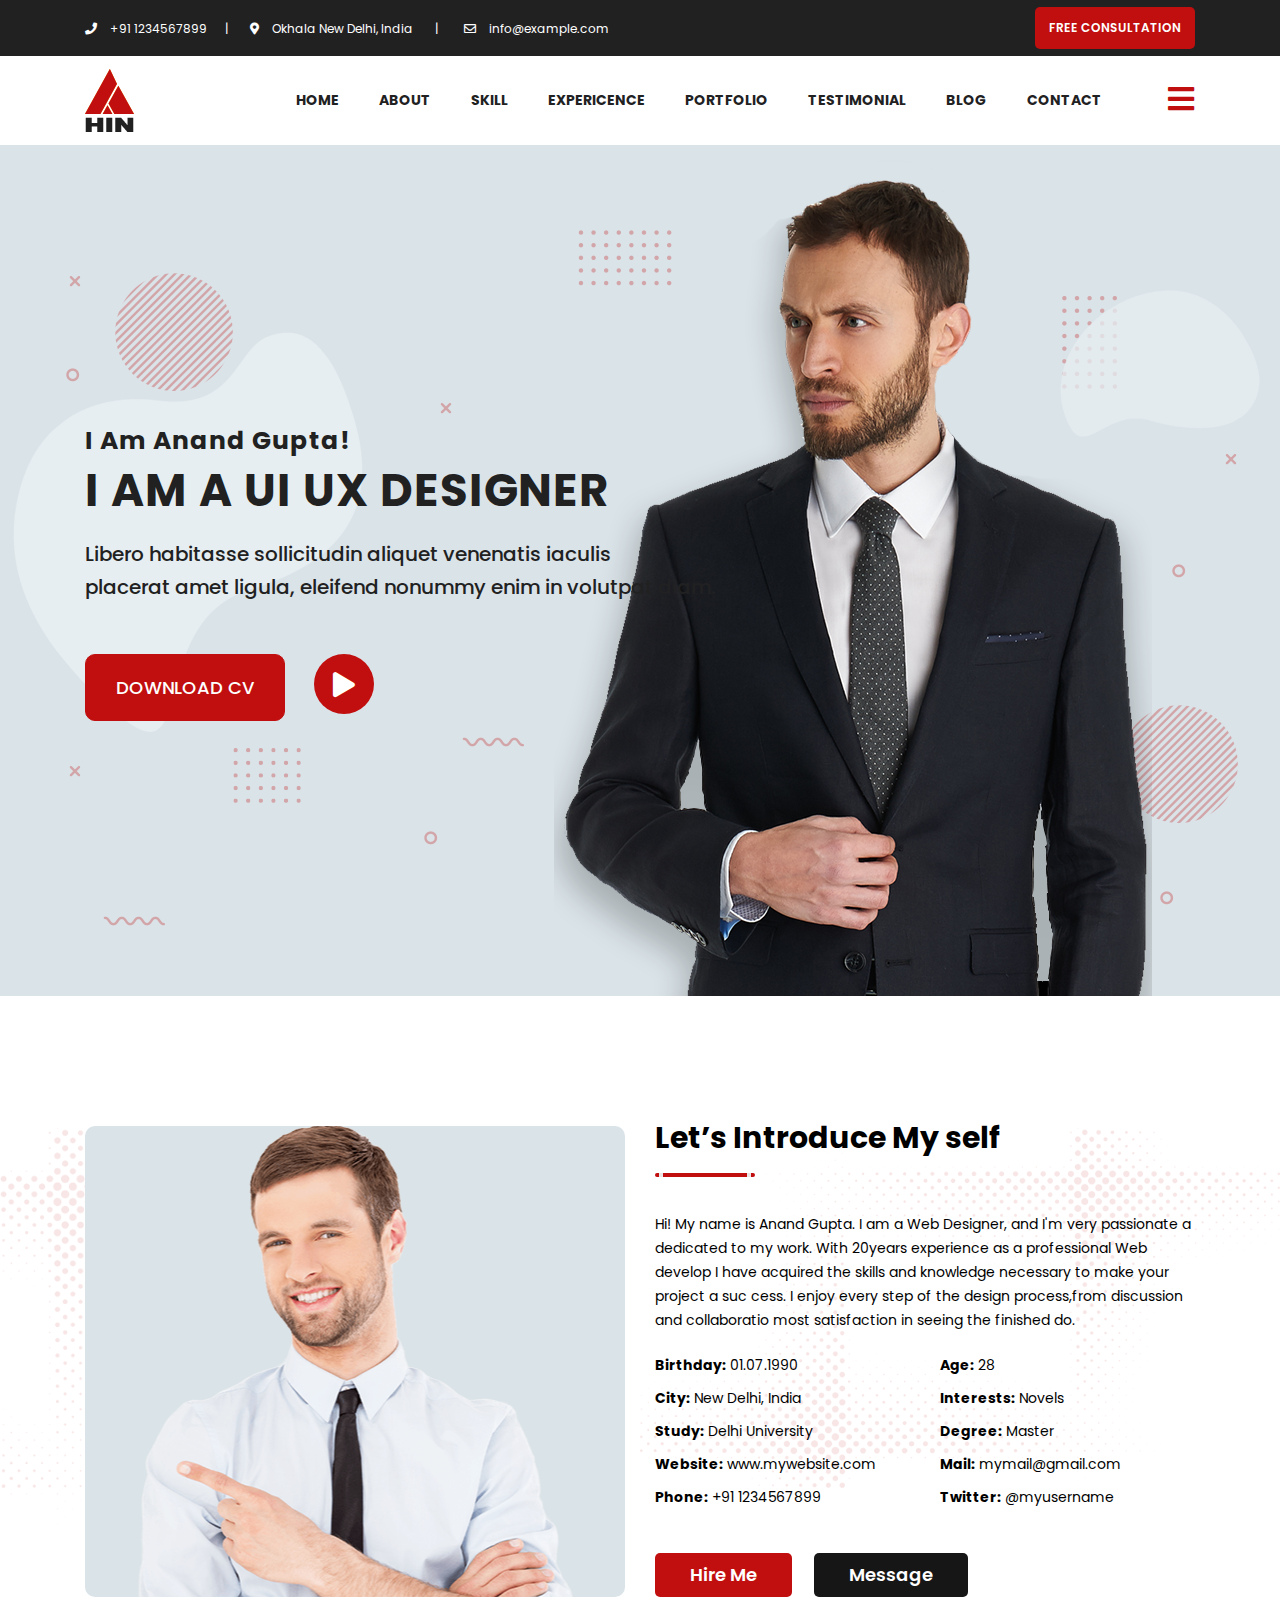
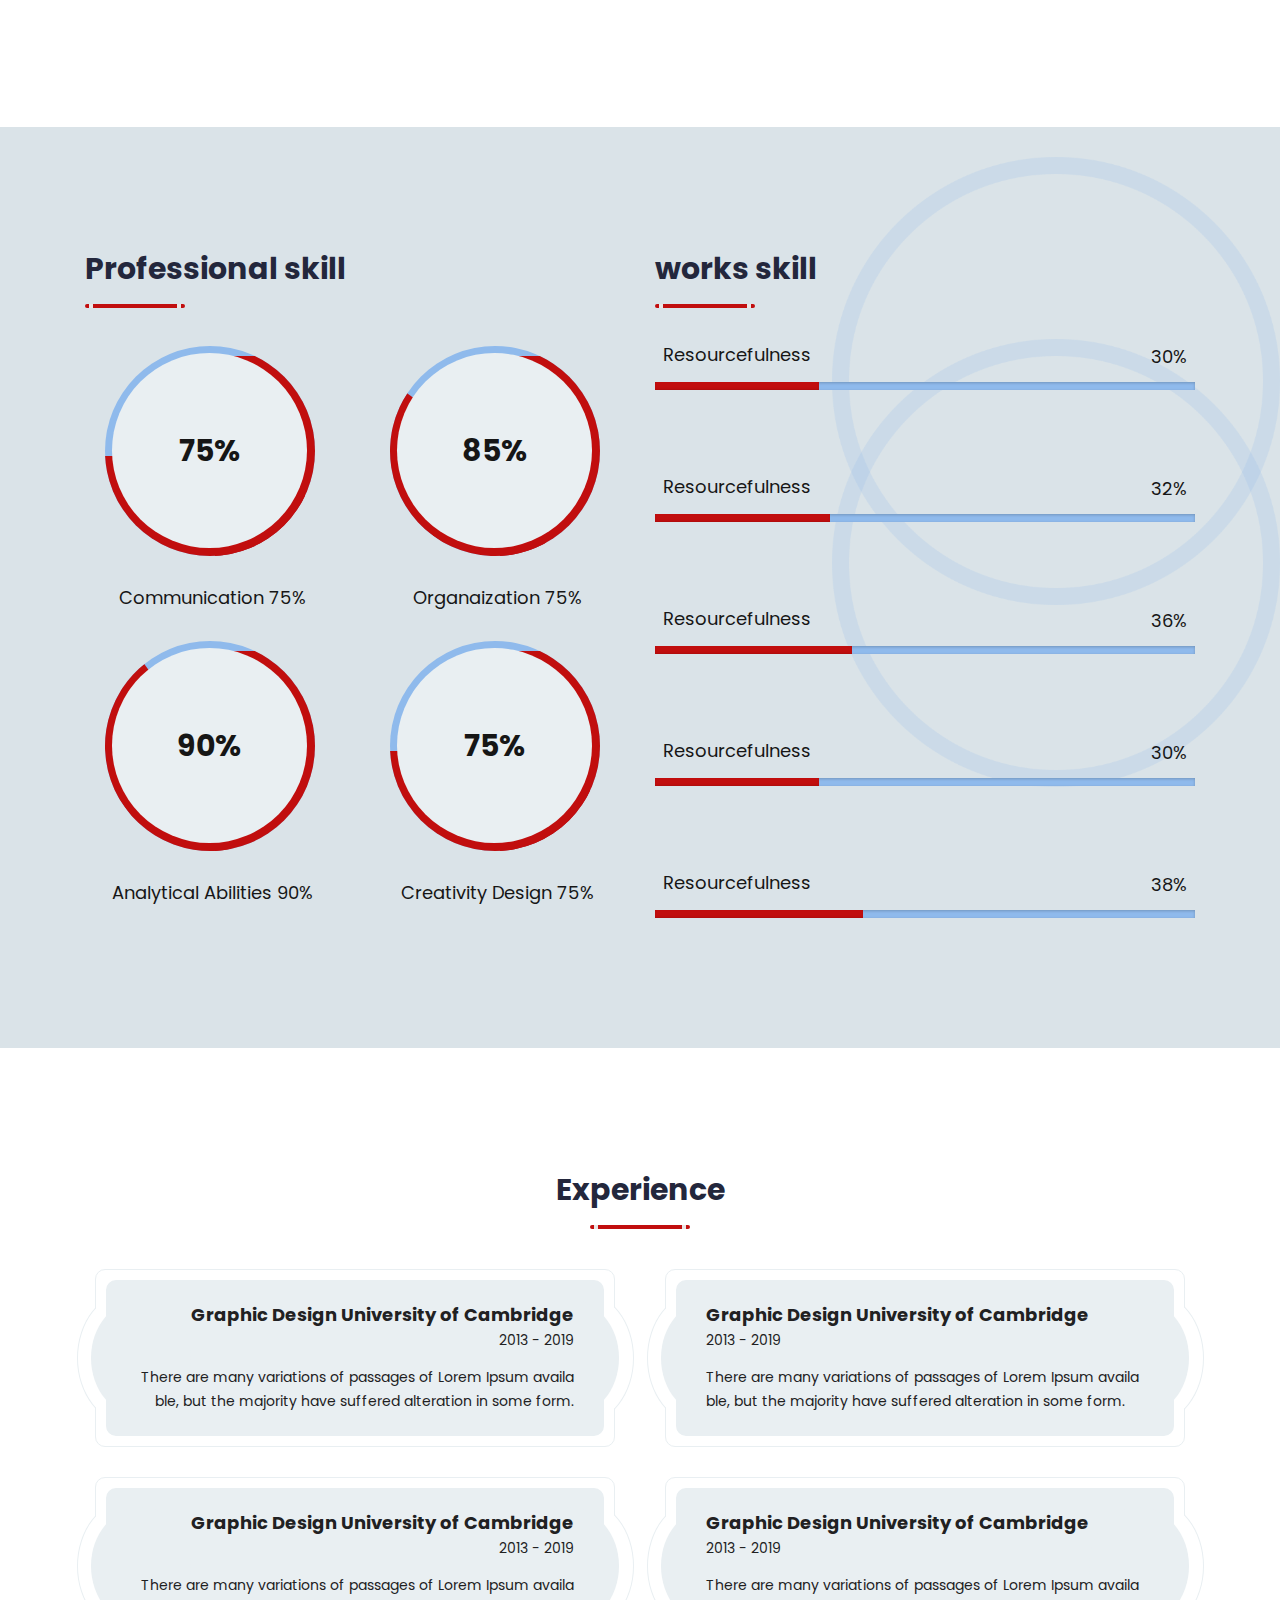
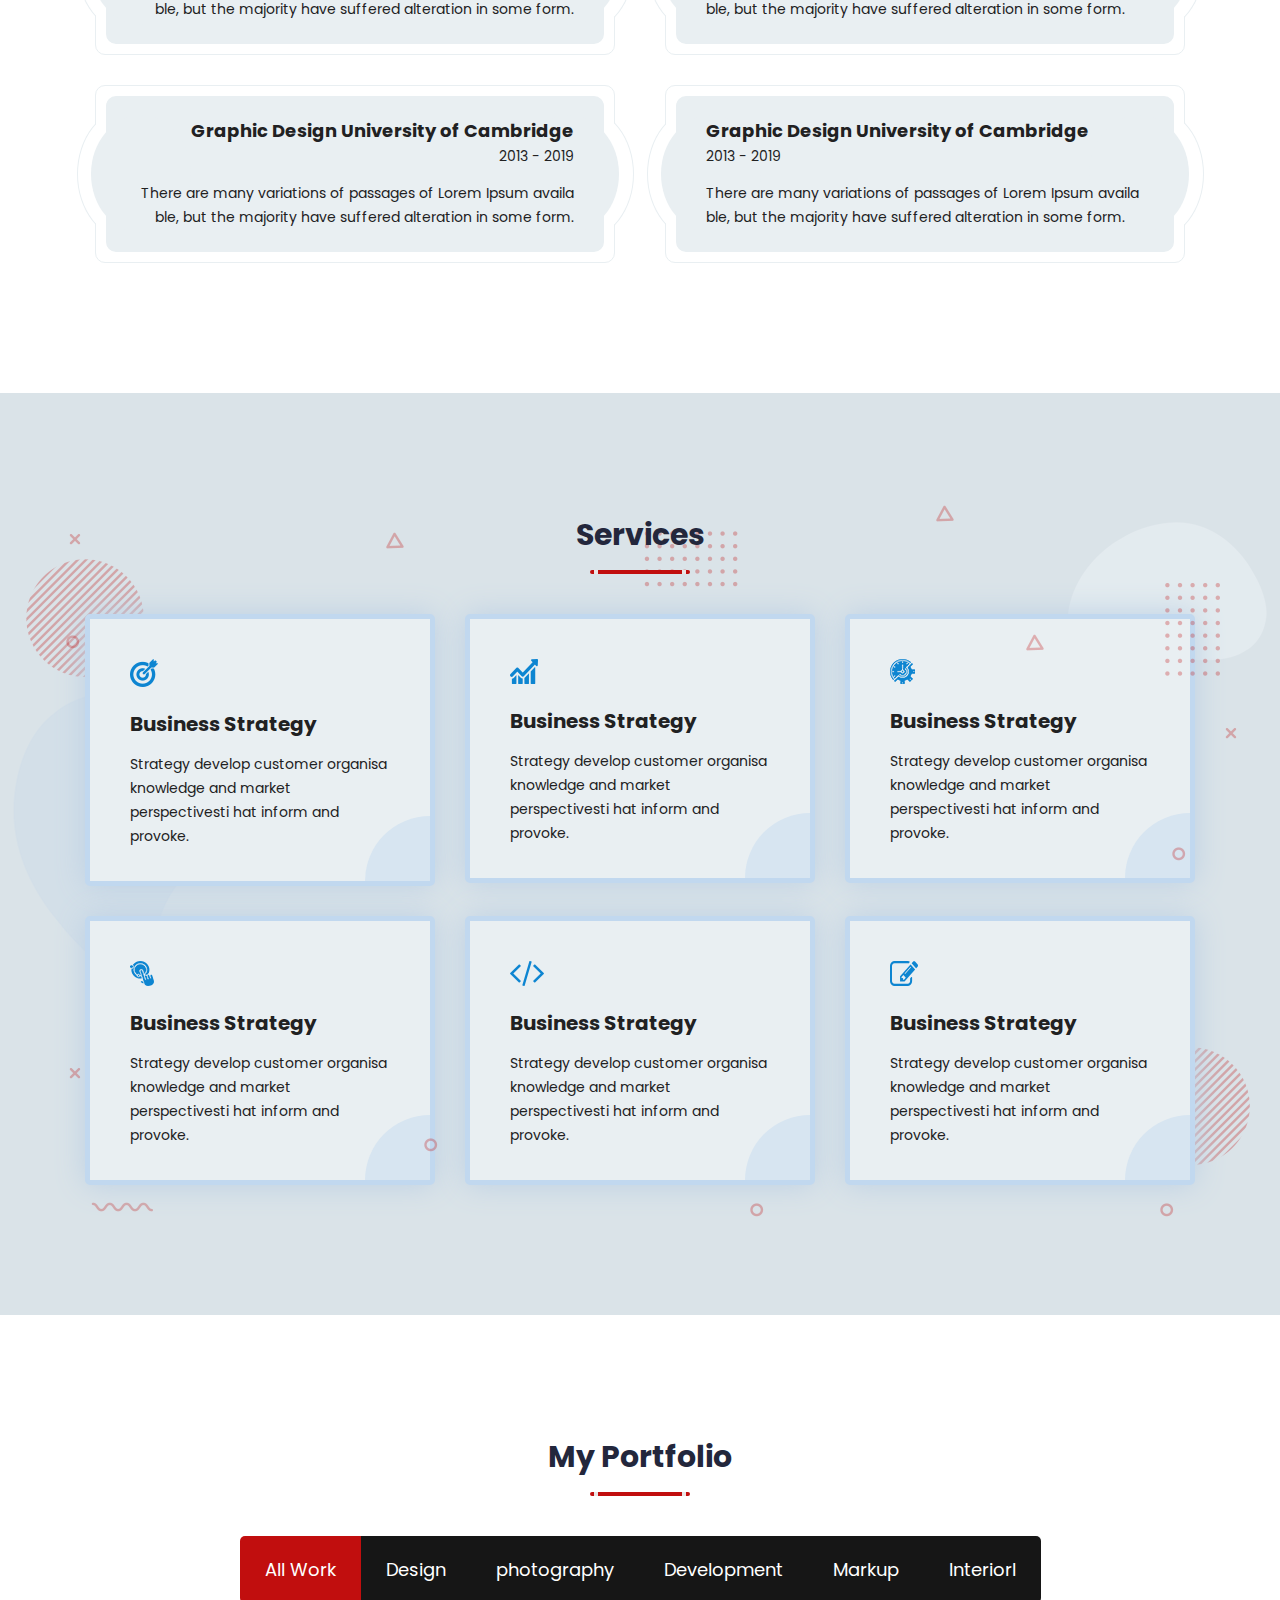
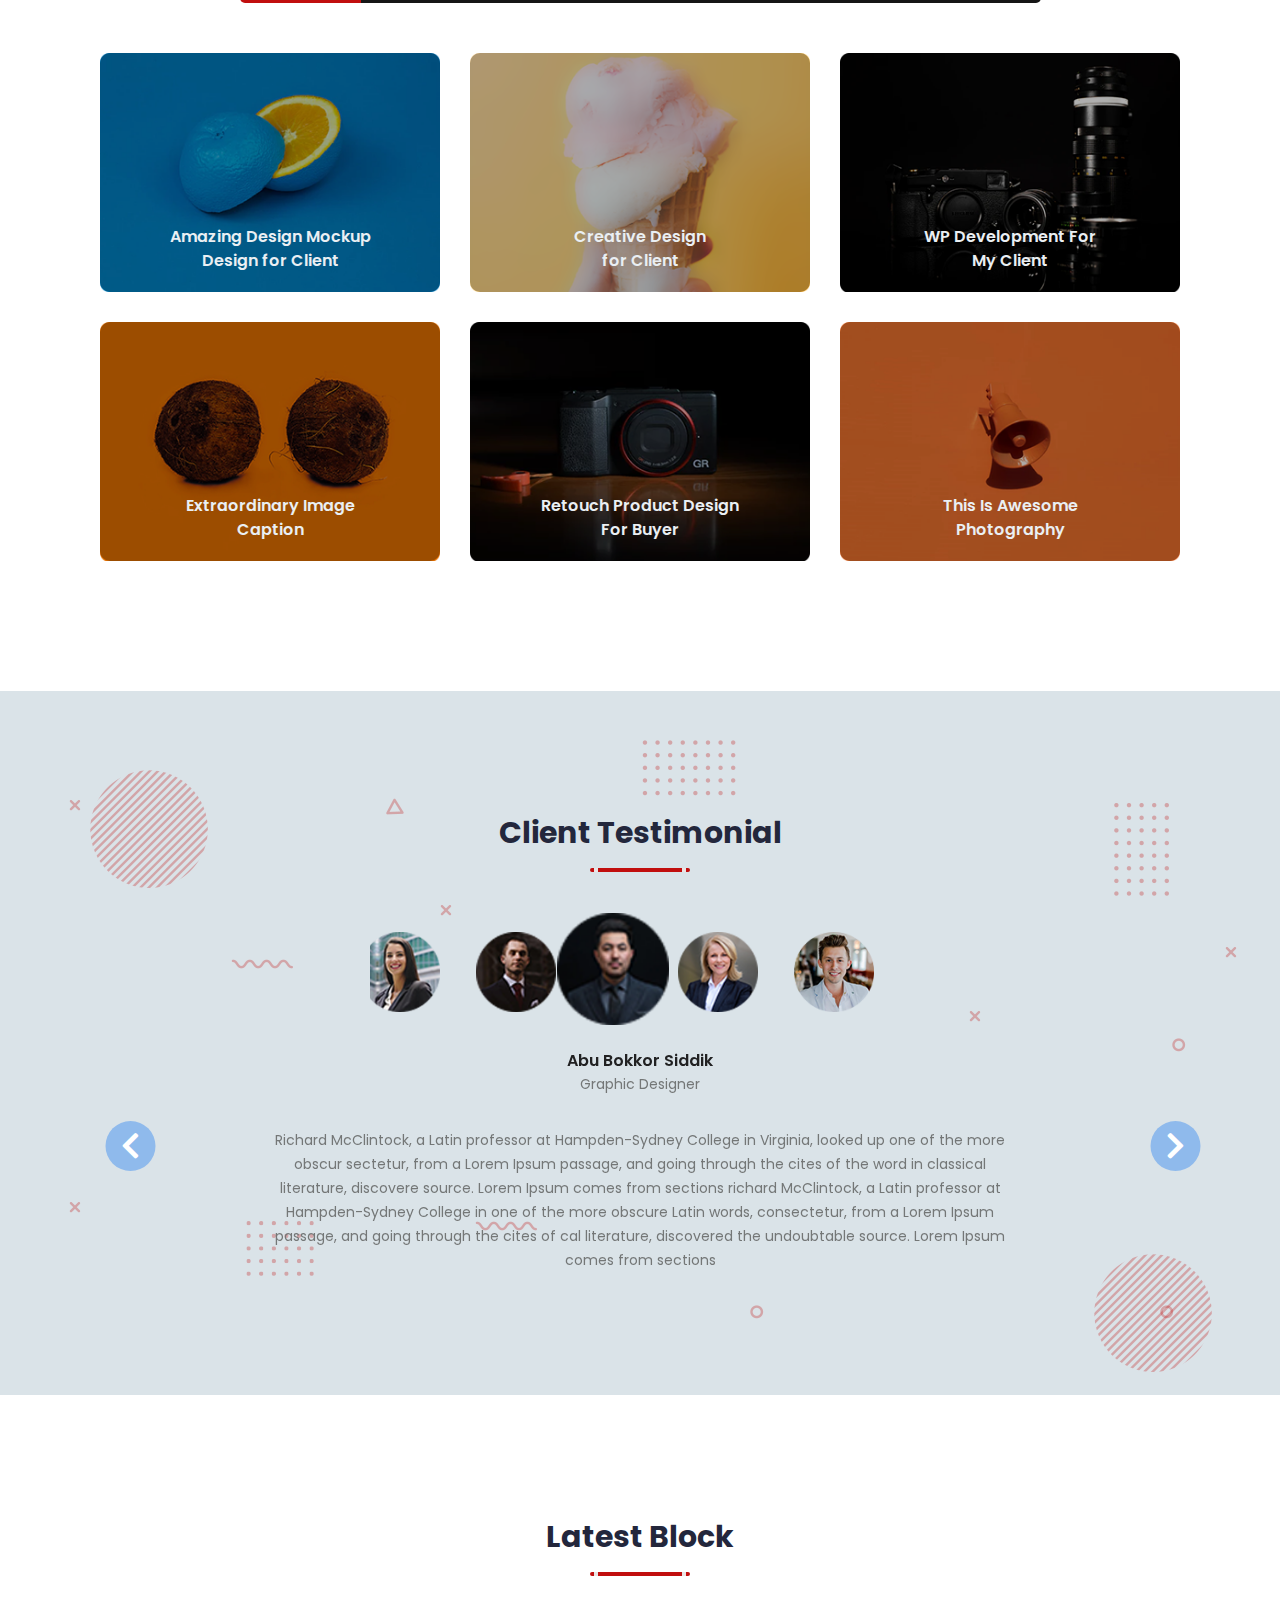
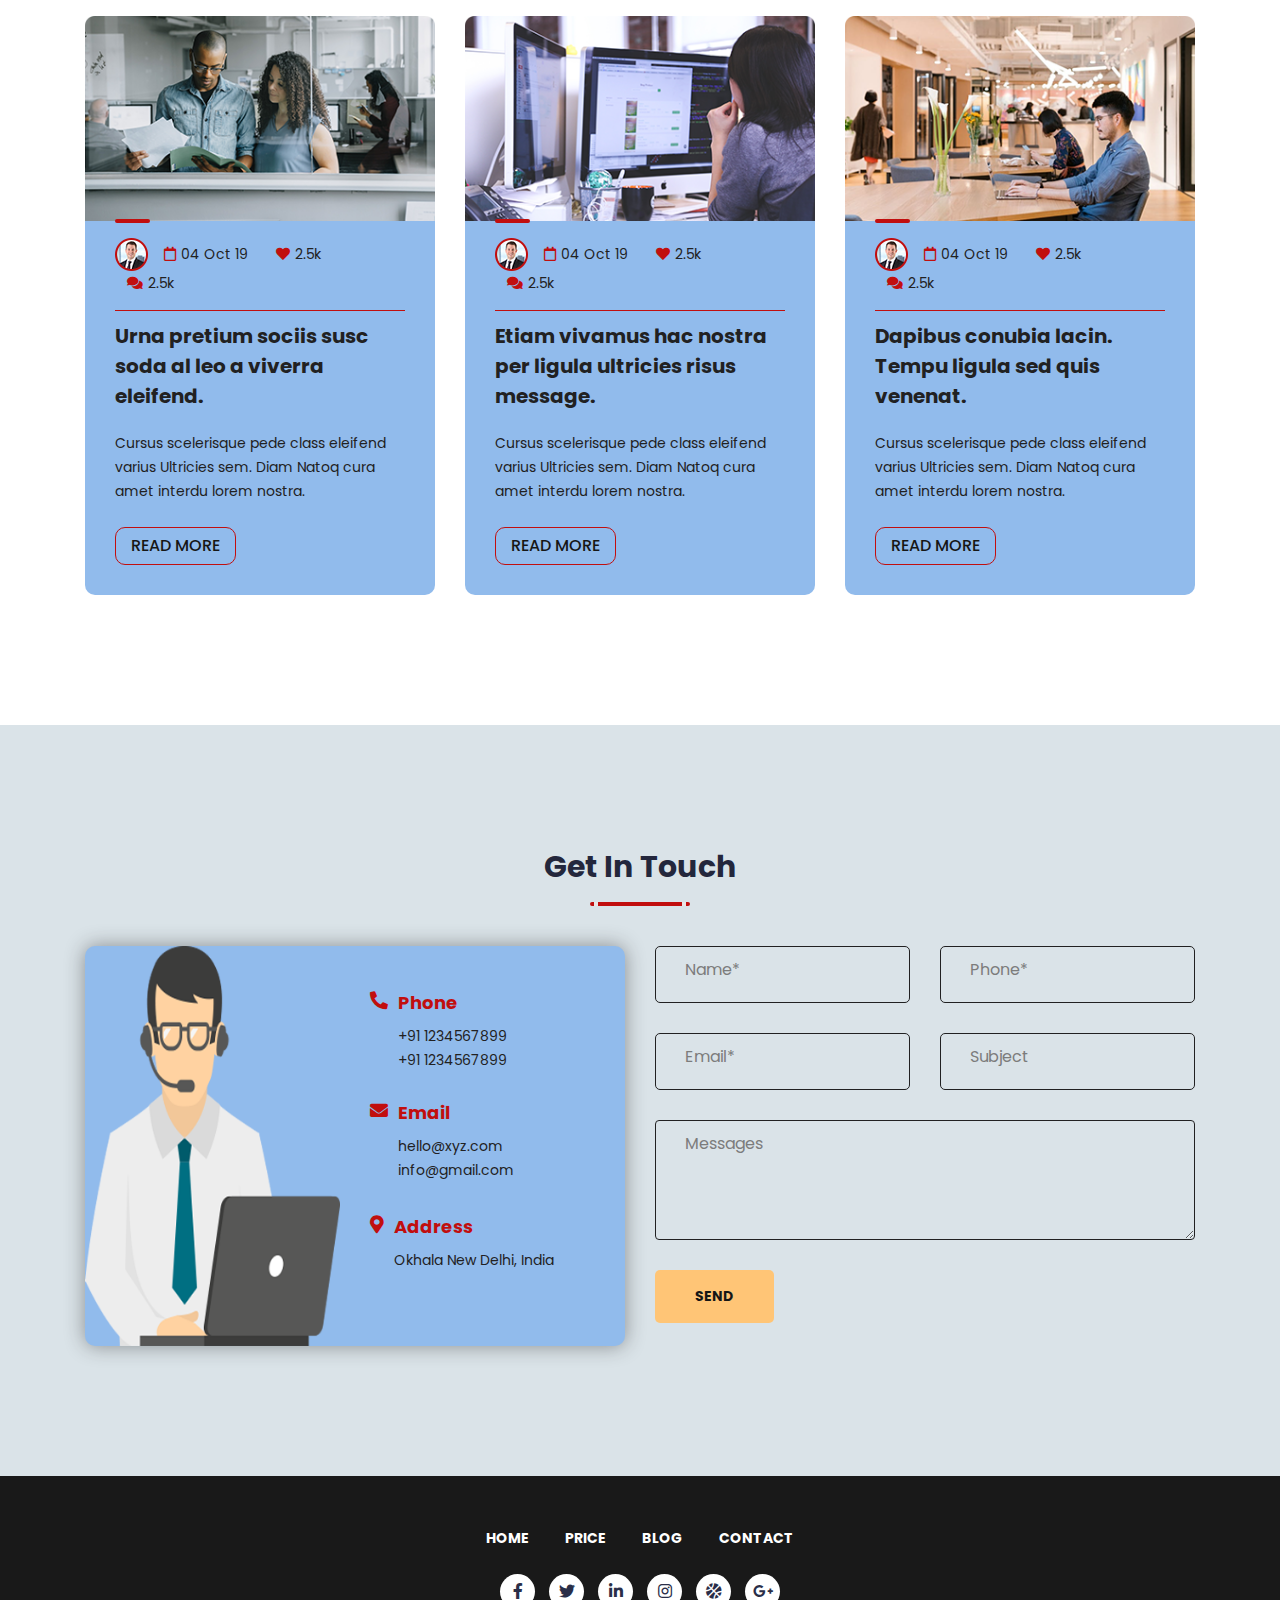
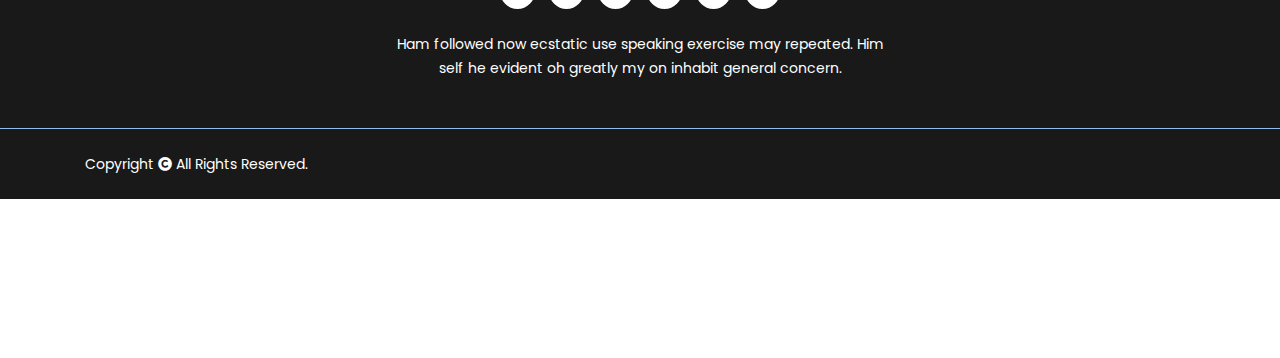
<file: index.html>
<!DOCTYPE html>
<html lang="en">
<head>
    <meta charset="UTF-8">
    <meta name="viewport" content="width=device-width, initial-scale=1.0">
    <title>Personal Portfolio</title>

    <link rel=icon href="assets/img/favicon.ico" sizes="20x20" type="image/png">
    <link rel="stylesheet" href="assets/css/bootstrap.min.css">
    <link rel="stylesheet" href="assets/css/all.min.css">
    <link rel="stylesheet" href="assets/css/magnific-popup.css">
    <link rel="stylesheet" href="assets/css/slick.css">
    <link rel="stylesheet" href="assets/css/style-2.css">
    <link rel="stylesheet" href="assets/css/responsive.css">
</head>

<body>

    <!-- ===========================
    =====>> Top Preloader <<===== -->
    <div id="preloader">
        <div class="lds-css">
            <div class="preloader-3">
                <span></span>
                <span></span>
            </div>
        </div>
    </div>
    <!--
    ========================================
        header-top-area2
    ========================================
    -->
    <header class="header-top-area header-top-area-2">
        <div class="container">
            <div class="row">
                <div class="col-lg-8 col-md-10 col-sm-9">
                    <div class="header-content header-content-2">
                        <ul class="header-contact header-contact-2">
                            <li>
                                <i class="fas fa-phone"></i>
                                <a href="#">+91 1234567899</a>
                            </li>
                            <li>
                                <i class="fas fa-map-marker-alt"></i>
                                <a href="#">Okhala New Delhi, India</a>
                            </li>
                            <li>
                                <i class="far fa-envelope"></i>
                                <a href="#">info@example.com</a>
                            </li>
                        </ul>
                    </div>
                </div>
                <div class="col-lg-4 col-md-2 col-sm-3">
                    <a href="#" class="header-top-right-text text-center">
                        FREE CONSULTATION
                    </a>
                </div>
            </div>
        </div>
    </header>
    <!--
    ========================================
        End header-top-area2
    ========================================
    -->
    <!--
    ========================================
        menu-area
    ========================================
    -->

    <!-- Sidebar Nav -->
    <nav id="sidebar">
        <div class="sidebar-header">
            <a class="sidebar-header-logo" href="#">
                <img src="assets/img/home1/logo.png" alt="">
            </a>
        </div>

        <ul class="list-unstyled components">
            <li><a href="#">Home</a></li>
            <li><a href="#introduce-area2">About</a></li>
            <li><a href="#progress-bar-area">Skill</a></li>
            <li><a href="#experience-area">Experience</a></li>
            <li><a href="#portfolio-area">Portfolio</a></li>
            <li><a href="#testimonial-area2">Testimonial</a></li>
            <li>
                <a href="#blogSubmenu" data-toggle="collapse" aria-expanded="false" class="dropdown-toggle">Blog</a>
                <ul class="collapse list-unstyled" id="blogSubmenu">
                    <li> <a href="blog.html">Blog</a> </li>
                    <li> <a href="blog-details.html">Blog Details</a> </li>
                </ul>
            </li>
            <li><a href="#touch-area2">Contact</a></li>
        </ul>
    </nav>
    <div class="overlay"></div>

    <!-- Center Nav -->
    <nav class="navbar navbar-expand-lg navbar-light menu-two" id="navigation">
        <div class="container">
            <a class="navbar-brand" href="#">
                <img src="assets/img/home-2/logo-2.png" alt="">
            </a>
            <div class="collapse navbar-collapse">
                <ul class="nav navbar-nav ml-auto">
                    <li class="nav-item active">
                        <a class="nav-link" href="#">HOME</a>
                    </li>
                    <li class="nav-item">
                        <a class="nav-link" href="#introduce-area2">ABOUT</a>
                    </li>
                    <li class="nav-item">
                        <a class="nav-link" href="#progress-bar-area">SKILL</a>
                    </li>
                    <li class="nav-item">
                        <a class="nav-link" href="#experience-area">EXPERICENCE</a>
                    </li>
                    <li class="nav-item">
                        <a class="nav-link" href="#portfolio-area">PORTFOLIO</a>
                    </li>
                    <li class="nav-item">
                        <a class="nav-link" href="#testimonial-area2">TESTIMONIAL</a>
                    </li>
                    <li class="nav-item">
                        <a class="nav-link" href="#block-area2">BLOG</a>
                    </li>
                    <li class="nav-item">
                        <a class="nav-link" href="#touch-area2">CONTACT</a>
                    </li>
                </ul>
            </div>
            <button type="button" id="sidebarCollapse" class="btn">
                <i class="fa fa-bars"></i>
            </button>
        </div>
    </nav>
    <!-- =====>> End Menu area <<===== 
    =========================== -->

    <!-- =====>> Hero Home2 <<===== 
    =========================== -->
    <section id="hero-area2" class="hero-top-2">
        <div class="hero2-all-images-wrapper">
            <img class="hero2-shape-right-same1" src="assets/img/home-2/hero1-left-shape.png" alt="">
            <img class="hero2-shape-right-same2" src="assets/img/home-2/hero1-left-shape.png" alt="">
            <img class="hero2-shape-right" src="assets/img/home-2/hero-2-right-shapes.png" alt="">
            <img class="hero2-man-middle" src="assets/img/home1/hero-man-111.png" alt="">
            <img class="hero2-hero-dots-1" src="assets/img/home-2/hero-dot-1.png" alt="">
            <img class="hero2-hero-dots-2" src="assets/img/home-2/hero-dot-2.png" alt="">
            <img class="hero2-shape-big" src="assets/img/home-2/hero2-shape-big.png" alt="">
            <img class="hero2-dots-small" src="assets/img/home-2/hero-dot-sm.png" alt="">
            <img class="hero2-waves1" src="assets/img/home1/waves.png" alt="">
            <img class="hero2-waves2" src="assets/img/home1/waves.png" alt="">
            <img class="hero2-circle1" src="assets/img/home-2/circle.png" alt="">
            <img class="hero2-circle2" src="assets/img/home-2/circle.png" alt="">
            <img class="hero2-circle3" src="assets/img/home-2/circle.png" alt="">
            <img class="hero2-circle4" src="assets/img/home-2/circle.png" alt="">
            <img class="hero2-cross1" src="assets/img/home-2/cross.png" alt="">
            <img class="hero2-cross2" src="assets/img/home-2/cross.png" alt="">
            <img class="hero2-cross3" src="assets/img/home-2/cross.png" alt="">
            <img class="hero2-cross4" src="assets/img/home-2/cross.png" alt="">
        </div>
        <div class="hero-item1 hero-item2 bg-dark-white">
            <div class="container">
                <div class="row">
                    <div class="col-lg-7">
                        <div class="hero-text-home1 hero-text-home2 text-left">
                            <h3>I Am Anand Gupta!</h3>
                            <h1>I AM A UI UX DESIGNER</h1>
                            <h4>Libero habitasse sollicitudin aliquet venenatis iaculis <br> placerat amet ligula,
                                eleifend nonummy enim in volutpat diam.</h4>
                            <a href="#" class="bttn-1 bttn-bgc-1">Download CV</a>
                            <a class="open-videos" href="index.html"><i
                                    class="fas fa-play"></i></a>
                        </div>
                    </div>
                </div>
            </div>
        </div>
    </section>
    <!-- =====>> End Hero Home2 <<=====
    =========================== -->
    <!-- =====>> Start Introduce-area2  <<=====
    =========================== -->
    <section id="introduce-area2" class="introduce-all bg-white pb-130 pt-130">
        <div class="introduce-shapes-images">
            <img class="intro-left" src="assets/img/home-2/introduce-left-shape.png" alt="">
            <img class="intro-right" src="assets/img/home-2/introduce-right-shape.png" alt="">
        </div>
        <div class="container">
            <div class="row">
                <div class="col-lg-6 col-md-12">
                    <div class="introduce-item bg-dark-white">
                        <img src="assets/img/home-2/myself-img.png" alt="">
                    </div>
                </div>
                <div class="col-lg-6 col-md-12">
                    <div class="about-timelined-total">
                        <div class="section-title-2 text-black">
                            <h2>Let’s Introduce My self</h2>
                            <div class="section-title-border-2"></div>
                            <p class="mt-5">Hi! My name is Anand Gupta. I am a Web Designer, and I'm very passionate
                                a dedicated to my work. With 20years experience as a professional Web develop I have
                                acquired the skills and knowledge necessary to make your project
                                a suc cess. I enjoy every step of the design process,from discussion and collaboratio
                                most satisfaction in seeing the finished do.
                            </p>
                        </div>
                        <div class="tab-content current" id="tab-one">
                            <div class="row pt-30">
                                <div class="col-lg-6 col-md-6 col-sm-6">
                                    <div class="list-1">
                                        <ul class="timeline-para-list-2 text-left text-black">
                                            <li><strong>Birthday:</strong> 01.07.1990 </li>
                                            <li><strong>City:</strong> New Delhi, India </li>
                                            <li><strong>Study:</strong> Delhi University </li>
                                            <li><strong>Website:</strong> www.mywebsite.com </li>
                                            <li><strong>Phone:</strong> +91 1234567899 </li>
                                        </ul>
                                    </div>
                                </div>
                                <div class="col-lg-6 col-md-6 col-sm-6">
                                    <div class="list-2">
                                        <ul class="timeline-para-list-2 text-black">
                                            <li><strong>Age:</strong> 28 </li>
                                            <li><strong>Interests:</strong> Novels </li>
                                            <li><strong>Degree:</strong> Master </li>
                                            <li><strong>Mail:</strong> mymail@gmail.com </li>
                                            <li><strong>Twitter:</strong> @myusername </li>
                                        </ul>
                                    </div>
                                </div>
                            </div>
                        </div>
                        <div class="tab-content" id="tab-two">
                            <div class="row pt-30">
                                <div class="col-lg-6 col-sm-6 col-md-6">
                                    <div class="list-2">
                                        <ul class="timeline-para-list-2 text-black">
                                            <li><strong>Age:</strong> 28 </li>
                                            <li><strong>Interests:</strong>Novels </li>
                                            <li><strong>Degree:</strong> Master </li>
                                            <li><strong>Mail:</strong> mymail@gmail.com </li>
                                            <li><strong>Twitter:</strong> @myusername </li>
                                        </ul>
                                    </div>
                                </div>
                                <div class="col-lg-6 col-md-6 col-sm-6">
                                    <div class="list-1">
                                        <ul class="timeline-para-list-2 text-left text-black">
                                            <li><strong>Birthday:</strong> 01.07.1990 </li>
                                            <li><strong>City:</strong> New York, USA </li>
                                            <li><strong>Study:</strong> Chicago University </li>
                                            <li><strong>Website:</strong> www.mywebsite.com </li>
                                            <li><strong>Phone:</strong> +77 022 177 05 05 </li>
                                        </ul>
                                    </div>
                                </div>
                            </div>
                        </div>
                        <ul class="tabs introduce-click-tab">
                            <li class="tab-link current " data-tab="tab-one">Hire Me</li>
                            <li class="tab-link" data-tab="tab-two">Message</li>
                        </ul>
                    </div>
                </div>
            </div>
        </div>
    </section>
    <!-- =====>> End Introduce-area2 <<===== 
    =========================== -->
    <!-- =====>> progress-bar area <<===== 
    =========================== -->
    <section id="progress-bar-area" class="bg-dark-white pt-130 pb-130">
        <div class="videos-shape-img">
            <img class="progresstop-img" src="assets/img/home-2/progress-img.png" alt="">
            <img class="progressbottom-img" src="assets/img/home-2/progress-img.png" alt="">
        </div>
        <div class="container">
            <div class="row">
                <div class="col-lg-6">
                    <div class="section-title-2">
                        <h2>Professional skill</h2>
                        <div class="section-title-border-2"></div>
                    </div>
                    <div class="row">
                        <div class="col-lg-6 mt-45 col-md-6 col-sm-6">
                            <div class="circle-progress-single home-2-circle-progress">
                                <div class="progress-circle position" data-percent="75" data-duration="1000"
                                    data-color="#8fbaec,#c10e0e"></div>
                                <p>Communication 75%</p>
                            </div>
                        </div>
                        <div class="col-lg-6 mt-45 col-sm-6 col-md-6">
                            <div class="circle-progress-single home-2-circle-progress">
                                <div class="progress-circle position" data-percent="85" data-duration="1000"
                                    data-color="#8fbaec,#c10e0e"></div>
                                <p>Organaization 75%</p>
                            </div>
                        </div>
                        <div class="col-lg-6 mt-45 col-md-6 col-sm-6">
                            <div class="circle-progress-single home-2-circle-progress">
                                <div class="progress-circle position" data-percent="90" data-duration="1000"
                                    data-color="#8fbaec,#c10e0e"></div>
                                <p>Analytical Abilities 90%</p>
                            </div>
                        </div>
                        <div class="col-lg-6 mt-45 col-sm-6 col-md-6">
                            <div class="circle-progress-single home-2-circle-progress">
                                <div class="progress-circle position" data-percent="75" data-duration="1000"
                                    data-color="#8fbaec,#c10e0e"></div>
                                <p>Creativity Design 75%</p>
                            </div>
                        </div>
                    </div>
                </div>
                <div class="col-lg-6 line-margin-progress">
                    <div class="section-title-2">
                        <h2>works skill</h2>
                        <div class="section-title-border-2"></div>
                    </div>
                    <div class="row">
                        <div class="col-lg-12 mt-35">
                            <div id="example-5" class="lines-skills lines-skills-2">
                                <div class="cssProgress cssProgress-2">
                                    <p>Resourcefulness</p>
                                    <div class="cssProgress-label2">75%</div>
                                    <div class="progress1">
                                        <div class="cssProgress-bar cssProgress-bar-2" data-percent="75"
                                            style="width: 75%;"></div>
                                    </div>
                                </div>
                            </div>
                        </div>
                        <div class="col-lg-12 mt-85">
                            <div id="example-4" class="lines-skills lines-skills-2">
                                <div class="cssProgress cssProgress-2">
                                    <p>Resourcefulness</p>
                                    <div class="cssProgress-label2">80%</div>
                                    <div class="progress1">
                                        <div class="cssProgress-bar cssProgress-bar-2" data-percent="80"
                                            style="width: 80%;"></div>
                                    </div>
                                </div>
                            </div>
                        </div>
                        <div class="col-lg-12 mt-85">
                            <div id="example-3" class="lines-skills lines-skills-2">
                                <div class="cssProgress cssProgress-2">
                                    <p>Resourcefulness</p>
                                    <div class="cssProgress-label2">90%</div>
                                    <div class="progress1">
                                        <div class="cssProgress-bar cssProgress-bar-2" data-percent="90"
                                            style="width: 90%;"></div>
                                    </div>
                                </div>
                            </div>
                        </div>
                        <div class="col-lg-12 mt-85">
                            <div id="example-2" class="lines-skills lines-skills-2">
                                <div class="cssProgress cssProgress-2">
                                    <p>Resourcefulness</p>
                                    <div class="cssProgress-label2">75%</div>
                                    <div class="progress1">
                                        <div class="cssProgress-bar cssProgress-bar-2" data-percent="75"
                                            style="width: 75%;"></div>
                                    </div>
                                </div>
                            </div>
                        </div>
                        <div class="col-lg-12 mt-85">
                            <div id="example-1" class="lines-skills lines-skills-2">
                                <div class="cssProgress cssProgress-2">
                                    <p>Resourcefulness</p>
                                    <div class="cssProgress-label2">95%</div>
                                    <div class="progress1">
                                        <div class="cssProgress-bar cssProgress-bar-2" data-percent="95"
                                            style="width: 95%;"></div>
                                    </div>
                                </div>
                            </div>
                        </div>
                    </div>
                </div>
            </div>
        </div>
    </section>

    <!-- =====>> End progress-bar area <<===== 
    =========================== -->

    <!-- =====>> experience-area2 <<===== 
    =========================== -->
    <section id="experience-area" class="bg-white pt-130 pb-130">
        <div class="container">
            <div class="row">
                <div class="col-lg-6 offset-lg-3">
                    <div class="section-title-2 text-center">
                        <h2>Experience</h2>
                        <div class="section-title-border-center-2"></div>
                    </div>
                </div>
            </div>
            <div class="row mt-10">
                <div class="col-lg-6">
                    <div class="experience-border-all text-right mt-30">
                        <div class="Experience-all-texts">
                            <p>Graphic Design University of Cambridge</p>
                            <p>2013 - 2019</p>
                            <p>There are many variations of passages of Lorem Ipsum availa
                                <br> ble, but the majority have suffered alteration in some form.</p>
                        </div>
                    </div>
                </div>
                <div class="col-lg-6">
                    <div class="experience-border-all mt-30">
                        <div class="Experience-all-texts">
                            <p>Graphic Design University of Cambridge</p>
                            <p>2013 - 2019</p>
                            <p>There are many variations of passages of Lorem Ipsum availa
                                <br> ble, but the majority have suffered alteration in some form.</p>
                        </div>
                    </div>
                </div>
                <div class="col-lg-6">
                    <div class="experience-border-all text-right mt-30">
                        <div class="Experience-all-texts">
                            <p>Graphic Design University of Cambridge</p>
                            <p>2013 - 2019</p>
                            <p>There are many variations of passages of Lorem Ipsum availa
                                <br> ble, but the majority have suffered alteration in some form.</p>
                        </div>
                    </div>
                </div>
                <div class="col-lg-6">
                    <div class="experience-border-all mt-30">
                        <div class="Experience-all-texts">
                            <p>Graphic Design University of Cambridge</p>
                            <p>2013 - 2019</p>
                            <p>There are many variations of passages of Lorem Ipsum availa
                                <br> ble, but the majority have suffered alteration in some form.</p>
                        </div>
                    </div>
                </div>
                <div class="col-lg-6">
                    <div class="experience-border-all text-right mt-30">
                        <div class="Experience-all-texts">
                            <p>Graphic Design University of Cambridge</p>
                            <p>2013 - 2019</p>
                            <p>There are many variations of passages of Lorem Ipsum availa
                                <br> ble, but the majority have suffered alteration in some form.</p>
                        </div>
                    </div>
                </div>
                <div class="col-lg-6">
                    <div class="experience-border-all mt-30">
                        <div class="Experience-all-texts">
                            <p>Graphic Design University of Cambridge</p>
                            <p>2013 - 2019</p>
                            <p>There are many variations of passages of Lorem Ipsum availa
                                <br> ble, but the majority have suffered alteration in some form.</p>
                        </div>
                    </div>
                </div>
            </div>
        </div>
    </section>

    <!-- =====>> End experience-area2 <<===== 
    =========================== -->

    <!-- =====>> services area2 <<===== 
    =========================== -->
    <section id="services-area2" class="bg-dark-white pt-130 pb-130">
        <div class="service-area-2-shapes-img">
            <img class="service-2-centers" src="assets/img/home-2/hero-dot-1.png" alt="">
            <img class="service-2-rights" src="assets/img/home-2/hero-dot-2.png" alt="">
            <img class="service-2-same1" src="assets/img/home-2/hero1-left-shape.png" alt="">
            <img class="service-2-same2" src="assets/img/home-2/hero1-left-shape.png" alt="">
            <img class="service-2-shapes1" src="assets/img/home-2/hero-2-right-shapes.png" alt="">
            <img class="service-2-shapes2" src="assets/img/home-2/service-2-shaped.png" alt="">
            <img class="service-2-waves" src="assets/img/home1/waves.png" alt="">
            <img class="hero2-circle1" src="assets/img/home-2/circle.png" alt="">
            <img class="hero2-circle2" src="assets/img/home-2/circle.png" alt="">
            <img class="hero2-circle3" src="assets/img/home-2/circle.png" alt="">
            <img class="hero2-circle4" src="assets/img/home-2/circle.png" alt="">
            <img class="hero2-circle5" src="assets/img/home-2/circle.png" alt="">
            <img class="hero2-cross1" src="assets/img/home-2/cross.png" alt="">
            <img class="hero2-cross3" src="assets/img/home-2/cross.png" alt="">
            <img class="hero2-cross4" src="assets/img/home-2/cross.png" alt="">
            <img class="hero-triangle" src="assets/img/home-2/triangle.png" alt="">
            <img class="hero-triangle2" src="assets/img/home-2/triangle.png" alt="">
            <img class="hero-triangle3" src="assets/img/home-2/triangle.png" alt="">
        </div>
        <div class="container">
            <div class="row">
                <div class="col-lg-6 offset-lg-3">
                    <div class="section-title-2 text-center">
                        <h2>Services</h2>
                        <div class="section-title-border-center-2"></div>
                    </div>
                </div>
            </div>
            <div class="row pt-10">
                <div class="col-lg-4 col-sm-6 col-md-6">
                    <div class="timelined-services timelined-services-2 mt-30">
                        <div class="services-images-alls">
                            <img src="assets/img/home-2/s1.png" alt="">
                        </div>
                        <div class="services-text-timelined service-text-timelined-2">
                            <h4>Business Strategy</h4>
                            <p>Strategy develop customer organisa knowledge and market perspectivesti hat inform and
                                provoke.
                            </p>
                        </div>
                    </div>
                </div>
                <div class="col-lg-4 col-md-6 col-sm-6">
                    <div class="timelined-services timelined-services-2 mt-30">
                        <div class="services-images-alls">
                            <img src="assets/img/home-2/s2.png" alt="">
                        </div>
                        <div class="services-text-timelined service-text-timelined-2">
                            <h4>Business Strategy</h4>
                            <p>Strategy develop customer organisa knowledge and market perspectivesti hat inform and
                                provoke.
                            </p>
                        </div>
                    </div>
                </div>
                <div class="col-lg-4 col-sm-6 col-md-6">
                    <div class="timelined-services timelined-services-2 mt-30">
                        <div class="services-images-alls">
                            <img src="assets/img/home-2/s3.png" alt="">
                        </div>
                        <div class="services-text-timelined service-text-timelined-2">
                            <h4>Business Strategy</h4>
                            <p>Strategy develop customer organisa knowledge and market perspectivesti hat inform and
                                provoke.
                            </p>
                        </div>
                    </div>
                </div>
                <div class="col-lg-4 col-md-6 col-sm-6">
                    <div class="timelined-services timelined-services-2 mt-30">
                        <div class="services-images-alls">
                            <img src="assets/img/home-2/s4.png" alt="">
                        </div>
                        <div class="services-text-timelined service-text-timelined-2">
                            <h4>Business Strategy</h4>
                            <p>Strategy develop customer organisa knowledge and market perspectivesti hat inform and
                                provoke.
                            </p>
                        </div>
                    </div>
                </div>
                <div class="col-lg-4 col-sm-6 col-md-6">
                    <div class="timelined-services timelined-services-2 mt-30">
                        <div class="services-images-alls">
                            <img src="assets/img/home-2/s5.png" alt="">
                        </div>
                        <div class="services-text-timelined service-text-timelined-2">
                            <h4>Business Strategy</h4>
                            <p>Strategy develop customer organisa knowledge and market perspectivesti hat inform and
                                provoke.
                            </p>
                        </div>
                    </div>
                </div>
                <div class="col-lg-4 col-md-6 col-sm-6">
                    <div class="timelined-services timelined-services-2 mt-30">
                        <div class="services-images-alls">
                            <img src="assets/img/home-2/s6.png" alt="">
                        </div>
                        <div class="services-text-timelined service-text-timelined-2">
                            <h4>Business Strategy</h4>
                            <p>Strategy develop customer organisa knowledge and market perspectivesti hat inform and
                                provoke.
                            </p>
                        </div>
                    </div>
                </div>
            </div>
        </div>
    </section>
    <!-- =====>> End services area2 <<===== 
    =========================== -->

    <!-- =====>> portfolio area2 <<===== 
    =========================== -->
    <section id="portfolio-area" class="bg-white pt-130 pb-130">
        <div class="container">
            <div class="row">
                <div class="col-lg-6 offset-lg-3">
                    <div class="section-title-2 text-center">
                        <h2>My Portfolio</h2>
                        <div class="section-title-border-center-2"></div>
                    </div>
                </div>
            </div>
            <div class="row mt-40">
                <div class="col-lg-12">
                    <div class="isotoop-btns text-center">
                        <div class="button-group filter-button-group">
                            <button class="active" data-filter="*">All Work</button>
                            <button data-filter=".z1">Design</button>
                            <button data-filter=".z2">photography</button>
                            <button data-filter=".z3">Development</button>
                            <button data-filter=".z4">Markup</button>
                            <button data-filter=".z5">InteriorI</button>
                        </div>
                    </div>
                </div>
            </div>
            <div class="portfolio-filters images-loads mt-20">
                <div class="row">
                    <div class="col-lg-4 grid-item z2 z3 z5 mt-30 col-sm-6 col-md-6">
                        <div class="timelined-portfolio-all">
                            <div class="port-img-timelined">
                                <img src="assets/img/home1/port-img-1.png" alt="">
                                <h6>Amazing Design Mockup
                                    <br> Design for Client</h6>
                            </div>
                            <div class="port-hover-icons-2">
                                <a class="images-gallery" href="assets/img/home1/port-img-1.png"><i
                                        class="fa fa-search-plus"></i></a>
                            </div>
                        </div>
                    </div>
                    <div class="col-lg-4 grid-item z2 z5 z3 z4 mt-30 col-md-6 col-sm-6">
                        <div class="timelined-portfolio-all">
                            <div class="port-img-timelined">
                                <img src="assets/img/home1/port-img-2.png" alt="">
                                <h6>Creative Design
                                    <br> for Client</h6>
                            </div>
                            <div class="port-hover-icons-2">
                                <a class="images-gallery" href="assets/img/home1/port-img-2.png"><i
                                        class="fa fa-search-plus"></i></a>
                            </div>
                        </div>
                    </div>
                    <div class="col-lg-4 grid-item z1 z4 z3 mt-30 col-sm-6 col-md-6">
                        <div class="timelined-portfolio-all">
                            <div class="port-img-timelined">
                                <img src="assets/img/home1/port-img-3.png" alt="">
                                <h6>WP Development For
                                    <br> My Client</h6>
                            </div>
                            <div class="port-hover-icons-2">
                                <a class="images-gallery" href="assets/img/home1/port-img-3.png"><i
                                        class="fa fa-search-plus"></i></a>
                            </div>
                        </div>
                    </div>
                    <div class="col-lg-4 grid-item z2 z4 z5 mt-30 col-md-6 col-sm-6">
                        <div class="timelined-portfolio-all">
                            <div class="port-img-timelined">
                                <img src="assets/img/home1/port-img-4.png" alt="">
                                <h6>Extraordinary Image
                                    <br> Caption</h6>
                            </div>
                            <div class="port-hover-icons-2">
                                <a class="images-gallery" href="assets/img/home1/port-img-4.png"><i
                                        class="fa fa-search-plus"></i></a>
                            </div>
                        </div>
                    </div>
                    <div class="col-lg-4 grid-item z3 z1 z5 mt-30 col-sm-6 col-md-6">
                        <div class="timelined-portfolio-all">
                            <div class="port-img-timelined">
                                <img src="assets/img/home1/port-img-5.png" alt="">
                                <h6>Retouch Product Design
                                    <br> For Buyer</h6>
                            </div>
                            <div class="port-hover-icons-2">
                                <a class="images-gallery" href="assets/img/home1/port-img-5.png"><i
                                        class="fa fa-search-plus"></i></a>
                            </div>
                        </div>
                    </div>
                    <div class="col-lg-4 grid-item z4 z2 z1 mt-30 col-md-6 col-sm-6">
                        <div class="timelined-portfolio-all">
                            <div class="port-img-timelined">
                                <img src="assets/img/home1/port-img-6.png" alt="">
                                <h6>This Is Awesome
                                    <br> Photography</h6>
                            </div>
                            <div class="port-hover-icons-2">
                                <a class="images-gallery" href="assets/img/home1/port-img-6.png"><i
                                        class="fa fa-search-plus"></i></a>
                            </div>
                        </div>
                    </div>
                </div>
            </div>
        </div>
    </section>
    <!-- =====>> End portfolio area2 <<===== 
    =========================== -->
    <!-- =====>> testimonial area2 <<===== 
    =========================== -->
    <section id="testimonial-area2" class="testimonial-all-area bg-dark-white pt-130 pb-130">
        <div class="testimonial-area-2-shapes-img">
            <img class="testimonial-2-centered" src="assets/img/home-2/hero-dot-1.png" alt="">
            <img class="testimonial-2-rights" src="assets/img/home-2/hero-dot-2.png" alt="">
            <img class="testimonial-2-middle" src="assets/img/home-2/hero-dot-sm.png" alt="">
            <img class="testimonial-2-same1" src="assets/img/home-2/hero1-left-shape.png" alt="">
            <img class="testimonial-2-same2" src="assets/img/home-2/hero1-left-shape.png" alt="">
            <img class="testimonial-2-waves" src="assets/img/home-2/waves.png" alt="">
            <img class="testimonial-2-waves2" src="assets/img/home-2/waves.png" alt="">
            <img class="hero2-circle3" src="assets/img/home-2/circle.png" alt="">
            <img class="hero2-circle4" src="assets/img/home-2/circle.png" alt="">
            <img class="hero2-circle5" src="assets/img/home-2/circle.png" alt="">
            <img class="hero2-cross1" src="assets/img/home-2/cross.png" alt="">
            <img class="hero2-cross2" src="assets/img/home-2/cross.png" alt="">
            <img class="hero2-cross3" src="assets/img/home-2/cross.png" alt="">
            <img class="hero2-cross4" src="assets/img/home-2/cross.png" alt="">
            <img class="hero2-cross5" src="assets/img/home-2/cross.png" alt="">
            <img class="hero-triangle" src="assets/img/home-2/triangle.png" alt="">
        </div>
        <div class="container">
            <div class="row">
                <div class="col-lg-6 offset-lg-3">
                    <div class="section-title-2 text-center">
                        <h2>Client Testimonial</h2>
                        <div class="section-title-border-center-2"></div>
                    </div>
                </div>
            </div>
            <div class="row pt-40">
                <div class="col-lg-6 offset-lg-3">
                    <div class="testimonial-slide-image-slick">
                        <div class="slides-slick-test">
                            <img src="assets/img/home-2/t1.png" alt="">
                        </div>
                        <div class="slides-slick-test">
                            <img src="assets/img/home-2/t2.png" alt="">
                        </div>
                        <div class="slides-slick-test">
                            <img src="assets/img/home-2/t3.png" alt="">
                        </div>
                        <div class="slides-slick-test">
                            <img src="assets/img/home-2/t4.png" alt="">
                        </div>
                        <div class="slides-slick-test">
                            <img src="assets/img/home-2/t5.png" alt="">
                        </div>
                    </div>
                </div>
                <div class="col-lg-8 offset-lg-2">
                    <div class="testimonial-slide-all-slick">
                        <div class="all-img-text-testimonial">
                            <div class="testimonial-2-text-all">
                                <div class="testimonial-2-single text-center">
                                    <h6>Abu Bokkor Siddik</h6>
                                    <p>Graphic Designer</p>
                                    <p>Richard McClintock, a Latin professor at Hampden-Sydney College in Virginia,
                                        looked up one of the more obscur sectetur, from a Lorem Ipsum passage, and going
                                        through the cites of the word in classical literature, discovere
                                        source. Lorem Ipsum comes from sections richard McClintock, a Latin professor at
                                        Hampden-Sydney College in one of the more obscure Latin words, consectetur, from
                                        a Lorem Ipsum passage, and going through the cites
                                        of cal literature, discovered the undoubtable source. Lorem Ipsum comes from
                                        sections </p>
                                </div>
                            </div>
                        </div>
                        <div class="all-img-text-testimonial">
                            <div class="testimonial-2-text-all">
                                <div class="testimonial-2-single text-center">
                                    <h6>Abu Bokkor Siddik</h6>
                                    <p>Graphic Designer</p>
                                    <p>Richard McClintock, a Latin professor at Hampden-Sydney College in Virginia,
                                        looked up one of the more obscur sectetur, from a Lorem Ipsum passage, and going
                                        through the cites of the word in classical literature, discovere
                                        source. Lorem Ipsum comes from sections richard McClintock, a Latin professor at
                                        Hampden-Sydney College in one of the more obscure Latin words, consectetur, from
                                        a Lorem Ipsum passage, and going through the cites
                                        of cal literature, discovered the undoubtable source. Lorem Ipsum comes from
                                        sections </p>
                                </div>
                            </div>
                        </div>
                        <div class="all-img-text-testimonial">
                            <div class="testimonial-2-text-all">
                                <div class="testimonial-2-single text-center">
                                    <h6>Abu Bokkor Siddik</h6>
                                    <p>Graphic Designer</p>
                                    <p>Richard McClintock, a Latin professor at Hampden-Sydney College in Virginia,
                                        looked up one of the more obscur sectetur, from a Lorem Ipsum passage, and going
                                        through the cites of the word in classical literature, discovere
                                        source. Lorem Ipsum comes from sections richard McClintock, a Latin professor at
                                        Hampden-Sydney College in one of the more obscure Latin words, consectetur, from
                                        a Lorem Ipsum passage, and going through the cites
                                        of cal literature, discovered the undoubtable source. Lorem Ipsum comes from
                                        sections </p>
                                </div>
                            </div>
                        </div>
                        <div class="all-img-text-testimonial">
                            <div class="testimonial-2-text-all">
                                <div class="testimonial-2-single text-center">
                                    <h6>Abu Bokkor Siddik</h6>
                                    <p>Graphic Designer</p>
                                    <p>Richard McClintock, a Latin professor at Hampden-Sydney College in Virginia,
                                        looked up one of the more obscur sectetur, from a Lorem Ipsum passage, and going
                                        through the cites of the word in classical literature, discovere
                                        source. Lorem Ipsum comes from sections richard McClintock, a Latin professor at
                                        Hampden-Sydney College in one of the more obscure Latin words, consectetur, from
                                        a Lorem Ipsum passage, and going through the cites
                                        of cal literature, discovered the undoubtable source. Lorem Ipsum comes from
                                        sections </p>
                                </div>
                            </div>
                        </div>
                        <div class="all-img-text-testimonial">
                            <div class="testimonial-2-text-all">
                                <div class="testimonial-2-single text-center">
                                    <h6>Abu Bokkor Siddik</h6>
                                    <p>Graphic Designer</p>
                                    <p>Richard McClintock, a Latin professor at Hampden-Sydney College in Virginia,
                                        looked up one of the more obscur sectetur, from a Lorem Ipsum passage, and going
                                        through the cites of the word in classical literature, discovere
                                        source. Lorem Ipsum comes from sections richard McClintock, a Latin professor at
                                        Hampden-Sydney College in one of the more obscure Latin words, consectetur, from
                                        a Lorem Ipsum passage, and going through the cites
                                        of cal literature, discovered the undoubtable source. Lorem Ipsum comes from
                                        sections </p>
                                </div>
                            </div>
                        </div>
                        <div class="all-img-text-testimonial">
                            <div class="testimonial-2-text-all">
                                <div class="testimonial-2-single text-center">
                                    <h6>Abu Bokkor Siddik</h6>
                                    <p>Graphic Designer</p>
                                    <p>Richard McClintock, a Latin professor at Hampden-Sydney College in Virginia,
                                        looked up one of the more obscur sectetur, from a Lorem Ipsum passage, and going
                                        through the cites of the word in classical literature, discovere
                                        source. Lorem Ipsum comes from sections richard McClintock, a Latin professor at
                                        Hampden-Sydney College in one of the more obscure Latin words, consectetur, from
                                        a Lorem Ipsum passage, and going through the cites
                                        of cal literature, discovered the undoubtable source. Lorem Ipsum comes from
                                        sections </p>
                                </div>
                            </div>
                        </div>
                    </div>
                </div>
            </div>
        </div>
    </section>
    <!-- =====>> End testimonial area2 <<===== 
    =========================== -->
    <!-- =====>> block area2 <<===== 
    =========================== -->
    <section id="block-area2" class="bg-white pt-130 pb-130">
        <div class="container">
            <div class="row">
                <div class="col-lg-6 offset-lg-3">
                    <div class="section-title-2 text-center">
                        <h2>Latest Block</h2>
                        <div class="section-title-border-center-2"></div>
                    </div>
                </div>
            </div>
            <div class="row pt-10">
                <div class="col-lg-4 mt-30 col-sm-12 col-md-6">
                    <div class="single-latest-block-all single-latest-block-all-2">
                        <div class="latest-image-block-2">
                            <a href="blog-details.html">
                                <img src="assets/img/home1/block-1.png" alt="">
                            </a>
                        </div>
                        <div class="latest-block-all-text-2">
                            <div class="img-text-block-2">
                                <img src="assets/img/home1/block-small-2.png" alt="">
                                <p><i class="far fa-calendar"></i>04 Oct 19</p>
                                <p><i class="fas fa-heart"></i>2.5k</p>
                                <p><i class="fas fa-comments"></i>2.5k</p>
                            </div>
                            <div class="block-text-bottom-2">
                                <a href="blog-details.html">
                                    <h4>Urna pretium sociis susc soda al leo a viverra eleifend.</h4>
                                </a>
                                <p>Cursus scelerisque pede class eleifend varius Ultricies sem. Diam Natoq cura amet
                                    interdu lorem nostra.</p>
                                <a href="blog-details.html" class="bttn-4 bttn-bgc-3">Read More</a>
                            </div>
                        </div>
                    </div>
                </div>
                <div class="col-lg-4 mt-30 col-md-6 col-sm-12">
                    <div class="single-latest-block-all single-latest-block-all-2">
                        <div class="latest-image-block-2">
                            <a href="blog-details.html">
                                <img src="assets/img/home1/block-2.png" alt="">
                            </a>
                        </div>
                        <div class="latest-block-all-text-2">
                            <div class="img-text-block-2">
                                <img src="assets/img/home1/block-small-2.png" alt="">
                                <p><i class="far fa-calendar"></i>04 Oct 19</p>
                                <p><i class="fas fa-heart"></i>2.5k</p>
                                <p><i class="fas fa-comments"></i>2.5k</p>
                            </div>
                            <div class="block-text-bottom-2">
                                <a href="blog-details.html">
                                    <h4>Etiam vivamus hac nostra per ligula ultricies risus message.</h4>
                                </a>
                                <p>Cursus scelerisque pede class eleifend varius Ultricies sem. Diam Natoq cura amet
                                    interdu lorem nostra.</p>
                                <a href="blog-details.html" class="bttn-4 bttn-bgc-3">Read More</a>
                            </div>
                        </div>
                    </div>
                </div>
                <div class="col-lg-4 mt-30 col-sm-12 col-md-6">
                    <div class="single-latest-block-all single-latest-block-all-2">
                        <div class="latest-image-block-2">
                            <a href="blog-details.html">
                                <img src="assets/img/home1/block-3.png" alt="">
                            </a>
                        </div>
                        <div class="latest-block-all-text-2">
                            <div class="img-text-block-2">
                                <img src="assets/img/home1/block-small-2.png" alt="">
                                <p><i class="far fa-calendar"></i>04 Oct 19</p>
                                <p><i class="fas fa-heart"></i>2.5k</p>
                                <p><i class="fas fa-comments"></i>2.5k</p>
                            </div>
                            <div class="block-text-bottom-2">
                                <a href="blog-details.html">
                                    <h4>Dapibus conubia lacin. Tempu ligula sed quis venenat.</h4>
                                </a>
                                <p>Cursus scelerisque pede class eleifend varius Ultricies sem. Diam Natoq cura amet
                                    interdu lorem nostra.</p>
                                <a href="blog-details.html" class="bttn-4 bttn-bgc-3">Read More</a>
                            </div>
                        </div>
                    </div>
                </div>
            </div>
        </div>
    </section>
    <!-- =====>> End block area2 <<===== 
    =========================== -->
    <!-- =====>> touch area2 <<===== 
    =========================== -->
    <section id="touch-area2" class="bg-dark-white pt-130 pb-130">
        <div class="container">
            <div class="row">
                <div class="col-lg-6 offset-lg-3">
                    <div class="section-title-2 text-center">
                        <h2>Get In Touch</h2>
                        <div class="section-title-border-center-2"></div>
                    </div>
                </div>
            </div>
            <div class="row pt-10">
                <div class="col-lg-6 col-md-12 col-sm-12 mt-30">
                    <div class="touch-left-bg-2">
                        <div class="row">
                            <div class="col-lg-6 col-md-6 col-sm-6">
                                <div class="touch-lefted-img">
                                    <img src="assets/img/home1/touch-imgss.png" alt="">
                                </div>
                            </div>
                            <div class="col-lg-6 col-sm-6 col-md-6">
                                <div class="touch-wrapper-all-2">
                                    <div class="single-touch-2 media">
                                        <i class="fas fa-phone-alt"></i>
                                        <div class="single-touch-text">
                                            <h5>Phone</h5>
                                            <p>+91 1234567899
                                                <br> +91 1234567899</p>
                                        </div>
                                    </div>
                                    <div class="single-touch-2 media">
                                        <i class="fas fa-envelope"></i>
                                        <div class="single-touch-text">
                                            <h5>Email</h5>
                                            <p>hello@xyz.com
                                                <br>info@gmail.com</p>
                                        </div>
                                    </div>
                                    <div class="single-touch-2 media">
                                        <i class="fas fa-map-marker-alt"></i>
                                        <div class="single-touch-text">
                                            <h5>Address</h5>
                                            <p>Okhala New Delhi, India</p>
                                        </div>
                                    </div>
                                </div>
                            </div>
                        </div>
                    </div>
                </div>
                <div class="col-lg-6 col-md-12 col-sm-12 mt-30">
                    <form action="mail.php" method="POST" class="contact-box2" id="contact-form">

                        <div class="row">
                            <div class="col-lg-6">
                                <div class="input-box2 mb-30">
                                    <input type="text" name="name" autocomplete="off" required>
                                    <label for="name" class="label-name2">
                                        <span class="label-content2">Name*</span>
                                    </label>
                                </div>
                            </div>
                            <div class="col-lg-6">
                                <div class="input-box2 mb-30">
                                    <input type="number" name="phone" autocomplete="off" required>
                                    <label for="name" class="label-name2">
                                        <span class="label-content2">Phone*</span>
                                    </label>
                                </div>
                            </div>
                            <div class="col-lg-6">
                                <div class="input-box2 mb-30">
                                    <input type="text" name="email" autocomplete="off" required>
                                    <label for="name" class="label-name2">
                                        <span class="label-content2">Email*</span>
                                    </label>
                                </div>
                            </div>
                            <div class="col-lg-6">
                                <div class="input-box2 mb-30">
                                    <input type="text" name="Subject" autocomplete="off" required>
                                    <label for="name" class="label-name2">
                                        <span class="label-content2">Subject</span>
                                    </label>
                                </div>
                            </div>
                            <div class="col-lg-12">
                                <div class="input-box2 textarea-area2 mb-30">
                                    <textarea name="massage" id="name" autocomplete="off" required></textarea>
                                    <label for="name" class="label-name2">
                                        <span class="label-content2">Messages</span>
                                    </label>
                                </div>
                            </div>
                        </div>
                        <button type="submit" class="btn-6 btn-bgc-1">Send</button>
                        <p class="form-message error"></p>
                    </form>
                </div>
            </div>
        </div>
    </section>
    <!-- =====>> End touch area2 <<===== 
    =========================== -->
    <!-- =====>> footer-area2 <<===== 
    =========================== -->
    <footer id="footer-area2" class="footer-all-2 pt-50 pb-55">
        <div class="container">
            <div class="row">
                <div class="col-lg-6 offset-lg-3">
                    <div class="footer-content-2">
                        <ul class="footer-lists-2 text-center">
                            <li><a href="#">Home</a></li>
                            <li><a href="#">Price</a></li>
                            <li><a href="#">Blog</a></li>
                            <li><a href="#">Contact</a></li>
                        </ul>
                        <div class="footer-socials-icon-2 text-center">
                            <a href="#"><i class="fab fa-facebook-f"></i></a>
                            <a href="#"><i class="fab fa-twitter"></i></a>
                            <a href="#"><i class="fab fa-linkedin-in"></i></a>
                            <a href="#"><i class="fab fa-instagram"></i></a>
                            <a href="#"><i class="fas fa-basketball-ball"></i></a>
                            <a href="#"><i class="fab fa-google-plus-g"></i></a>
                        </div>
                        <p>Ham followed now ecstatic use speaking exercise may repeated. Him
                            <br> self he evident oh greatly my on inhabit general concern.</p>
                    </div>
                </div>
            </div>
        </div>
    </footer>
    <!-- =====>> End footer-area2 <<===== 
    =========================== -->

    <!-- =====>> copyright-area2 <<===== 
    =========================== -->
    <div id="copyright-area-2">
        <div class="container">
            <div class="row">
                <div class="col-lg-12">
                    Copyright <i class="fa fa-copyright"></i> All Rights Reserved.
                </div>
            </div>
        </div>
    </div>
    <!-- =====>> End copyright-area <<===== 
    =========================== -->
    <!-- =====>> scrolltop2 <<===== 
    =========================== -->
    <a class="scrollsTop scrollsTop-2" href="#"><i class="fas fa-caret-up"></i></a>
    <!-- =====>> End scrolltop2 <<===== 
    =========================== -->



    <!-- =====>> Jquery <<===== 
    =========================== -->
    <script src="assets/js/jquery.min.js"></script>
    <script src="assets/js/popper.min.js"></script>
    <script src="assets/js/bootstrap.min.js"></script>
    <script src="assets/js/jquery.magnific-popup.min.js"></script>
    <script src="assets/js/isotope.pkgd.min.js"></script>
    <script src="assets/js/imagesloaded.pkgd.js"></script>
    <script src="assets/js/jquery.mCustomScrollbar.concat.min.js"></script>
    <script src="assets/js/jQuery-Circle-progressbar.js"></script>
    <script src="assets/js/slick.min.js"></script>
    <script src="assets/js/jquery.ripples-min.js"></script>
    <script src="assets/js/script.js"></script>
    <!-- =====>> End Jquery <<===== 
    =========================== -->


</body>
</html>
</file>
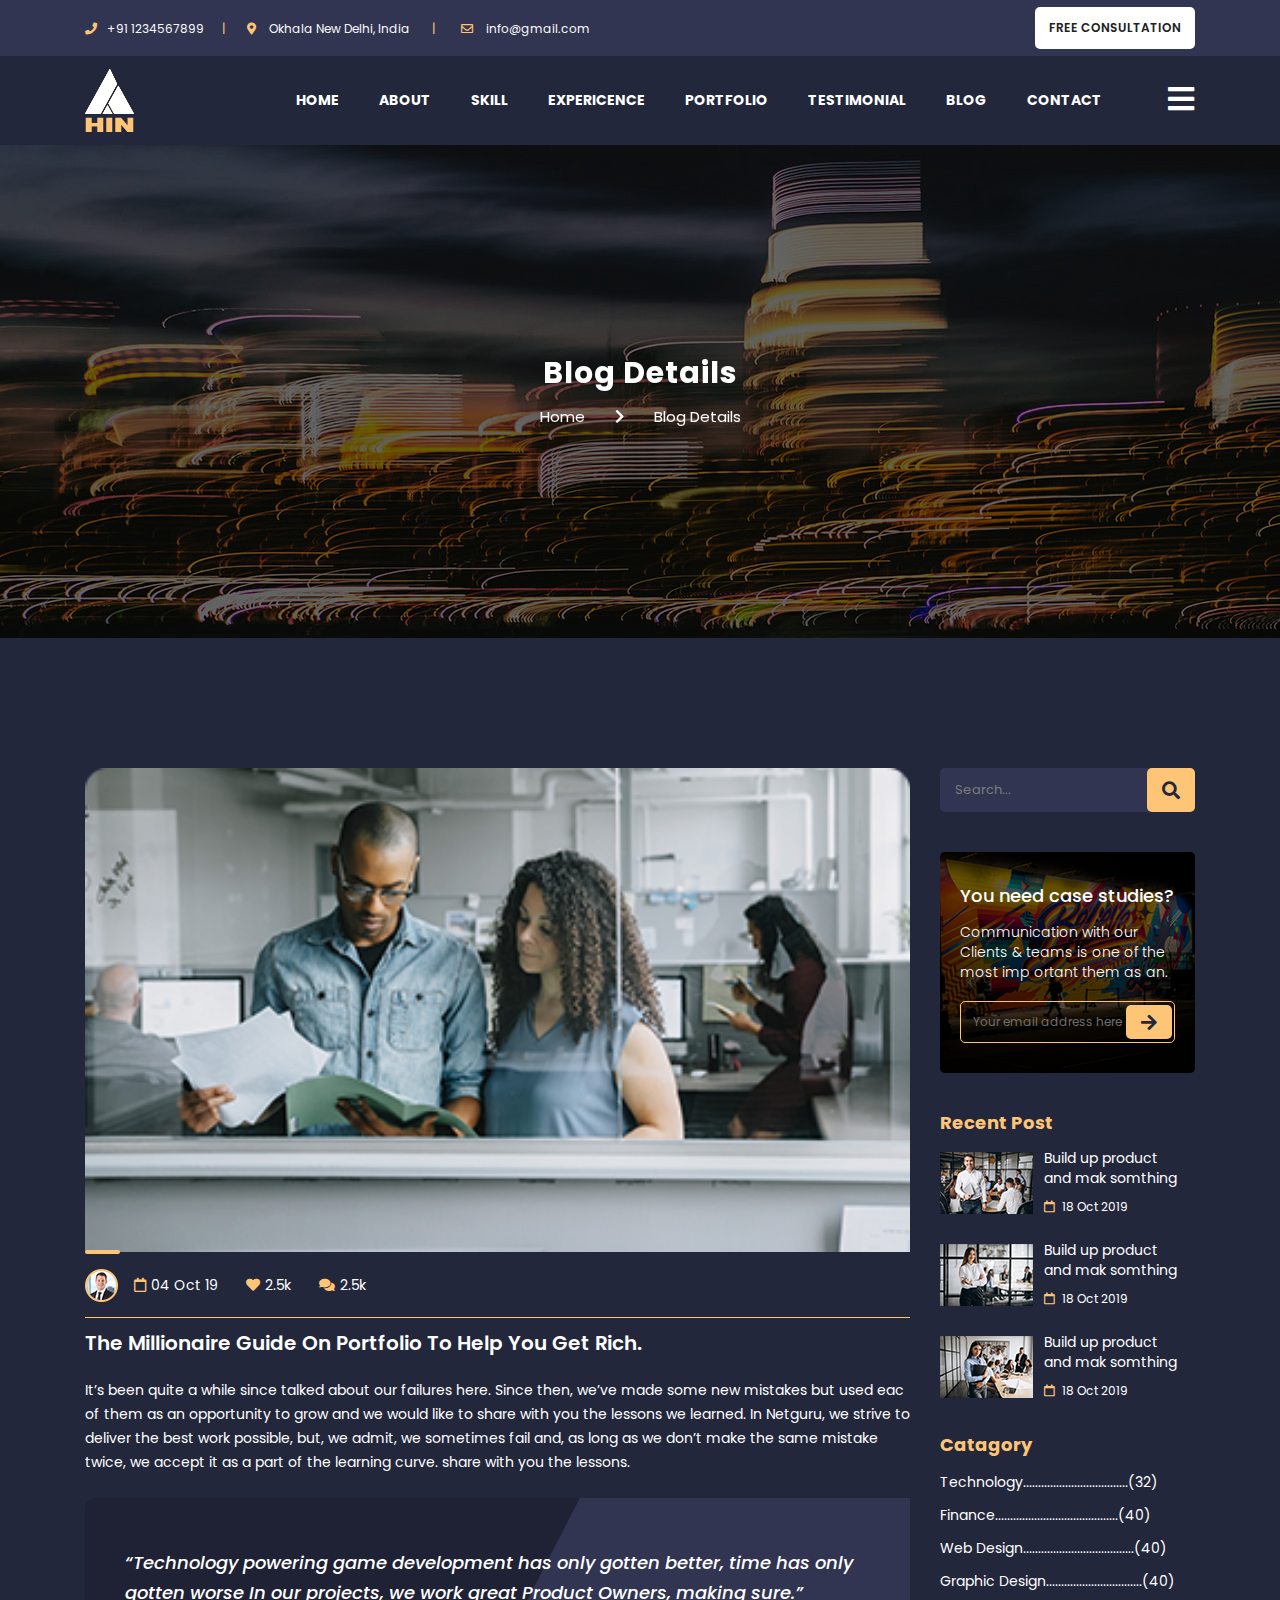
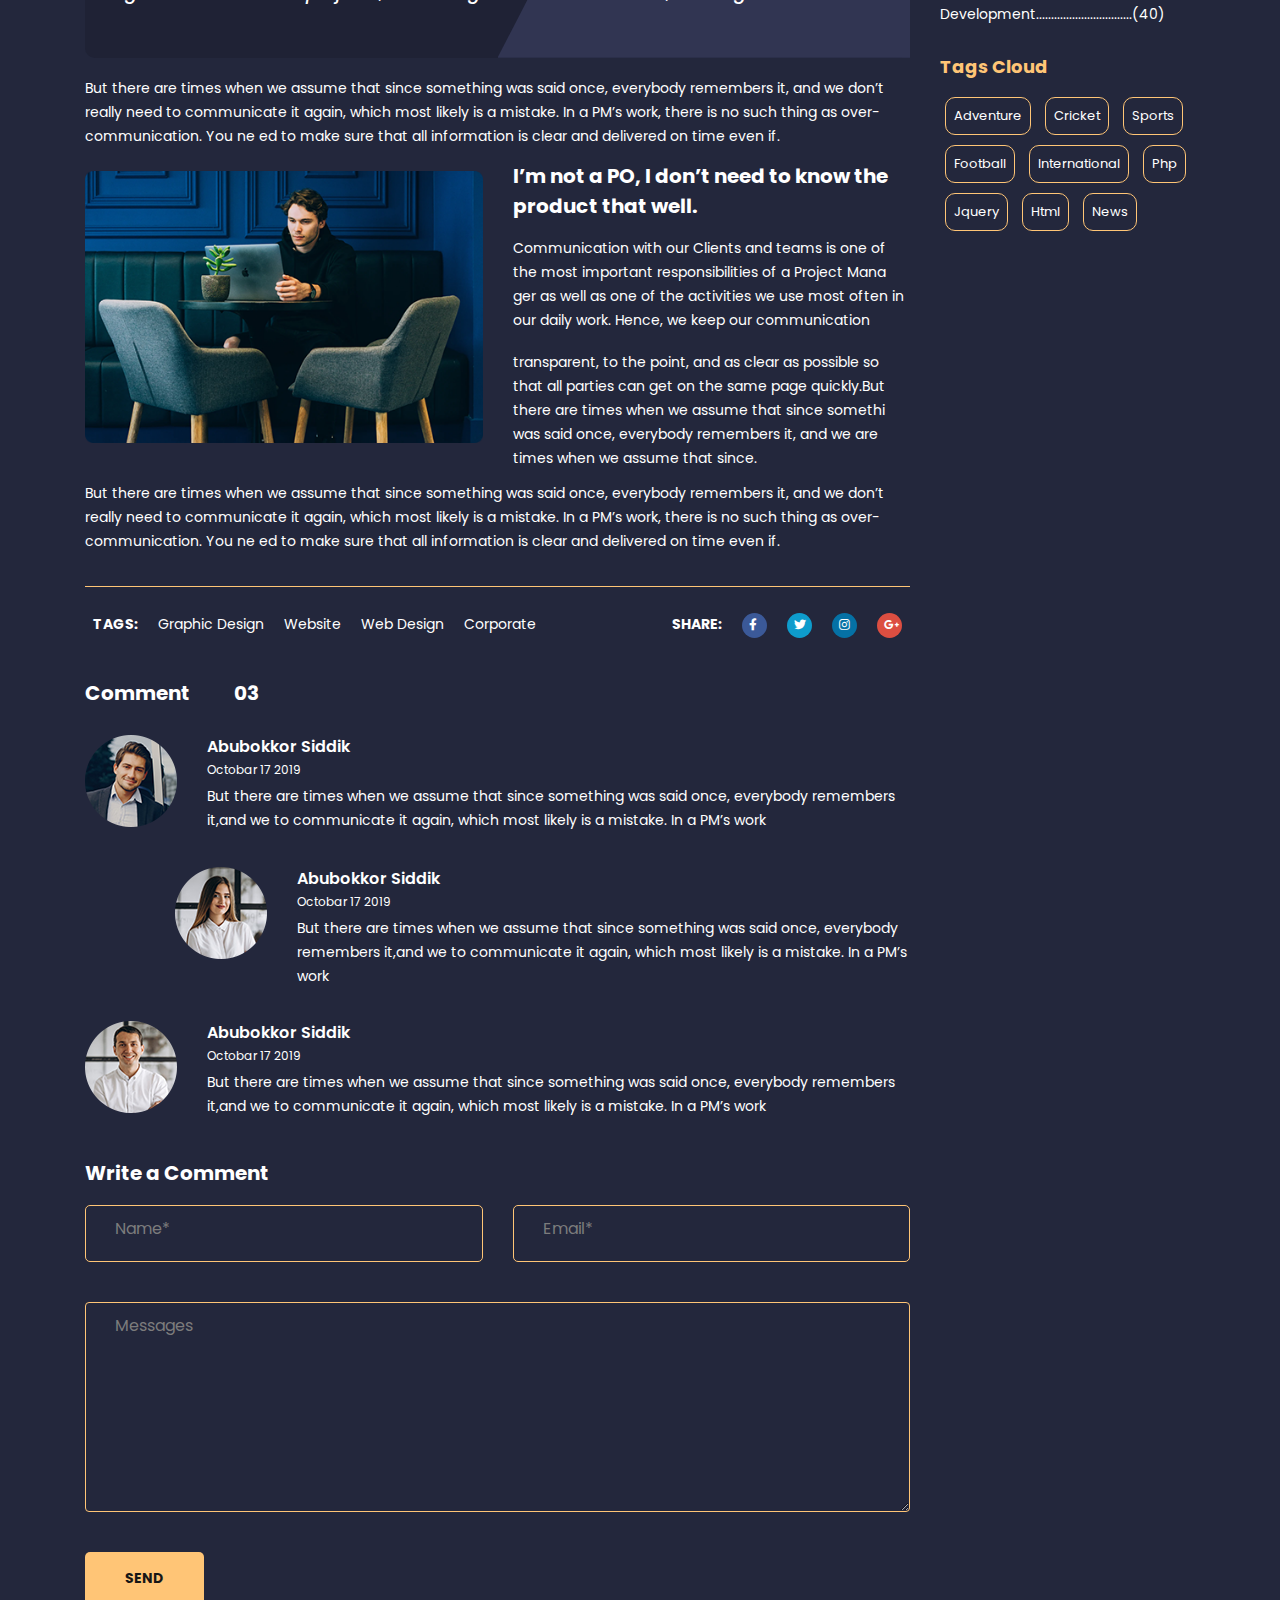
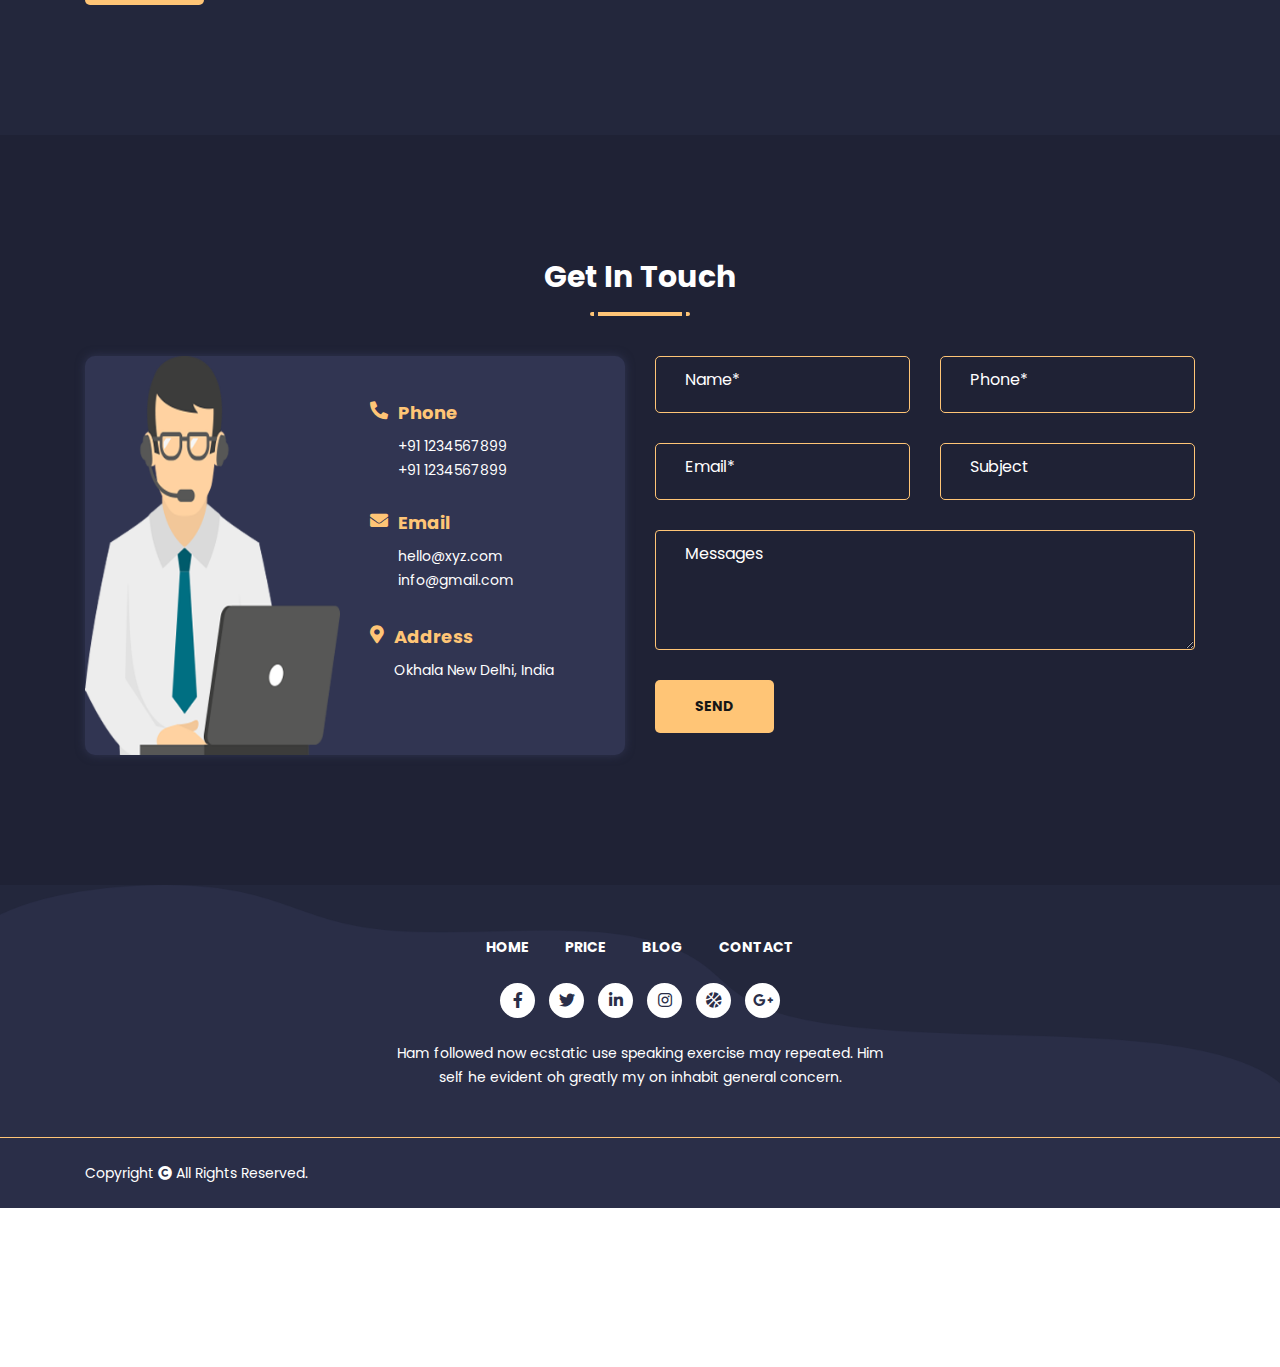
<file: blog-details.html>
<!DOCTYPE html>
<html lang="en">
<head>
    <meta charset="UTF-8">
    <meta name="viewport" content="width=device-width, initial-scale=1.0">
    <title>Blog-Details</title>

    <link rel=icon href="assets/img/favicon.ico" sizes="20x20" type="image/png">
    <link rel="stylesheet" href="assets/css/bootstrap.min.css">
    <link rel="stylesheet" href="assets/css/all.min.css">
    <link rel="stylesheet" href="assets/css/magnific-popup.css">
    <link rel="stylesheet" href="assets/css/slick.css">
    <link rel="stylesheet" href="assets/css/blog.css">
    <link rel="stylesheet" href="assets/css/responsive.css">
</head>

<body>

    <!-- ===========================
    =====>> Top Preloader <<===== -->
    <div id="preloader">
        <div class="lds-css">
            <div class="preloader-3">
                <span></span>
                <span></span>
            </div>
        </div>
    </div>
    <!--
    ========================================
        header-top-area
    ========================================
    -->
    <header class="header-top-area">
        <div class="container">
            <div class="row">
                <div class="col-lg-8 col-md-10 col-sm-9">
                    <div class="header-content">
                        <ul class="header-contact">
                            <li><i class="fas fa-phone"></i><a href="#">+91 1234567899</a></li>
                            <li>
                                <i class="fas fa-map-marker-alt"></i>
                                <a href="#">Okhala New Delhi, India</a>
                            </li>
                            <li>
                                <i class="far fa-envelope"></i>
                                <a href="#">info@gmail.com</a>
                            </li>
                        </ul>
                    </div>
                </div>
                <div class="col-lg-4 col-md-2 col-sm-3">
                    <a href="#" class="header-top-right-text text-center">
                        FREE CONSULTATION
                    </a>
                </div>
            </div>
        </div>
    </header>
    <!--
    ========================================
        menu-area
    ========================================
    -->

    <!-- Sidebar Nav -->
    <nav id="sidebar">
        <div class="sidebar-header">
            <a class="sidebar-header-logo" href="#">
                <img src="assets/img/home1/logo.png" alt="">
            </a>
        </div>

        <ul class="list-unstyled components">
            <li><a href="index.html">Home</a></li>
            <li><a href="#pricing-area">Pricing</a></li>
            <li><a href="#testimonial-area">Testimonial</a></li>
            <li>
                <a href="#blogSubmenu" data-toggle="collapse" aria-expanded="false" class="dropdown-toggle">Blog</a>
                <ul class="collapse list-unstyled" id="blogSubmenu">
                    <li> <a href="blog.html">Blog</a> </li>
                    <li class="active"> <a href="blog-details.html">Blog Details</a> </li>
                </ul>
            </li>
            <li><a href="#touch-area">Contact</a></li>
        </ul>
    </nav>
    <div class="overlay"></div>

    <!-- Center Nav -->
    <nav class="navbar navbar-expand-lg navbar-light menu-blog" id="navigation">
        <div class="container">
            <a class="navbar-brand" href="#">
                <img src="assets/img/home1/logo.png" alt="">
            </a>
            <div class="collapse navbar-collapse">
                <ul class="nav navbar-nav ml-auto">
                    <li class="nav-item active">
                        <a class="nav-link" href="index.html">HOME</a>
                    </li>
                    <li class="nav-item">
                        <a class="nav-link" href="#about-area">ABOUT</a>
                    </li>
                    <li class="nav-item">
                        <a class="nav-link" href="#skill-area">SKILL</a>
                    </li>
                    <li class="nav-item">
                        <a class="nav-link" href="#experience-area">EXPERICENCE</a>
                    </li>
                    <li class="nav-item">
                        <a class="nav-link" href="#portfolio-area">PORTFOLIO</a>
                    </li>
                    <li class="nav-item">
                        <a class="nav-link" href="#testimonial-area">TESTIMONIAL</a>
                    </li>
                    <li class="nav-item active">
                        <a class="nav-link" href="#">BLOG</a>
                    </li>
                    <li class="nav-item">
                        <a class="nav-link" href="#touch-area">CONTACT</a>
                    </li>
                </ul>
            </div>
            <button type="button" id="sidebarCollapse" class="btn">
                <i class="fa fa-bars"></i>
            </button>
        </div>
    </nav>

    <!-- =====>> End Menu area <<===== 
    =========================== -->
    <!--
    ========================================
        hero-blog-right area
    ========================================
    -->
    <section id="hero-blog-right-area" class="blog-right-hero">
        <div class="hero-blog-items-right">
            <div class="container">
                <div class="row">
                    <div class="col-lg-12">
                        <div class="hero-blog-right-text text-center text-white bg-p">
                            <h2>Blog Details</h2>
                            <p>Home</p>
                            <p><i class="fas fa-chevron-right"></i></p>
                            <p>Blog Details</p>
                        </div>
                    </div>
                </div>
            </div>
        </div>
    </section>
    <!--
    ========================================
       End hero-blog-right area
    ========================================
    -->
    <!--
    ========================================
        singles-blog area
    ========================================
    -->
    <section id="single-blog-area" class="singles-blog-all bg-light-black pt-130 pb-130">
        <div class="container">
            <div class="row">
                <div class="col-lg-9 col-md-12 col-sm-12">
                    <div class="singles-blog-total">
                        <div class="single-latest-block-all">
                            <div class="latest-image-block">
                                <a href="blog.html">
                                    <img src="assets/img/home1/block-1.png" alt="">
                                </a>
                            </div>
                            <div class="latest-block-all-text latest-block-all-text-2">
                                <div class="img-text-block">
                                    <img src="assets/img/home1/block-small.png" alt="">
                                    <p><i class="far fa-calendar"></i>04 Oct 19</p>
                                    <p><i class="fas fa-heart"></i>2.5k</p>
                                    <p><i class="fas fa-comments"></i>2.5k</p>
                                </div>
                                <div class="block-text-bottom">
                                    <a href="blog.html">
                                        <h4>The Millionaire Guide On Portfolio To Help You Get Rich.</h4>
                                    </a>
                                    <p>It’s been quite a while since talked about our failures here. Since then, we’ve made some new mistakes but used eac of them as an opportunity to grow and we would like to share with you the lessons we learned. In Netguru,
                                        we strive to deliver the best work possible, but, we admit, we sometimes fail and, as long as we don’t make the same mistake twice, we accept it as a part of the learning curve. share with you the lessons.</p>
                                </div>
                            </div>
                        </div>
                        <div class="clipping-bg-blog-area">
                            “Technology powering game development has only gotten better, time has only gotten worse In our projects, we work great Product Owners, making sure.”
                        </div>
                        <div class="blog-para-image-text pb-40">
                            <p>But there are times when we assume that since something was said once, everybody remembers it, and we don’t really need to communicate it again, which most likely is a mistake. In a PM’s work, there is no such thing as over-communication.
                                You ne ed to make sure that all information is clear and delivered on time even if.</p>
                            <div class="row pt-30">
                                <div class="col-lg-6">
                                    <div class="blog-imag-laptop">
                                        <img src="assets/img/block/laptop-blog.png" alt="">
                                    </div>
                                </div>
                                <div class="col-lg-6">
                                    <div class="laptop-image-taxts">
                                        <h4>I’m not a PO, I don’t need to know the product that well.</h4>
                                        <p>Communication with our Clients and teams is one of the most important responsibilities of a Project Mana ger as well as one of the activities we use most often in our daily work. Hence, we keep our communication</p>
                                        <p>transparent, to the point, and as clear as possible so that all parties can get on the same page quickly.But there are times when we assume that since somethi was said once, everybody remembers it, and we are times
                                            when we assume that since.</p>
                                    </div>
                                </div>
                            </div>
                            <p>But there are times when we assume that since something was said once, everybody remembers it, and we don’t really need to communicate it again, which most likely is a mistake. In a PM’s work, there is no such thing as over-communication.
                                You ne ed to make sure that all information is clear and delivered on time even if.</p>
                        </div>
                        <div class="blogs-tags-texts">
                            <ul class="tag-list">
                                <li><strong>tags:</strong> </li>
                                <li>Graphic Design</li>
                                <li>Website</li>
                                <li>Web Design</li>
                                <li>Corporate</li>
                            </ul>
                            <ul class="tag-social-list tag-list">
                                <li><strong>Share:</strong> </li>
                                <li><a href="#"><i class="fab fa-facebook-f"></i></a></li>
                                <li><a href="#"><i class="fab fa-twitter"></i></a></li>
                                <li><a href="#"><i class="fab fa-instagram"></i></a></li>
                                <li><a href="#"><i class="fab fa-google-plus-g"></i></a></li>
                            </ul>
                        </div>
                        <div class="blogs-comment-side">
                            <h4>Comment <span>03</span></h4>
                            <div class="blog-comment-nesting media mb-40">
                                <img src="assets/img/block/blog-nesting1.png" alt="">
                                <div class="blog-nestings-txt">
                                    <h6>Abubokkor Siddik</h6>
                                    <p>Octobar 17 2019</p>
                                    <p>But there are times when we assume that since something was said once, everybody remembers it,and we to communicate it again, which most likely is a mistake. In a PM’s work</p>
                                </div>
                            </div>
                            <div class="blog-comment-nesting media mb-40">
                                <img src="assets/img/block/blog-nesting2.png" alt="">
                                <div class="blog-nestings-txt">
                                    <h6>Abubokkor Siddik</h6>
                                    <p>Octobar 17 2019</p>
                                    <p>But there are times when we assume that since something was said once, everybody remembers it,and we to communicate it again, which most likely is a mistake. In a PM’s work</p>
                                </div>
                            </div>
                            <div class="blog-comment-nesting media mb-40">
                                <img src="assets/img/block/blog-nesting3.png" alt="">
                                <div class="blog-nestings-txt">
                                    <h6>Abubokkor Siddik</h6>
                                    <p>Octobar 17 2019</p>
                                    <p>But there are times when we assume that since something was said once, everybody remembers it,and we to communicate it again, which most likely is a mistake. In a PM’s work</p>
                                </div>
                            </div>
                        </div>
                        <div class="comment-side-form">
                            <h4>Write a Comment </h4>
                            <form class="comment-form-bottom" action="#">
                                <div class="row">
                                    <div class="col-lg-6">
                                        <div class="blog-comment-form">
                                            <div class="input-all mb-40">
                                                <input type="text" name="name" autocomplete="off" required>
                                                <label for="name" class="label-named">
                                                    <span class="label-contents">Name*</span>
                                                </label>
                                            </div>
                                        </div>
                                    </div>
                                    <div class="col-lg-6">
                                        <div class="input-all mb-40">
                                            <input type="text" name="email" autocomplete="off" required>
                                            <label for="name" class="label-named">
                                                <span class="label-contents">Email*</span>
                                            </label>
                                        </div>
                                    </div>
                                </div>
                                <div class="input-all textarea-areas mb-40">
                                    <textarea name="massage" id="name1" autocomplete="off" required></textarea>
                                    <label for="name" class="label-named">
                                        <span class="label-contents">Messages</span>
                                    </label>
                                </div>
                            </form>
                            <a href="#" class="btn-6 btn-bgc-1">Send</a>
                        </div>
                    </div>
                </div>
                <div class="col-lg-3 col-md-12 col-sm-12">
                    <div class="blog-rightside-all blog-hide-padding">
                        <form class="search-iconbar search-iconbar-bg" action="#">
                            <input type="text" name="search" placeholder="Search...">
                            <i class="fas fa-search"></i>
                        </form>
                        <div class="search-img-all bg-p">
                            <div class="search-texts-wrapper">
                                <h5>You need case studies?</h5>
                                <p>Communication with our Clients & teams is one of the most imp ortant them as an.</p>
                            </div>
                            <form class="arrow-form" action="#">
                                <input type="text" name="email" placeholder="Your email address here">
                                <i class="fas fa-arrow-right"></i>
                            </form>
                        </div>
                        <div class="recent-post-blog">
                            <h5>Recent Post</h5>
                            <div class="recent-single-blog media mb-30">
                                <img src="assets/img/block/recent-right-1.png" alt="">
                                <div class="recent-post-blog-text">
                                    <p>Build up product and mak somthing</p>
                                    <p><i class="far fa-calendar"></i>18 Oct 2019</p>
                                </div>
                            </div>
                            <div class="recent-single-blog media mb-30">
                                <img src="assets/img/block/recent-right-2.png" alt="">
                                <div class="recent-post-blog-text">
                                    <p>Build up product and mak somthing</p>
                                    <p><i class="far fa-calendar"></i>18 Oct 2019</p>
                                </div>
                            </div>
                            <div class="recent-single-blog media mb-30">
                                <img src="assets/img/block/recent-right-3.png" alt="">
                                <div class="recent-post-blog-text">
                                    <p>Build up product and mak somthing</p>
                                    <p><i class="far fa-calendar"></i>18 Oct 2019</p>
                                </div>
                            </div>
                        </div>
                        <div class="blog-right-catagory-all">
                            <h5>Catagory</h5>
                            <ul class="catagory-list">
                                <li>Technology...................................(32)</li>
                                <li>Finance.........................................(40)</li>
                                <li>Web Design.....................................(40)</li>
                                <li>Graphic Design................................(40)</li>
                                <li>Development................................(40)</li>
                            </ul>
                        </div>
                        <div class="tags-clouds-blog">
                            <h5>Tags Cloud</h5>
                            <ul class="tags-cloud-list">
                                <li><a href="#">Adventure</a></li>
                                <li><a href="#">Cricket</a></li>
                                <li><a href="#">Sports</a></li>
                                <li><a href="#">Football</a></li>
                                <li><a href="#">International</a></li>
                                <li><a href="#">Php</a></li>
                                <li><a href="#">Jquery</a></li>
                                <li><a href="#">Html</a></li>
                                <li><a href="#">News</a></li>
                            </ul>
                        </div>
                    </div>
                </div>
            </div>
        </div>
    </section>
    <!--
    ========================================
        End singles-blog area
    ========================================
    -->
    <!-- =====>> touch area <<===== 
    =========================== -->
    <section id="touch-area" class="bg-dark-black pt-130 pb-130">
        <div class="container">
            <div class="row">
                <div class="col-lg-6 offset-lg-3">
                    <div class="section-title text-center">
                        <h2>Get In Touch</h2>
                        <div class="section-title-border-center"></div>
                    </div>
                </div>
            </div>
            <div class="row pt-10">
                <div class="col-lg-6 mt-30">
                    <div class="touch-left-bg">
                        <div class="row">
                            <div class="col-lg-6 col-md-6 col-sm-6">
                                <div class="touch-lefted-img">
                                    <img src="assets/img/home1/touch-imgss.png" alt="">
                                </div>
                            </div>
                            <div class="col-lg-6 col-sm-6 col-md-6">
                                <div class="touch-wrapper-all">
                                    <div class="single-touch media">
                                        <i class="fas fa-phone-alt"></i>
                                        <div class="single-touch-text">
                                            <h5>Phone</h5>
                                            <p>+91 1234567899
                                                <br> +91 1234567899</p>
                                        </div>
                                    </div>
                                    <div class="single-touch media">
                                        <i class="fas fa-envelope"></i>
                                        <div class="single-touch-text">
                                            <h5>Email</h5>
                                            <p>hello@xyz.com
                                                <br>info@gmail.com</p>
                                        </div>
                                    </div>
                                    <div class="single-touch media">
                                        <i class="fas fa-map-marker-alt"></i>
                                        <div class="single-touch-text">
                                            <h5>Address</h5>
                                            <p>Okhala New Delhi, India</p>
                                        </div>
                                    </div>
                                </div>
                            </div>
                        </div>
                    </div>
                </div>
                <div class="col-lg-6 mt-30">
                    <form action="mail.php" method="POST" class="contact-box1" id="contact-form">
                        <div class="row">
                            <div class="col-lg-6">
                                <div class="input-box1 mb-30">
                                    <input type="text" name="name" autocomplete="off" required>
                                    <label for="name" class="label-name1">
                                        <span class="label-content1">Name*</span>
                                    </label>
                                </div>
                            </div>
                            <div class="col-lg-6">
                                <div class="input-box1 mb-30">
                                    <input type="number" name="number" autocomplete="off" required>
                                    <label for="name" class="label-name1">
                                        <span class="label-content1">Phone*</span>
                                    </label>
                                </div>
                            </div>
                            <div class="col-lg-6">
                                <div class="input-box1 mb-30">
                                    <input type="email" name="email" autocomplete="off" required>
                                    <label for="name" class="label-name1">
                                        <span class="label-content1">Email*</span>
                                    </label>
                                </div>
                            </div>
                            <div class="col-lg-6">
                                <div class="input-box1 mb-30">
                                    <input type="text" name="subject" autocomplete="off" required>
                                    <label for="name" class="label-name1">
                                        <span class="label-content1">Subject</span>
                                    </label>
                                </div>
                            </div>
                            <div class="col-lg-12">
                                <div class="input-box1 textarea-area1 mb-30">
                                    <textarea name="message" id="name" autocomplete="off" required></textarea>
                                    <label for="name" class="label-name1">
                                        <span class="label-content1">Messages</span>
                                    </label>
                                </div>
                            </div>
                        </div>
                        <button type="submit" class="btn-6 btn-bgc-1">Send</button>
                        <p class="form-message error"></p>
                    </form>
                </div>
            </div>
        </div>
    </section>
    <!-- =====>> End touch area <<===== 
    =========================== -->
    <!-- =====>> footer-area <<===== 
    =========================== -->
    <footer id="footer-area" class="footer-all bg-p bg-light-black pt-50 pb-55">
        <div class="footer-images-1">
            <img class="f-images-1" src="assets/img/home1/footer-bg-1.png" alt="">
        </div>
        <div class="container">
            <div class="row">
                <div class="col-lg-6 offset-lg-3">
                    <div class="footer-content">
                        <ul class="footer-lists text-center">
                            <li><a href="#">Home</a></li>
                            <li><a href="#">Price</a></li>
                            <li><a href="#">Blog</a></li>
                            <li><a href="#">Contact</a></li>
                        </ul>
                        <div class="footer-socials-icon text-center">
                            <a href="#"><i class="fab fa-facebook-f"></i></a>
                            <a href="#"><i class="fab fa-twitter"></i></a>
                            <a href="#"><i class="fab fa-linkedin-in"></i></a>
                            <a href="#"><i class="fab fa-instagram"></i></a>
                            <a href="#"><i class="fas fa-basketball-ball"></i></a>
                            <a href="#"><i class="fab fa-google-plus-g"></i></a>
                        </div>
                        <p>Ham followed now ecstatic use speaking exercise may repeated. Him
                            <br> self he evident oh greatly my on inhabit general concern.</p>
                    </div>
                </div>
            </div>
        </div>
    </footer>
    <!-- =====>> End footer-area <<===== 
    =========================== -->

    <!-- =====>> copyright-area <<===== 
    =========================== -->
    <div id="copyright-area">
        <div class="container">
            <div class="row">
                <div class="col-lg-12">
                    Copyright <i class="fa fa-copyright"></i> All Rights Reserved.
                </div>
            </div>
        </div>
    </div>
    <!-- =====>> End copyright-area <<===== 
    =========================== -->
    <!-- =====>> scrolltop <<===== 
    =========================== -->
    <a class="scrollsTop" href="#"><i class="fas fa-caret-up"></i></a>





    <!-- =====>> Jquery <<===== 
    =========================== -->
    <script src="assets/js/jquery.min.js"></script>
    <script src="assets/js/popper.min.js"></script>
    <script src="assets/js/bootstrap.min.js"></script>
    <script src="assets/js/jquery.magnific-popup.min.js"></script>
    <script src="assets/js/isotope.pkgd.min.js"></script>
    <script src="assets/js/imagesloaded.pkgd.js"></script>
    <script src="assets/js/jquery.mCustomScrollbar.concat.min.js"></script>
    <script src="assets/js/jQuery-Circle-progressbar.js"></script>
    <script src="assets/js/slick.min.js"></script>
    <script src="assets/js/jquery.ripples-min.js"></script>
    <script src="assets/js/script.js"></script>
    <!-- =====>> End Jquery <<===== 
    =========================== -->


</body>
</html>
</file>
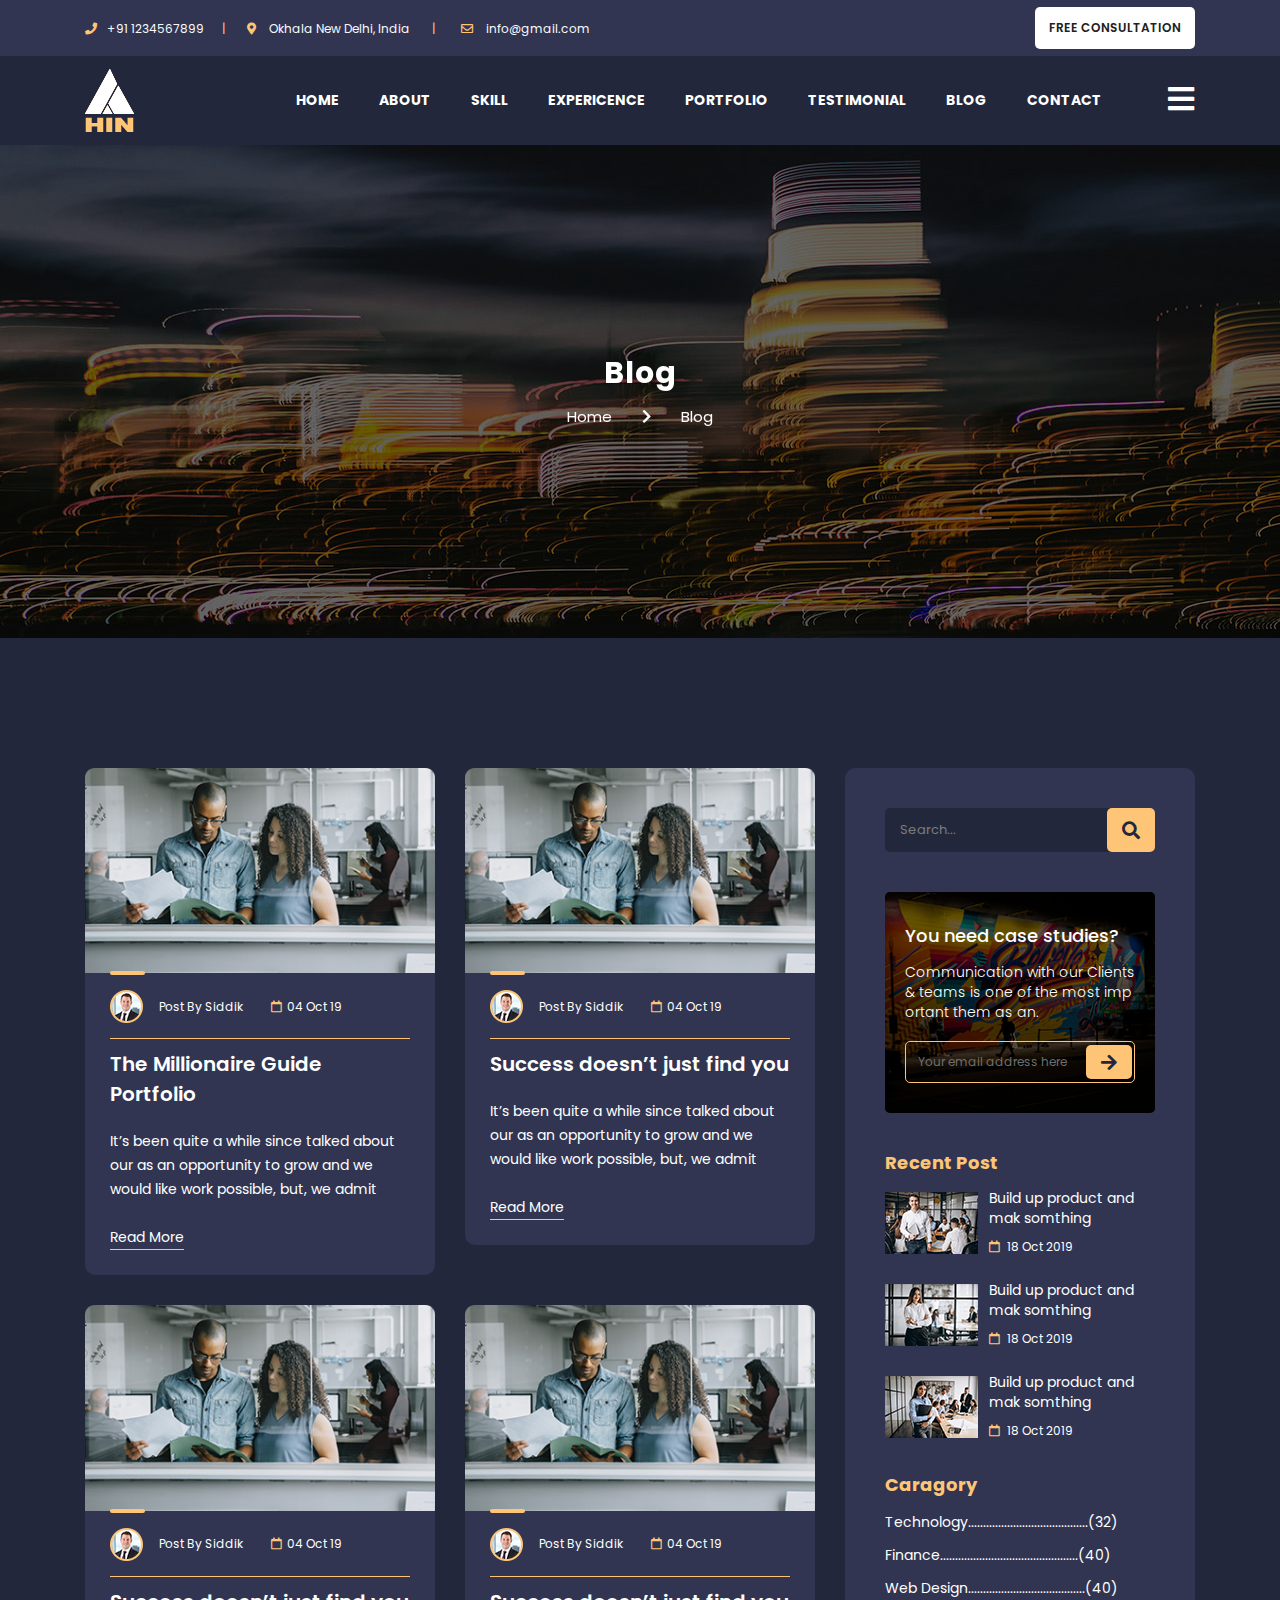
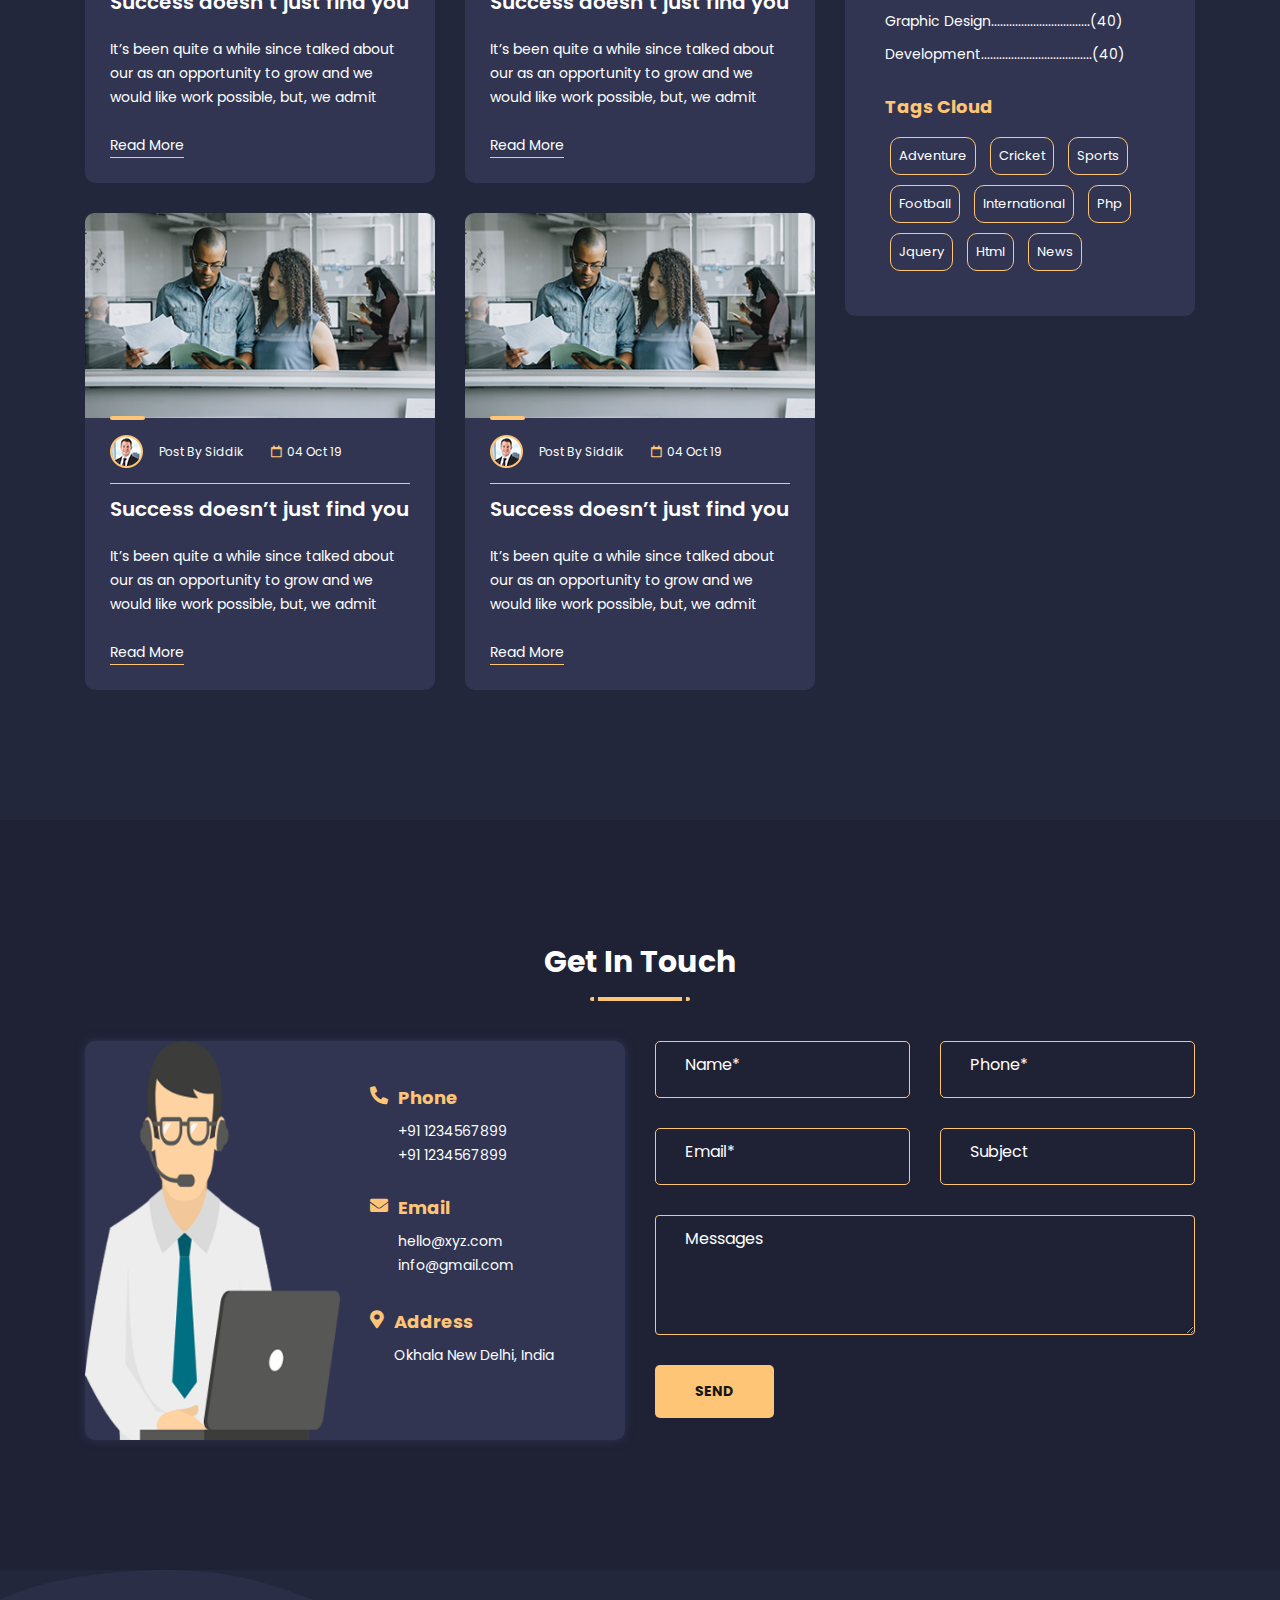
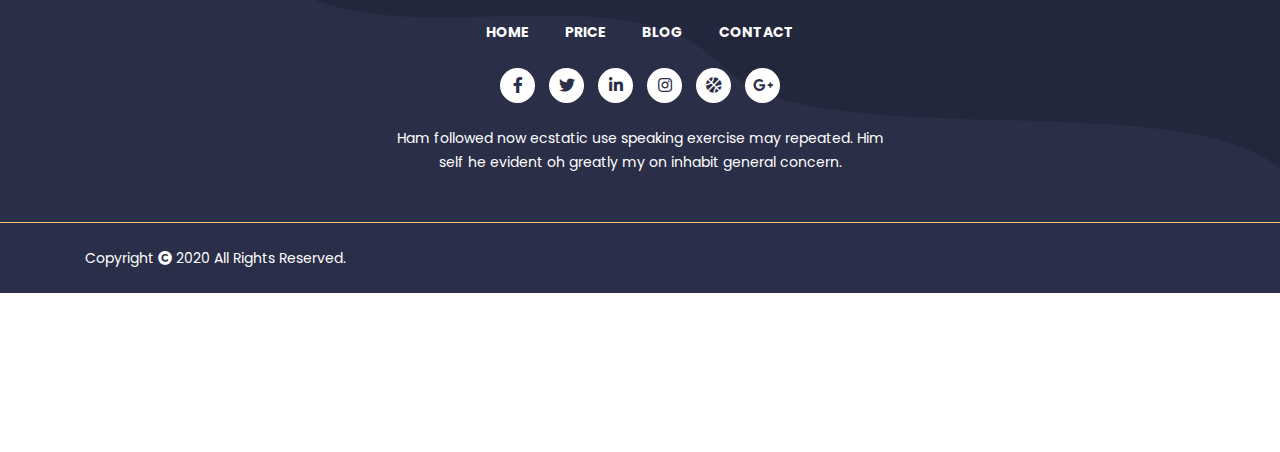
<file: blog.html>
<!DOCTYPE html>
<html lang="en">
<head>
    <meta charset="UTF-8">
    <meta name="viewport" content="width=device-width, initial-scale=1.0">
    <title>Blog</title>

    <link rel=icon href="assets/img/favicon.ico" sizes="20x20" type="image/png">
    <link rel="stylesheet" href="assets/css/bootstrap.min.css">
    <link rel="stylesheet" href="assets/css/all.min.css">
    <link rel="stylesheet" href="assets/css/magnific-popup.css">
    <link rel="stylesheet" href="assets/css/slick.css">
    <link rel="stylesheet" href="assets/css/blog.css">
    <link rel="stylesheet" href="assets/css/responsive.css">
</head>

<body>

    <!-- ===========================
    =====>> Top Preloader <<===== -->
    <div id="preloader">
        <div class="lds-css">
            <div class="preloader-3">
                <span></span>
                <span></span>
            </div>
        </div>
    </div>
    <!--
    ========================================
        header-top-area
    ========================================
    -->
    <header class="header-top-area">
        <div class="container">
            <div class="row">
                <div class="col-lg-8 col-md-10 col-sm-9">
                    <div class="header-content">
                        <ul class="header-contact">
                            <li><i class="fas fa-phone"></i><a href="#">+91 1234567899</a></li>
                            <li>
                                <i class="fas fa-map-marker-alt"></i>
                                <a href="#">Okhala New Delhi, India</a>
                            </li>
                            <li>
                                <i class="far fa-envelope"></i>
                                <a href="#">info@gmail.com</a>
                            </li>
                        </ul>
                    </div>
                </div>
                <div class="col-lg-4 col-md-2 col-sm-3">
                    <a href="#" class="header-top-right-text text-center">
                        FREE CONSULTATION
                    </a>
                </div>
            </div>
        </div>
    </header>
    <!--
    ========================================
        menu-area
    ========================================
    -->

    <!-- Sidebar Nav -->
    <nav id="sidebar">
        <div class="sidebar-header">
            <a class="sidebar-header-logo" href="#">
                <img src="assets/img/home1/logo.png" alt="">
            </a>
        </div>

        <ul class="list-unstyled components">
            <li class=""><a href="index.html">Home</a></li>
            <li><a href="#pricing-area">Pricing</a></li>
            <li><a href="#testimonial-area">Testimonial</a></li>
            <li>
                <a href="#blogSubmenu" data-toggle="collapse" aria-expanded="false" class="dropdown-toggle">Blog</a>
                <ul class="collapse list-unstyled" id="blogSubmenu">
                    <li class="active"> <a href="blog.html">Blog</a> </li>
                    <li> <a href="blog-details.html">Blog Details</a> </li>
                </ul>
            </li>
            <li><a href="#touch-area">Contact</a></li>
        </ul>
    </nav>
    <div class="overlay"></div>

    <!-- Center Nav -->
    <nav class="navbar navbar-expand-lg navbar-light menu-blog" id="navigation">
        <div class="container">
            <a class="navbar-brand" href="#">
                <img src="assets/img/home1/logo.png" alt="">
            </a>
            <div class="collapse navbar-collapse">
                <ul class="nav navbar-nav ml-auto">
                    <li class="nav-item active">
                        <a class="nav-link" href="index.html">HOME</a>
                    </li>
                    <li class="nav-item">
                        <a class="nav-link" href="#about-area">ABOUT</a>
                    </li>
                    <li class="nav-item">
                        <a class="nav-link" href="#skill-area">SKILL</a>
                    </li>
                    <li class="nav-item">
                        <a class="nav-link" href="#experience-area">EXPERICENCE</a>
                    </li>
                    <li class="nav-item">
                        <a class="nav-link" href="#portfolio-area">PORTFOLIO</a>
                    </li>
                    <li class="nav-item">
                        <a class="nav-link" href="#testimonial-area">TESTIMONIAL</a>
                    </li>
                    <li class="nav-item active">
                        <a class="nav-link" href="#">BLOG</a>
                    </li>
                    <li class="nav-item">
                        <a class="nav-link" href="#touch-area">CONTACT</a>
                    </li>
                </ul>
            </div>
            <button type="button" id="sidebarCollapse" class="btn">
                <i class="fa fa-bars"></i>
            </button>
        </div>
    </nav>

    <!-- =====>> End Menu area <<===== 
    =========================== -->
    <!--
    ========================================
        hero-blog-right area
    ========================================
    -->
    <section id="hero-blog-right-area" class="blog-right-hero">
        <div class="hero-blog-items-right">
            <div class="container">
                <div class="row">
                    <div class="col-lg-12">
                        <div class="hero-blog-right-text text-center text-white bg-p">
                            <h2>Blog</h2>
                            <p>Home</p>
                            <p><i class="fas fa-chevron-right"></i></p>
                            <p>Blog </p>
                        </div>
                    </div>
                </div>
            </div>
        </div>
    </section>
    <!--
    ========================================
       End hero-blog-right area
    ========================================
    -->
    <!--
    ========================================
        blog-right area
    ========================================
    -->
    <section id="blog-right-area" class="blog-right-blog bg-light-black pt-100 pb-130">
        <div class="container">
            <div class="row">
                <div class="col-lg-8">
                    <div class="row">
                        <div class="col-lg-6 pt-30 col-md-6 col-sm-6">
                            <div class="single-latest-block-all">
                                <div class="latest-image-block">
                                    <a href="blog-details.html">
                                        <img src="assets/img/home1/block-1.png" alt="">
                                    </a>
                                </div>
                                <div class="latest-block-all-text latest-blog-all-text-right">
                                    <div class="img-text-block blog-right-home">
                                        <img src="assets/img/home1/block-small.png" alt="">
                                        <p>post by siddik</p>
                                        <p><i class="far fa-calendar"></i>04 Oct 19</p>
                                    </div>
                                    <div class="block-text-bottom">
                                        <a href="blog-details.html">
                                            <h4>The Millionaire Guide Portfolio</h4>
                                        </a>
                                        <p>It’s been quite a while since talked about our as an opportunity to grow and
                                            we would like work possible, but, we admit</p>
                                        <a href="blog-details.html" class="blog-btn">Read More</a>
                                    </div>
                                </div>
                            </div>
                        </div>
                        <div class="col-lg-6 pt-30 col-sm-6 col-md-6">
                            <div class="single-latest-block-all">
                                <div class="latest-image-block">
                                    <a href="blog-details.html">
                                        <img src="assets/img/home1/block-1.png" alt="">
                                    </a>
                                </div>
                                <div class="latest-block-all-text latest-blog-all-text-right">
                                    <div class="img-text-block blog-right-home">
                                        <img src="assets/img/home1/block-small.png" alt="">
                                        <p>post by siddik</p>
                                        <p><i class="far fa-calendar"></i>04 Oct 19</p>
                                    </div>
                                    <div class="block-text-bottom">
                                        <a href="blog-details.html">
                                            <h4>Success doesn’t just find you</h4>
                                        </a>
                                        <p>It’s been quite a while since talked about our as an opportunity to grow and
                                            we would like work possible, but, we admit</p>
                                        <a href="blog-details.html" class="blog-btn">Read More</a>
                                    </div>
                                </div>
                            </div>
                        </div>
                        <div class="col-lg-6 pt-30 col-md-6 col-sm-6">
                            <div class="single-latest-block-all">
                                <div class="latest-image-block">
                                    <a href="blog-details.html">
                                        <img src="assets/img/home1/block-1.png" alt="">
                                    </a>
                                </div>
                                <div class="latest-block-all-text latest-blog-all-text-right">
                                    <div class="img-text-block blog-right-home">
                                        <img src="assets/img/home1/block-small.png" alt="">
                                        <p>post by siddik</p>
                                        <p><i class="far fa-calendar"></i>04 Oct 19</p>
                                    </div>
                                    <div class="block-text-bottom">
                                        <a href="blog-details.html">
                                            <h4>Success doesn’t just find you</h4>
                                        </a>
                                        <p>It’s been quite a while since talked about our as an opportunity to grow and
                                            we would like work possible, but, we admit</p>
                                        <a href="blog-details.html" class="blog-btn">Read More</a>
                                    </div>
                                </div>
                            </div>
                        </div>
                        <div class="col-lg-6 pt-30 col-sm-6 col-md-6">
                            <div class="single-latest-block-all">
                                <div class="latest-image-block">
                                    <a href="blog-details.html">
                                        <img src="assets/img/home1/block-1.png" alt="">
                                    </a>
                                </div>
                                <div class="latest-block-all-text latest-blog-all-text-right">
                                    <div class="img-text-block blog-right-home">
                                        <img src="assets/img/home1/block-small.png" alt="">
                                        <p>post by siddik</p>
                                        <p><i class="far fa-calendar"></i>04 Oct 19</p>
                                    </div>
                                    <div class="block-text-bottom">
                                        <a href="blog-details.html">
                                            <h4>Success doesn’t just find you</h4>
                                        </a>
                                        <p>It’s been quite a while since talked about our as an opportunity to grow and
                                            we would like work possible, but, we admit</p>
                                        <a href="blog-details.html" class="blog-btn">Read More</a>
                                    </div>
                                </div>
                            </div>
                        </div>
                        <div class="col-lg-6 pt-30 col-md-6 col-sm-6">
                            <div class="single-latest-block-all">
                                <div class="latest-image-block">
                                    <a href="blog-details.html">
                                        <img src="assets/img/home1/block-1.png" alt="">
                                    </a>
                                </div>
                                <div class="latest-block-all-text latest-blog-all-text-right">
                                    <div class="img-text-block blog-right-home">
                                        <img src="assets/img/home1/block-small.png" alt="">
                                        <p>post by siddik</p>
                                        <p><i class="far fa-calendar"></i>04 Oct 19</p>
                                    </div>
                                    <div class="block-text-bottom">
                                        <a href="blog-details.html">
                                            <h4>Success doesn’t just find you</h4>
                                        </a>
                                        <p>It’s been quite a while since talked about our as an opportunity to grow and
                                            we would like work possible, but, we admit</p>
                                        <a href="blog-details.html" class="blog-btn">Read More</a>
                                    </div>
                                </div>
                            </div>
                        </div>
                        <div class="col-lg-6 pt-30 col-sm-6 col-md-6">
                            <div class="single-latest-block-all">
                                <div class="latest-image-block">
                                    <a href="blog-details.html">
                                        <img src="assets/img/home1/block-1.png" alt="">
                                    </a>
                                </div>
                                <div class="latest-block-all-text latest-blog-all-text-right">
                                    <div class="img-text-block blog-right-home">
                                        <img src="assets/img/home1/block-small.png" alt="">
                                        <p>post by siddik</p>
                                        <p><i class="far fa-calendar"></i>04 Oct 19</p>
                                    </div>
                                    <div class="block-text-bottom">
                                        <a href="blog-details.html">
                                            <h4>Success doesn’t just find you</h4>
                                        </a>
                                        <p>It’s been quite a while since talked about our as an opportunity to grow and
                                            we would like work possible, but, we admit</p>
                                        <a href="blog-details.html" class="blog-btn">Read More</a>
                                    </div>
                                </div>
                            </div>
                        </div>
                    </div>
                </div>
                <div class="col-lg-4 pt-30 col-md-12 col-md-12">
                    <div class="blog-rightside-all">
                        <form class="search-iconbar" action="#">
                            <input type="text" name="search" placeholder="Search...">
                            <i class="fas fa-search"></i>
                        </form>
                        <div class="search-img-all bg-p">
                            <div class="search-texts-wrapper">
                                <h5>You need case studies?</h5>
                                <p>Communication with our Clients & teams is one of the most imp ortant them as an.</p>
                            </div>
                            <form class="arrow-form" action="#">
                                <input type="text" name="email" placeholder="Your email address here">
                                <i class="fas fa-arrow-right"></i>
                            </form>
                        </div>
                        <div class="recent-post-blog">
                            <h5>Recent Post</h5>
                            <div class="recent-single-blog media mb-30">
                                <img src="assets/img/block/recent-right-1.png" alt="">
                                <div class="recent-post-blog-text">
                                    <p>Build up product and mak somthing</p>
                                    <p><i class="far fa-calendar"></i>18 Oct 2019</p>
                                </div>
                            </div>
                            <div class="recent-single-blog media mb-30">
                                <img src="assets/img/block/recent-right-2.png" alt="">
                                <div class="recent-post-blog-text">
                                    <p>Build up product and mak somthing</p>
                                    <p><i class="far fa-calendar"></i>18 Oct 2019</p>
                                </div>
                            </div>
                            <div class="recent-single-blog media mb-30">
                                <img src="assets/img/block/recent-right-3.png" alt="">
                                <div class="recent-post-blog-text">
                                    <p>Build up product and mak somthing</p>
                                    <p><i class="far fa-calendar"></i>18 Oct 2019</p>
                                </div>
                            </div>
                        </div>
                        <div class="blog-right-catagory-all">
                            <h5>Caragory</h5>
                            <ul class="catagory-list">
                                <li>Technology........................................(32)</li>
                                <li>Finance..............................................(40)</li>
                                <li>Web Design.......................................(40)</li>
                                <li>Graphic Design.................................(40)</li>
                                <li>Development.....................................(40)</li>
                            </ul>
                        </div>
                        <div class="tags-clouds-blog">
                            <h5>Tags Cloud</h5>
                            <ul class="tags-cloud-list">
                                <li><a href="#">Adventure</a></li>
                                <li><a href="#">Cricket</a></li>
                                <li><a href="#">Sports</a></li>
                                <li><a href="#">Football</a></li>
                                <li><a href="#">International</a></li>
                                <li><a href="#">Php</a></li>
                                <li><a href="#">Jquery</a></li>
                                <li><a href="#">Html</a></li>
                                <li><a href="#">News</a></li>
                            </ul>
                        </div>
                    </div>
                </div>
            </div>
        </div>
    </section>
    <!--
    ========================================
        End blog-right area
    ========================================
    -->
    <!-- =====>> touch area <<===== 
    =========================== -->
    <section id="touch-area" class="bg-dark-black pt-130 pb-130">
        <div class="container">
            <div class="row">
                <div class="col-lg-6 offset-lg-3">
                    <div class="section-title text-center">
                        <h2>Get In Touch</h2>
                        <div class="section-title-border-center"></div>
                    </div>
                </div>
            </div>
            <div class="row pt-10">
                <div class="col-lg-6 pt-30 col-md-12 col-sm-12">
                    <div class="touch-left-bg">
                        <div class="row">
                            <div class="col-lg-6 col-md-6 col-sm-6">
                                <div class="touch-lefted-img">
                                    <img src="assets/img/home1/touch-imgss.png" alt="">
                                </div>
                            </div>
                            <div class="col-lg-6 col-sm-6 col-md-6">
                                <div class="touch-wrapper-all">
                                    <div class="single-touch media">
                                        <i class="fas fa-phone-alt"></i>
                                        <div class="single-touch-text">
                                            <h5>Phone</h5>
                                            <p>+91 1234567899
                                                <br> +91 1234567899</p>
                                        </div>
                                    </div>
                                    <div class="single-touch media">
                                        <i class="fas fa-envelope"></i>
                                        <div class="single-touch-text">
                                            <h5>Email</h5>
                                            <p>hello@xyz.com
                                                <br> info@gmail.com</p>
                                        </div>
                                    </div>
                                    <div class="single-touch media">
                                        <i class="fas fa-map-marker-alt"></i>
                                        <div class="single-touch-text">
                                            <h5>Address</h5>
                                            <p>Okhala New Delhi, India</p>
                                        </div>
                                    </div>
                                </div>
                            </div>
                        </div>
                    </div>
                </div>
                <div class="col-lg-6 mt-30 col-sm-12 col-md-12">
                    <form action="mail.php" method="POST" class="contact-box1" id="contact-form">
                        <div class="row">
                            <div class="col-lg-6">
                                <div class="input-box1 mb-30">
                                    <input type="text" name="name" autocomplete="off" required>
                                    <label for="name" class="label-name1">
                                        <span class="label-content1">Name*</span>
                                    </label>
                                </div>
                            </div>
                            <div class="col-lg-6">
                                <div class="input-box1 mb-30">
                                    <input type="number" name="phone" autocomplete="off" required>
                                    <label for="name" class="label-name1">
                                        <span class="label-content1">Phone*</span>
                                    </label>
                                </div>
                            </div>
                            <div class="col-lg-6">
                                <div class="input-box1 mb-30">
                                    <input type="text" name="email" autocomplete="off" required>
                                    <label for="name" class="label-name1">
                                        <span class="label-content1">Email*</span>
                                    </label>
                                </div>
                            </div>
                            <div class="col-lg-6">
                                <div class="input-box1 mb-30">
                                    <input type="text" name="Subject" autocomplete="off" required>
                                    <label for="name" class="label-name1">
                                        <span class="label-content1">Subject</span>
                                    </label>
                                </div>
                            </div>
                            <div class="col-lg-12">
                                <div class="input-box1 textarea-area1 mb-30">
                                    <textarea name="massage" id="name" autocomplete="off" required></textarea>
                                    <label for="name" class="label-name1">
                                        <span class="label-content1">Messages</span>
                                    </label>
                                </div>
                            </div>
                        </div>
                        <button type="submit" class="btn-6 btn-bgc-1">Send</button>
                        <p class="form-message error"></p>
                    </form>
                </div>
            </div>
        </div>
    </section>
    <!-- =====>> End touch area <<===== 
    =========================== -->
    <!-- =====>> footer-area <<===== 
    =========================== -->
    <footer id="footer-area" class="footer-all bg-p bg-light-black pt-50 pb-55">
        <div class="footer-images-1">
            <img class="f-images-1" src="assets/img/home1/footer-bg-1.png" alt="">
        </div>
        <div class="container">
            <div class="row">
                <div class="col-lg-6 offset-lg-3">
                    <div class="footer-content">
                        <ul class="footer-lists text-center">
                            <li><a href="#">Home</a></li>
                            <li><a href="#">Price</a></li>
                            <li><a href="#">Blog</a></li>
                            <li><a href="#">Contact</a></li>
                        </ul>
                        <div class="footer-socials-icon text-center">
                            <a href="#"><i class="fab fa-facebook-f"></i></a>
                            <a href="#"><i class="fab fa-twitter"></i></a>
                            <a href="#"><i class="fab fa-linkedin-in"></i></a>
                            <a href="#"><i class="fab fa-instagram"></i></a>
                            <a href="#"><i class="fas fa-basketball-ball"></i></a>
                            <a href="#"><i class="fab fa-google-plus-g"></i></a>
                        </div>
                        <p>Ham followed now ecstatic use speaking exercise may repeated. Him
                            <br> self he evident oh greatly my on inhabit general concern.</p>
                    </div>
                </div>
            </div>
        </div>
    </footer>
    <!-- =====>> End footer-area <<===== 
    =========================== -->

    <!-- =====>> copyright-area <<===== 
    =========================== -->
    <div id="copyright-area">
        <div class="container">
            <div class="row">
                <div class="col-lg-12">
                    Copyright <i class="fa fa-copyright"></i> 2020 All Rights Reserved.
                </div>
            </div>
        </div>
    </div>
    <!-- =====>> End copyright-area <<===== 
    =========================== -->
    <!-- =====>> scrolltop <<===== 
    =========================== -->
    <a class="scrollsTop" href="#"><i class="fas fa-caret-up"></i></a>




    <!-- =====>> Jquery <<===== 
    =========================== -->
    <script src="assets/js/jquery.min.js"></script>
    <script src="assets/js/popper.min.js"></script>
    <script src="assets/js/bootstrap.min.js"></script>
    <script src="assets/js/jquery.magnific-popup.min.js"></script>
    <script src="assets/js/isotope.pkgd.min.js"></script>
    <script src="assets/js/imagesloaded.pkgd.js"></script>
    <script src="assets/js/jquery.mCustomScrollbar.concat.min.js"></script>
    <script src="assets/js/jQuery-Circle-progressbar.js"></script>
    <script src="assets/js/slick.min.js"></script>
    <script src="assets/js/jquery.ripples-min.js"></script>
    <script src="assets/js/script.js"></script>
    <!-- =====>> End Jquery <<===== 
    =========================== -->


</body>
</html>
</file>
<file: assets/css/style-2.css>
/*
========================================
Goggle Fonts
========================================
*/

@import url('https://fonts.googleapis.com/css?family=Poppins:200,300,300i,400,400i,500,500i,600,600i,700,800,900&amp;display=swap');

/*
========================================
Css Style
========================================
*/

@import "helper.css";
@import "menu.css";
@import "style.css";

/*
========================================
    Style maintain
========================================
*/


/* 
    ## header-top-area2
    ## Hero Home2
    ## Introduce-area2
    ## progress-bar area
    ## experience-area2
    ## services area2
    ## portfolio area2
    ## testimonial area2
    ## block area2
    ## touch area2
    ## footer-area2
    ## scrolltop2
*/


/*
========================================
    header-top-area2
========================================
*/

.header-top-area-2 {
    background: #212122 !important;
    color: #fff !important;
}

.header-content-2 ul li {
    color: #fff !important;
    position: relative;
}

.header-content-2 ul li i {
    color: #fff !important;
}

.header-content-2 ul li a {
    color: #fff !important;
}

.header-content-2 ul li:nth-child(1)::before {
    content: '|';
    right: 0;
    top: 0;
    float: right;
    margin: 0 18px;
}

header-top-area-2 .header-content ul li:nth-child(2)::before {
    content: '|';
    right: 0;
    top: 0;
    float: right;
    margin: 0 22px;
}

.header-top-right-text {
    color: #fff;
    background-color: #c10e0e;
}


/*
========================================
    Hero Home2
========================================
*/

#hero-area2 {
    position: relative;
}

.hero-top-2 {}

img.hero2-hero1-left {
    position: absolute;
    left: 0;
    bottom: 0;
    z-index: 2;
}

img.hero2-shape-left {
    position: absolute;
    left: 7%;
    bottom: 13%;
    z-index: 2;
}

img.hero2-shape-right {
    position: absolute;
    right: 20px;
    top: 17%;
    z-index: 2;
    -webkit-animation: float 6s ease-in-out infinite;
    animation: float 6s ease-in-out infinite;
}

img.hero2-man-middle {
    position: absolute;
    right: 10%;
    bottom: 0;
}

img.hero2-hero-dots-1 {
    position: absolute;
    right: 47%;
    top: 10%;
    z-index: 1;
    -webkit-animation: float 3s ease-in-out infinite;
    animation: float 3s ease-in-out infinite;
}

img.hero2-hero-dots-2 {
    position: absolute;
    right: 12%;
    top: 17%;
    z-index: 1;
    -webkit-animation: float 5s ease-in-out infinite;
    animation: float 5s ease-in-out infinite;
}

img.hero2-shape-right-same1 {
    position: absolute;
    bottom: 20%;
    right: 3%;
    -webkit-animation: pulsate 3s ease-out;
    animation: pulsate 3s ease-out;
    -webkit-animation-iteration-count: infinite;
    animation-iteration-count: infinite;
}

img.hero2-shape-right-same2 {
    position: absolute;
    top: 14%;
    left: 9%;
    -webkit-animation: pulsate 3s ease-out;
    animation: pulsate 3s ease-out;
    -webkit-animation-iteration-count: infinite;
    animation-iteration-count: infinite;
}

img.hero2-shape-big {
    position: absolute;
    top: 22%;
    left: 1%;
}

img.hero2-dots-small {
    position: absolute;
    bottom: 22%;
    left: 18%;
    -webkit-animation: float 4s ease-in-out infinite;
    animation: float 4s ease-in-out infinite;
}

img.hero2-waves1 {
    position: absolute;
    bottom: 29%;
    left: 36%;
}

img.hero2-waves2 {
    position: absolute;
    bottom: 8%;
    left: 8%;
}

img.hero2-circle1 {
    left: 5%;
    top: 26%;
    position: absolute;
    z-index: 22;
    -webkit-animation: mover 10s infinite alternate;
    animation: mover 10s infinite alternate;
}

img.hero2-circle2 {
    left: 33%;
    bottom: 17%;
    position: absolute;
    z-index: 22;
    -webkit-animation: myOrbit 25s linear infinite;
    animation: myOrbit 25s linear infinite;
}

img.hero2-circle3 {
    right: 8%;
    bottom: 10%;
    position: absolute;
    z-index: 22;
    -webkit-animation: mover 10s infinite alternate;
    animation: mover 10s infinite alternate;
}

img.hero2-circle4 {
    right: 7%;
    top: 49%;
    position: absolute;
    z-index: 22;
    -webkit-animation: mover 10s infinite alternate;
    animation: mover 10s infinite alternate;
}

img.hero2-circle5 {
    right: 40%;
    bottom: 10%;
    position: absolute;
    z-index: 22;
    -webkit-animation: mover 10s infinite alternate;
    animation: mover 10s infinite alternate;
}

img.hero2-cross1 {
    left: 5%;
    top: 15%;
    position: absolute;
    z-index: 22;
    -webkit-animation: fade 0.7s infinite alternate, shrink 0.73s infinite alternate;
    animation: fade 0.7s infinite alternate, shrink 0.73s infinite alternate;
}

img.hero2-cross2 {
    left: 34%;
    top: 30%;
    position: absolute;
    z-index: 22;
    -webkit-animation: fade 0.7s infinite alternate, shrink 0.73s infinite alternate;
    animation: fade 0.7s infinite alternate, shrink 0.73s infinite alternate;
}

img.hero2-cross3 {
    left: 5%;
    bottom: 25%;
    position: absolute;
    z-index: 22;
    -webkit-animation: fade 0.7s infinite alternate, shrink 0.73s infinite alternate;
    animation: fade 0.7s infinite alternate, shrink 0.73s infinite alternate;
}

img.hero2-cross4 {
    right: 3%;
    top: 36%;
    position: absolute;
    z-index: 22;
    -webkit-animation: fade 0.7s infinite alternate, shrink 0.73s infinite alternate;
    animation: fade 0.7s infinite alternate, shrink 0.73s infinite alternate;
}

img.hero2-cross5 {
    right: 23%;
    top: 45%;
    position: absolute;
    z-index: 22;
    -webkit-animation: fade 0.7s infinite alternate, shrink 0.73s infinite alternate;
    animation: fade 0.7s infinite alternate, shrink 0.73s infinite alternate;
}

.hero-item2 {
    padding: 275px 0 !important;
}

.hero-text-home2 {
    color: #212122;
}

.hero-text-home2 .open-videos {
    background: #c10e0e;
    margin-left: 8px;
    -webkit-animation: animate 4s linear infinite;
    animation: animate 4s linear infinite;
}

.hero-text-home2 .open-videos:hover {
    color: #fff;
}


/*
========================================
    Introduce-area2
========================================
*/

#introduce-area2 {
    position: relative;
}

img.intro-left {
    position: absolute;
    left: 0;
    top: 18%;
    width: 22%;
    height: auto;
    -webkit-animation: float 6s ease-in-out infinite;
    animation: float 6s ease-in-out infinite;
}

img.intro-right {
    position: absolute;
    right: 0;
    top: 18%;
    width: 50%;
    height: auto;
    -webkit-animation: float 4s ease-in-out infinite;
    animation: float 4s ease-in-out infinite;
}

.introduce-item {
    border-radius: 10px;
}

.introduce-item img {
    position: relative;
    left: 50%;
    -webkit-transform: translateX(-50%);
    -ms-transform: translateX(-50%);
    transform: translateX(-50%);
    bottom: 0;
}

.timeline-para-list-2 {
    margin: 0;
    padding: 0;
    list-style: none;
}

.timeline-para-list-2 li {
    color: #000;
    font-size: 14px;
    font-weight: 400;
    padding-bottom: 12px;
}

.timeline-para-list-2 li span {}

.list-2 {}

.introduce-click-tab {
    padding-top: 33px;
}

.introduce-click-tab li {
    display: inline-block;
    background: #161616;
    color: #fff;
    font-size: 18px;
    font-weight: 600;
    padding: 10px 35px;
    border-radius: 5px;
    line-height: 24px;
    cursor: pointer;
    margin-right: 18px;
    margin-top: 33px;
}

.introduce-click-tab li.current {
    background: #c10e0e !important;
    color: #fff !important;
    -webkit-animation: animate 4s linear infinite;
    animation: animate 4s linear infinite;
}

.tab-content {
    display: none;
}

.tab-content.current {
    display: block;
}


/*
========================================
   progress-bar area
========================================
*/

#progress-bar-area {
    position: relative;
}

img.progresstop-img {
    position: absolute;
    top: 30px;
    right: 0;
    width: 35%;
    -webkit-animation: float 5s ease-in-out infinite;
    animation: float 5s ease-in-out infinite;
}

img.progressbottom-img {
    position: absolute;
    top: 23%;
    right: 0;
    width: 35%;
    -webkit-animation: float 4s ease-in-out infinite;
    animation: float 4s ease-in-out infinite;
}


/* circle-skill bar */

.home-2-circle-progress p {
    font-size: 18px;
    color: #161616;
    font-weight: 400;
}

.home-2-circle-progress .position {
    float: left;
    margin: 0 20px 30px;
}

.home-2-circle-progress .progress-circle {
    position: relative;
    height: 210px;
    width: 210px;
}

.home-2-circle-progress .progress-circle div {
    position: absolute;
    height: 210px;
    width: 210px;
    border-radius: 50%;
}

.home-2-circle-progress .progress-circle div span {
    position: absolute;
    font-size: 30px;
    line-height: 195px;
    height: 195px;
    width: 195px;
    left: 6.5px;
    top: 6.5px;
    text-align: center;
    border-radius: 50%;
    background-color: #e9eff2;
    color: #161616;
    font-weight: 700;
}


/* line skill bar */

.lines-skills-2 .cssProgress {
    width: 100%;
    margin-bottom: 0;
    color: #161616;
}

.lines-skills-2 p {
    color: #161616;
    display: inline-block;
    float: left;
    margin-top: 0;
    font-size: 18px;
    padding-left: 8px;
}

.cssProgress-bar-2 {
    display: block;
    float: left;
    width: 0%;
    height: 100%;
    background: #c10e0e !important;
    -webkit-box-shadow: inset 0px -1px 2px rgba(0, 0, 0, 0.1);
    box-shadow: inset 0px -1px 2px rgba(0, 0, 0, 0.1);
    -webkit-transition: width 0.8s ease-in-out;
    -o-transition: width 0.8s ease-in-out;
    transition: width 0.8s ease-in-out;
}

.lines-skills-2 .progress1 {
    background-color: #8fbaec;
    -webkit-box-shadow: inset 0px 1px 3px rgba(0, 0, 0, 0.2);
    box-shadow: inset 0px 1px 3px rgba(0, 0, 0, 0.2);
}


/*
========================================
   experience-area2
========================================
*/

#experience-area {}

.experience-border-all {
    border: 1px solid #e9eff2;
    position: relative;
    margin: 0 10px;
    border-radius: 10px;
    -webkit-transition: .3s;
    -o-transition: .3s;
    transition: .3s;
}

.experience-border-all::after {
    right: auto !important;
    left: -29px;
}

.experience-border-all:before,
.experience-border-all::after {
    content: '';
    position: absolute;
    height: 75%;
    width: 20%;
    right: -10px;
    border-radius: 100%;
    top: 50%;
    -webkit-transform: translate(10px, -50%);
    -ms-transform: translate(10px, -50%);
    transform: translate(10px, -50%);
    background: #fff;
    border: 1px solid #e9eff2;
    -webkit-transition: .3s;
    -o-transition: .3s;
    transition: .3s;
}

.experience-border-all:hover {
    border-color: #c10e0e;
}

.experience-border-all:hover:before,
.experience-border-all:hover::after {
    border-color: #c10e0e;
}

.Experience-all-texts {
    background: #e9eff2;
    padding: 30px;
    position: relative;
    border-radius: 20px;
    -webkit-transition: .3s;
    -o-transition: .3s;
    transition: .3s;
    z-index: 1;
    border: 10px solid #fff;
}

.Experience-all-texts:hover {
    background: #c10e0e;
}

.Experience-all-texts:hover p {
    color: #fff;
}

.Experience-all-texts:hover::before,
.Experience-all-texts:hover::after {
    background: #c10e0e;
}

.Experience-all-texts::before,
.Experience-all-texts::after {
    content: '';
    position: absolute;
    top: 50%;
    -webkit-transform: translateY(-50%);
    -ms-transform: translateY(-50%);
    transform: translateY(-50%);
    left: -15px;
    height: 75%;
    width: 20%;
    background: #e9eff2;
    border-radius: 100%;
    z-index: -1;
    -webkit-transition: .3s;
    -o-transition: .3s;
    transition: .3s;
}

.Experience-all-texts::after {
    left: auto;
    right: -15px;
}

.Experience-all-texts p {
    font-size: 14px;
    font-weight: 400;
    line-height: 24px;
    color: #212122;
    -webkit-transition: .3s;
    -o-transition: .3s;
    transition: .3s;
}

.Experience-all-texts p:nth-child(1) {
    font-weight: 700;
    font-size: 18px;
    line-height: 24px;
    padding-bottom: 8px;
}

.Experience-all-texts p:nth-child(3) {
    padding-top: 20px;
}


/*
========================================
   services-area2
========================================
*/

#services-area2 {
    position: relative;
}

img.service-2-rights {
    position: absolute;
    right: 4%;
    top: 20%;
    z-index: 2;
    -webkit-animation: float 5s ease-in-out infinite;
    animation: float 5s ease-in-out infinite;
}

img.service-2-centers {
    position: absolute;
    top: 15%;
    left: 50%;
    -webkit-animation: float 4s ease-in-out infinite;
    animation: float 4s ease-in-out infinite;
}

img.service-2-same1 {
    position: absolute;
    top: 17%;
    left: 2%;
    -webkit-animation: pulsate 4s ease-out;
    animation: pulsate 4s ease-out;
    -webkit-animation-iteration-count: infinite;
    animation-iteration-count: infinite;
}

img.service-2-same2 {
    position: absolute;
    bottom: 16%;
    right: 2%;
    -webkit-animation: pulsate 4s ease-out;
    animation: pulsate 4s ease-out;
    -webkit-animation-iteration-count: infinite;
    animation-iteration-count: infinite;
}

img.service-2-shapes1 {
    position: absolute;
    top: 14%;
    right: 1%;
    -webkit-animation: float 7s ease-in-out infinite;
    animation: float 7s ease-in-out infinite;
}

img.service-2-shapes2 {
    position: absolute;
    top: 26%;
    left: 1%;
    -webkit-animation: float 6s ease-in-out infinite;
    animation: float 6s ease-in-out infinite;
}

img.service-2-waves {
    left: 7%;
    bottom: 11%;
    position: absolute;
}

.timelined-services-2:hover {
    border-color: #c10e0e;
    -webkit-box-shadow: none;
    box-shadow: none;
    -webkit-animation: animate 4s linear infinite;
    animation: animate 4s linear infinite;
}

.timelined-services-2:hover::before {
    height: 100%;
    width: 100%;
    border-radius: 0;
    z-index: -1;
}

.timelined-services-2 {
    border: 5px solid #c1d8ef;
    background: #e9eff2;
    border-radius: 5px;
    -webkit-box-shadow: 0 0 30px #bcd0e4;
    box-shadow: 0 0 30px #bcd0e4;
    -webkit-transition: .3s;
    -o-transition: .3s;
    transition: .3s;
    position: relative;
    z-index: 1;
}

.timelined-services-2::before {
    content: '';
    position: absolute;
    height: 65px;
    width: 65px;
    right: 0;
    bottom: 0;
    background: #d7e5f1;
    border-top-left-radius: 100px;
    -webkit-transition: .5s;
    -o-transition: .5s;
    transition: .5s;
}

.timelined-services-2:hover .services-images-alls img {
    -webkit-filter: invert(100%) sepia(51%) saturate(7489%) hue-rotate(358deg) brightness(97%) contrast(93%);
    filter: invert(100%) sepia(51%) saturate(7489%) hue-rotate(358deg) brightness(97%) contrast(93%);
}

.timelined-services-2:hover .service-text-timelined-2 h4 {
    color: #c10e0e;
}

.services-images-alls {}

.services-images-alls img {
    -webkit-filter: invert(73%) sepia(22%) saturate(750%) hue-rotate(179deg) brightness(97%) contrast(90%);
    filter: invert(73%) sepia(22%) saturate(750%) hue-rotate(179deg) brightness(97%) contrast(90%);
    -webkit-transition: .3s;
    -o-transition: .3s;
    transition: .3s;
}


/*
========================================
   portfolio-area2
========================================
*/

#portfolio-area {}

.isotoop-btns {}

.isotoop-btns button:nth-child(1) {
    border-top-left-radius: 5px;
    border-bottom-left-radius: 5px;
}

.isotoop-btns button:nth-last-child(1) {
    border-top-right-radius: 5px;
    border-bottom-right-radius: 5px;
}

.filter-button-group button.active {
    color: #fff;
    background: #c10e0e;
}

.isotoop-btns button {
    font-size: 18px;
    color: #ffffff;
    font-weight: 400;
    background: #161616;
    border: none;
    margin: 0 -2px;
    padding: 20px 25px;
}

.portfolio-filters {}

.port-hover-icons-2 {}

.timelined-portfolio-all:hover .port-hover-icons-2 a i {
    opacity: 1;
    visibility: visible;
    -webkit-transform: rotateX(0deg);
    transform: rotateX(0deg);
    margin-top: 0;
    -webkit-animation: animate 4s linear infinite;
    animation: animate 4s linear infinite;
}

.port-hover-icons-2 a {
    position: absolute;
    top: 50%;
    left: 50%;
    -webkit-transform: translate(-50%, -50%);
    -ms-transform: translate(-50%, -50%);
    transform: translate(-50%, -50%);
    color: #fff;
    z-index: 1;
}

.port-hover-icons-2 a i {
    height: 60px;
    width: 60px;
    background: #c10e0e;
    border-radius: 50%;
    text-align: center;
    font-size: 30px;
    line-height: 60px;
    opacity: 0;
    visibility: hidden;
    -webkit-transition: .8s;
    -o-transition: .8s;
    transition: .8s;
    -webkit-transform: rotateX(180deg);
    transform: rotateX(180deg);
    margin-top: 40px;
}

.port-hover-icons-2 a i:hover {
    color: #c10e0e;
    background: #fff;
}


/*
========================================
   testimonial area2
========================================
*/

#testimonial-area2 {
    position: relative;
}

.testimonial-all-area {}

.testimonial-area-2-shapes-img img {
    position: absolute;
}

img.testimonial-2-same1 {
    left: 7%;
    top: 10%;
    -webkit-animation: pulsate 4s ease-out;
    animation: pulsate 4s ease-out;
    -webkit-animation-iteration-count: infinite;
    animation-iteration-count: infinite;
}

img.testimonial-2-same2 {
    right: 5%;
    bottom: 20px;
    -webkit-animation: pulsate 4s ease-out;
    animation: pulsate 4s ease-out;
    -webkit-animation-iteration-count: infinite;
    animation-iteration-count: infinite;
}

img.testimonial-2-middle {
    left: 19%;
    bottom: 16%;
    -webkit-animation: float 3s ease-in-out infinite;
    animation: float 3s ease-in-out infinite;
}

img.testimonial-2-rights {
    right: 8%;
    top: 15%;
    -webkit-animation: float 5s ease-in-out infinite;
    animation: float 5s ease-in-out infinite;
}

img.testimonial-2-centered {
    right: 42%;
    top: 7%;
    -webkit-animation: float 3s ease-in-out infinite;
    animation: float 3s ease-in-out infinite;
}

img.testimonial-2-waves {
    left: 18%;
    top: 38%;
}

img.testimonial-2-waves2 {
    left: 37%;
    bottom: 23%;
}

.testimonial-slide-all {}

.testimonial-2-image img {
    width: auto !important;
}

.testimonial-slide-all-slick .slick-slide {
    outline: none;
}

.testimonial-2-text-all {}

.testimonial-2-single {
    color: #212122;
    margin-top: 22px;
}

.testimonial-2-single h6 {
    font-size: 16px;
    line-height: 24px;
    font-weight: 600;
    padding-bottom: 6px;
}

.testimonial-2-single p:nth-child(2) {
    padding-bottom: 39px;
}

.testimonial-2-single p {
    font-size: 14px;
    line-height: 24px;
    font-weight: 400;
}

.testimonial-slide-image-slick .slick-slide {
    min-height: 95px !important;
    margin-top: 20px !important;
    outline: none;
}

.slides-slick-test.slick-current.slick-center {
    transform: scale(1.4);
    width: auto !important;
    outline: none;
    margin: 0 25px 0 -19px;
}

.slides-slick-test img {
    width: 80px;
    outline: none;
    cursor: pointer;
}

.testimonial-slide-all-slick i.fas.fa-chevron-left.slick-arrow:hover,
.testimonial-slide-all-slick i.fas.fa-chevron-right.slick-arrow:hover {
    background: #c10e0e;
    -webkit-animation: animate 4s linear infinite;
    animation: animate 4s linear infinite;
}

.testimonial-slide-all-slick i.fas.fa-chevron-right.slick-arrow {
    left: auto !important;
    right: -25%;
}

.testimonial-slide-all-slick i.fas.fa-chevron-left.slick-arrow,
.testimonial-slide-all-slick i.fas.fa-chevron-right.slick-arrow {
    position: absolute;
    font-size: 30px;
    color: #fff;
    height: 50px;
    width: 50px;
    background: #8fbaec;
    text-align: center;
    padding: 10px 0px;
    border-radius: 50px;
    display: inline-block;
    left: -25%;
    top: 50%;
    transform: translate(25%, -50%);
    cursor: pointer;
    z-index: 22;
}


/*
========================================
   block area2
========================================
*/

#block-area2 {}

.single-latest-block-all-2:hover .latest-image-block-2 img {
    -webkit-transform: scale(1.2);
    -ms-transform: scale(1.2);
    transform: scale(1.2);
    -webkit-filter: grayscale(100%);
    filter: grayscale(100%);
}

.single-latest-block-all-2:hover .block-text-bottom-2 h4 {
    color: #c10e0e;
}

.latest-image-block-2 {
    overflow: hidden;
}

.latest-image-block-2 img {
    width: 100%;
    -webkit-transition: .4s;
    -o-transition: .4s;
    transition: .4s;
}

.latest-block-all-text-2 {
    background-color: #91bbec;
    color: #212122;
    padding: 0 30px 30px;
    border-bottom-left-radius: 10px;
    border-bottom-right-radius: 10px;
}

.img-text-block-2 {
    padding: 17px 0 15px;
    border-bottom: 1px solid #c10e0e;
    position: relative;
}

.img-text-block-2::before {
    content: '';
    position: absolute;
    height: 4px;
    width: 35px;
    left: 0;
    top: -2px;
    background: #c10e0e;
    z-index: 1;
    border-radius: 30px;
}

.img-text-block-2 img {}

.img-text-block-2 p {
    display: inline-block;
    font-size: 14px;
    line-height: 24px;
    padding: 0 12px;
    color: #212122;
}

.img-text-block-2 p i {
    padding-right: 5px;
    color: #c10e0e;
}

.block-text-bottom-2 {}

.block-text-bottom-2 h4 {
    font-size: 20px;
    line-height: 30px;
    padding-top: 20px;
    font-weight: 700;
    color: #212122;
    -webkit-transition: .3s;
    -o-transition: .3s;
    transition: .3s;
}

.block-text-bottom-2 p {
    font-size: 14px;
    line-height: 24px;
    padding: 30px 0 31px;
    color: #212122;
    font-weight: 400;
}


/*
========================================
   touch area2
========================================
*/

.touch-area2 {}

.touch-left-bg-2 {
    background-color: #91bbec;
    border-radius: 10px;
    -webkit-box-shadow: 0 0 20px #21212270;
    box-shadow: 0 0 20px #21212270;
}

.touch-lefted-img {}

.touch-lefted-img img {
    width: 100%;
}

.touch-wrapper-all-2 {
    padding: 45px 0;
}

.single-touch-2 {}

.single-touch-2:nth-child(2) {
    padding: 36px 0 40px;
}

.single-touch-2 h5 {
    font-size: 18px;
    line-height: 24px;
    color: #c10e0e;
    font-weight: 700;
    padding-bottom: 16px;
}

.single-touch-2 i {
    padding-right: 10px;
    font-size: 18px;
    color: #c10e0e;
}

.single-touch-2 p {
    color: #212122;
    font-size: 14px;
}


/* input form */

.input-box2 {
    position: relative;
    width: 100%;
    height: 57px;
}

.input-box2 input {
    height: 100%;
    width: 100%;
    outline: none;
    border-radius: 5px;
    border: 1px solid #212122;
    padding: 20px;
    overflow: hidden;
    background: none;
    color: #7c7c7c;
}

.input-box2 label {
    position: absolute;
    bottom: 0;
    left: 0;
    height: 100%;
    width: 100%;
    pointer-events: none;
}

.label-content2 {
    position: absolute;
    top: 20px;
    left: 20px;
    background: #dae3e8;
    padding: 0 10px;
    -webkit-transition: .3s;
    -o-transition: .3s;
    transition: .3s;
    color: #7c7c7c;
}

.textarea-area2 {
    height: 120px;
}

.input-box2 textarea {
    width: 100%;
    height: 100%;
    color: #7c7c7c;
    padding-top: 20px;
    border: 1px solid #212122;
    outline: none;
    border-radius: 4px;
    padding: 20px;
    background: none;
}

.input-box2 input:focus+.label-name2 .label-content2,
.input-box2 input:valid+.label-name2 .label-content2 {
    -webkit-transform: translateY(-100%);
    -ms-transform: translateY(-100%);
    transform: translateY(-100%);
    font-size: 15px;
    color: #7c7c7c;
}

.input-box2 input:focus+.label-name2:after,
.input-box2 input:valid+.label-name2:after {
    -webkit-transform: translateX(0%);
    -ms-transform: translateX(0%);
    transform: translateX(0%);
}

.input-box2 textarea:focus+.label-name2 .label-content2,
.input-box2 textarea:valid+.label-name2 .label-content2 {
    -webkit-transform: translateY(-100%);
    -ms-transform: translateY(-100%);
    transform: translateY(-100%);
    font-size: 13px;
    color: #7c7c7c;
}

.input-box2 textarea:focus+.label-name2:after,
.input-box2 textarea:valid+.label-name2:after {
    -webkit-transform: translateX(0%);
    -ms-transform: translateX(0%);
    transform: translateX(0%);
}

.contact-box2 a {
    margin-top: 12px;
}


/*
========================================
   footer-area2
========================================
*/

#footer-area2 {
    position: relative;
}

.footer-all-2 {
    background: #191919;
}

.footer-content-2 {}

.footer-lists-2 {}

.footer-lists-2 li {
    display: inline;
}

.footer-lists-2 li a:hover {
    color: #91bbec;
}

.footer-lists-2 li a {
    font-size: 14px;
    line-height: 20px;
    color: #ffffff;
    font-weight: 700;
    text-transform: uppercase;
    padding: 0 16px;
    -webkit-transition: .2s;
    -o-transition: .2s;
    transition: .2s;
}

.footer-socials-icon-2 {
    padding: 24px 0 30px;
}

.footer-socials-icon-2 a:hover {
    background-color: #91bbec;
}

.footer-socials-icon-2 a {
    display: inline-block;
    height: 35px;
    width: 35px;
    background: #fff;
    text-align: center;
    border-radius: 50px;
    line-height: 35px;
    color: #2a2e48;
    margin: 0 5px;
    -webkit-transition: .3s;
    -o-transition: .3s;
    transition: .3s;
}

.footer-socials-icon-2 a i {}

.footer-content-2 p {
    font-size: 14px;
    line-height: 24px;
    color: #ffffff;
    font-weight: 400;
    text-align: center;
}

#copyright-area-2 {
    font-size: 14px;
    line-height: 20px;
    color: #ffffff;
    font-weight: 400;
    background: #191919;
    border-top: 1px solid #91bbec;
    padding: 25px 0;
}


/*
  ========================================
    ScrollTop2
  ========================================
*/

.scrollsTop-2:hover {
    background: #c10e0e;
    border-color: #c10e0e;
    color: #fff;
    -webkit-animation: animate 4s linear infinite;
    animation: animate 4s linear infinite;
}

.scrollsTop-2.active {
    position: fixed;
    top: 90%;
}

.scrollsTop-2 {
    position: relative;
    top: 120px;
    right: 10%;
    font-size: 30px;
    color: #fff;
    border: 2px solid #91bbec;
    height: 35px;
    width: 35px;
    text-align: center;
    line-height: 30px;
    border-radius: 50px;
    background: #91bbec;
    z-index: 222;
    -webkit-transition: .5s;
    -o-transition: .5s;
    transition: .5s;
    -webkit-animation: shadow-pulse 2s infinite;
    animation: shadow-pulse 2s infinite;
}
</file>
<file: assets/css/responsive.css>
/* /* // for 1366px screens  */

@media screen and (min-width: 1366px) and (max-width: 1439px) {}


/* // Extra large devices (large desktops, 1200px and up) */

@media (min-width: 1200px) {}


/* // Large devices (desktops, 992px and up) */

@media (min-width: 992px) and (max-width: 1199.98px) {
    .header-content ul li:nth-child(1)::before {
        margin: 0px 5px;
    }
    .header-content ul li:nth-child(2)::before {
        margin: 0 5px;
    }
    .header-content ul li i {
        padding-right: 0px;
    }
    .hero-text-home1 h3 {
        font-size: 24px;
    }
    .hero-text-home1 h1 {
        font-size: 38px;
    }
    .hero-text-home1 h4 {
        font-size: 17px;
    }
    .timelined-items img {
        width: 100%;
    }
    .about-timelined-total {
        padding: 0 0 0 10px;
    }
    .timelined-items:before {
        left: -35px;
    }
    .timelined-items::after {
        right: -35px;
    }
    .timelined-Experience {
        padding: 20px 10px;
        margin: 0 5px;
    }
    .timelined-Experience p:nth-child(1) {
        font-size: 17px;
    }
    .timelined-Experience p {
        font-size: 13px;
    }
    .timelined-services {
        padding: 20px;
    }
    .port-hover-icons a i {
        height: 50px;
        width: 50px;
        font-size: 24px;
        line-height: 50px;
    }
    .port-img-timelined h6 {
        font-size: 15px;
        top: 97%;
        transform: translate(-50%, -97%);
    }
    img.video-left-shadow-img {
        left: 170px;
    }
    .section-title h2 {
        font-size: 28px;
    }
    .single-pricing-half h4 {
        font-size: 18px;
    }
    .yearly-price li {
        padding: 0px 9px;
    }
    .latest-block-all-text {
        padding: 0 20px 30px;
    }
    .img-text-block p {
        padding: 0 4px;
    }
    .img-text-block p i {
        padding-right: 3px;
    }
    /* index-2 */
    .menu-two li a {
        margin: 0 5px;
    }
    .timeline-para-list-2 li {
        font-size: 13px;
        padding-bottom: 9px;
    }
    .experience-border-all {
        margin: 0 7px;
    }
    .Experience-all-texts {
        padding: 30px 10px;
    }
    .isotoop-btns button {
        font-size: 17px;
        padding: 20px 20px;
    }
    .img-text-block-2 p {
        font-size: 13px;
        padding: 0 2px;
    }
    .img-text-block-2 p i {
        padding-right: 3px;
    }
    .block-text-bottom-2 h4 {
        font-size: 19px;
    }
    /* blog */
    .header-content ul li a {
        padding-left: 5px;
        padding-right: 5px;
    }
    .latest-blog-all-text-right {
        padding: 0 15px 15px !important;
    }
    .menu-blog li a {
        margin: 0 7px;
    }
    .blog-rightside-all {
        padding: 20px;
    }
    .search-img-all {
        padding: 30px 15px;
    }
    .catagory-list li {
        font-size: 13px;
    }
    .tags-cloud-list li a {
        margin: 2px;
    }
    .block-text-bottom p {
        line-height: 18px;
        padding: 15px 0 20px;
    }
    .laptop-image-taxts h4 {
        line-height: 25px;
    }
    .blog-para-image-text p {
        line-height: 18px;
        padding-top: 15px;
    }
    .tag-list li {
        padding: 0 5px;
    }
    .blogs-tags-texts {
        padding: 15px 0;
    }
    .blogs-comment-side h4 {
        padding: 15px 0 40px;
    }
    .blog-nestings-txt {
        padding-left: 10px;
    }
    .blog-nestings-txt p {
        font-size: 13px;
    }
    .blog-comment-nesting:nth-child(3) {
        margin-left: 50px;
    }
}


/* // All Medium devices */

@media (max-width: 991.98px) {
    h1 {
        font-size: 35px !important;
    }
    h2 {
        font-size: 27px !important;
    }
    h3 {
        font-size: 23px !important;
    }
    h4 {
        font-size: 19px !important;
    }
    .bttn-1 {
        padding: 15px 23px;
        font-size: 13px;
    }
    .bttn-2 {
        padding: 8px 28px;
        font-size: 13px;
    }
    .bttn-3 {
        font-size: 13px;
        padding: 8px 22px;
    }
    .bttn-4 {
        font-size: 13px;
        padding: 5px 13px;
    }
    .btn-1 {
        padding: 18px 22px;
        font-size: 13px;
    }
    .btn-3 {
        font-size: 13px;
        padding: 10px 22px;
    }
    .btn-4 {
        font-size: 13px;
        padding: 10px 18px;
    }
    .btn-5 {
        font-size: 13px;
        padding: 8px 13px;
    }
    .btn-6 {
        font-size: 13px;
        padding: 13px 32px;
    }
    .pt-180 {
        padding-top: 70px !important;
    }
    .pt-130 {
        padding-top: 70px !important;
    }
    .pt-100 {
        padding-top: 40px !important;
    }
    .pb-130 {
        padding-bottom: 70px !important;
    }
    .mt-90 {
        margin-top: 70px !important;
    }
    .pb-80 {
        padding-bottom: 55px !important;
    }
    .mt-85 {
        margin-top: 65px !important;
    }
    .header-content ul li:nth-child(1)::before {
        margin: 0px 8px;
    }
    .header-content ul li:nth-child(2)::before {
        margin: 0px 8px;
    }
    .header-content ul li a {
        padding-left: 0px;
    }
    .header-content ul li i {
        padding-right: 2px;
    }
    .my-menu ul {
        display: none;
    }
    img.hero-triangle2 {
        display: none;
    }
    .hero-item1 {
        padding: 285px 0 198px;
    }
    .timelined-items {
        text-align: center;
    }
    .timelined-items:before {
        width: 75%;
        left: 25px;
    }
    .circle-progress-single p {
        text-align: center;
    }
    .timelined-items::after {
        width: 75%;
        right: 25px;
    }
    section#Hin-video-area {
        padding-bottom: 5px !important;
    }
    img.left-video-img {
        display: none;
    }
    .rights-bg::before {
        display: none;
    }
    .testimonial-slide i.fas.fa-chevron-right {
        top: 15% !important;
        transform: translateY(-15%) !important;
    }
    .yearly-price li {
        padding: 0px 15px;
    }
    .img-text-block p {
        font-size: 13px;
        padding: 0 7px;
    }
    /* index-2 */
    .hero-item2 {
        padding: 190px 0 200px !important;
    }
    .my-menu-2 ul {
        display: none;
    }
    .about-timelined-total {
        padding-top: 30px;
    }
    .line-margin-progress {
        margin-top: 30px;
    }
    .experience-border-all {
        text-align: left !important;
    }
    .isotoop-btns button {
        font-size: 16px;
        padding: 20px 15px;
    }
    .img-text-block-2 p {
        font-size: 13px;
        padding: 0 5px;
    }
    .testimonial-slide-all-slick i.fas.fa-chevron-left.slick-arrow,
    .testimonial-slide-all-slick i.fas.fa-chevron-right.slick-arrow {
        left: 0%;
    }
    .testimonial-slide-all-slick i.fas.fa-chevron-right.slick-arrow {
        right: 0%;
    }
    .testimonial-slick i.fas.fa-chevron-left.slick-arrow {
        top: 70%;
        transform: translate(-22%, -70%);
    }
    /* blog */
    .blog-right-hero {
        padding: 170px 0 155px;
    }
    .latest-blog-all-text-right {
        padding: 0 10px 20px !important;
    }
    .clipping-bg-blog-area {
        padding: 30px 20px;
        font-size: 16px;
    }
    .hero-blog-right-text p i {
        padding: 0 10px;
    }
    .laptop-image-taxts {
        padding-top: 17px;
    }
    .tag-list li {
        font-size: 13px;
        padding: 0 4px;
    }
    .blog-nestings-txt {
        padding-left: 20px;
    }
    .blog-hide-padding {
        padding: 40px 0 0 0 !important;
        border-radius: 0 !important;
        background: none !important;
    }
    .tags-cloud-list li a {
        margin: 0px 0px;
        padding: 8px 6px;
    }
}


/* // Medium devices (tablets, 768px and up) */

@media (min-width: 768px) and (max-width: 991.98px) {
    .container {
        width: 768px;
        margin: 0 auto;
    }
    .my-menu ul {
        display: none;
    }
    .header-top-right-text {
        padding: 5px 14px;
    }
    img.man-middle {
        display: none;
    }
    /* index-2 */
    .my-menu-2 ul {
        display: none;
    }
    img.hero2-man-middle {
        display: none;
    }
    .circle-progress-single p {
        text-align: center;
    }
    .home-2-circle-progress p {
        text-align: center;
        width: 75%;
    }
}


/* // Small devices (landscape phones, 576px and up) */

@media (min-width: 576px) and (max-width: 767.98px) {
    .container {
        width: 576px;
        margin: 0 auto;
    }
    .header-top-right-text {
        margin-top: 10px;
    }
    img.man-middle {
        display: none;
    }
    ul.introduce-list-tabs li {
        padding: 10px 10px;
    }
    .timelined-items:before {
        width: 100%;
        left: -25px;
    }
    .timelined-items::after {
        width: 90%;
        right: -25px;
    }
    .progress-margin-single {
        margin-top: 90px;
    }
    .timelined-Experience {
        padding: 30px 20px;
        margin: 0;
    }
    .timelined-services {
        padding: 20px 10px;
    }
    .services-images-timelined img {
        margin-left: 13px;
        margin-top: 0px;
    }
    .port-hover-icons a i {
        height: 40px;
        width: 40px;
        font-size: 20px;
        line-height: 40px;
    }
    .port-img-timelined h6 {
        font-size: 15px;
        top: 100%;
        transform: translate(-50%, -100%);
    }
    .yearly-price {
        margin: 0 78px !important;
    }
    .yearly-price li {
        padding: 0px 30px;
    }
    .single-pricing-half h4 {
        font-size: 17px !important;
    }
    .testimonial-slick i.fas.fa-chevron-left.slick-arrow {
        top: 60%;
        transform: translate(-22%, -60%);
    }
    /* index-2 */
    img.hero2-man-middle {
        display: none;
    }
    .home-2-circle-progress p {
        text-align: center;
    }
    .isotoop-btns button {
        font-size: 15px;
        padding: 10px 6px;
    }
    .testimonial-slide-all.owl-theme .owl-dots .owl-dot {
        display: inline-block;
        zoom: .8;
    }
    /* blog */
    .tag-social-list {
        float: unset;
        margin-top: 10px;
    }
    .tags-cloud-list li a {
        margin: 5px 8px;
    }
}


/* // Extra small devices (portrait phones, less than 576px) */

@media (max-width: 575.98px) {
    h1 {
        font-size: 30px !important;
    }
    h2 {
        font-size: 24px !important;
    }
    h3 {
        font-size: 21px !important;
    }
    h4 {
        font-size: 18px !important;
    }
    .btn-1 {
        padding: 16px 20px;
        font-size: 12px;
    }
    .btn-3 {
        font-size: 12px;
        padding: 9px 20px;
    }
    .btn-4 {
        font-size: 12px;
        padding: 9px 15px;
    }
    .btn-5 {
        font-size: 12px;
        padding: 7px 12px;
    }
    .btn-6 {
        font-size: 12px;
        padding: 11px 25px;
    }
    .section-title p {
        font-size: 12px;
    }
    .pt-180 {
        padding-top: 70px !important;
    }
    .pt-130 {
        padding-top: 70px !important;
    }
    .pb-130 {
        padding-bottom: 70px !important;
    }
    .mt-90 {
        margin-top: 50px !important;
    }
    .mt-85 {
        margin-top: 45px !important;
    }
    .my-menu ul {
        display: none;
    }
    .header-top-area {
        padding: 7px 0 19px;
    }
    .header-top-right-text {
        display: none;
    }
    .header-content ul li:nth-child(1)::before {
        display: none;
    }
    .header-content ul li:nth-child(2)::before {
        display: none;
    }
    .hero-item1 {
        padding: 177px 0 90px;
    }
    img.man-middle {
        display: none;
    }
    .hero-top::before {
        display: none;
    }
    ul.introduce-list-tabs li {
        padding: 10px 0px;
        font-size: 15px;
    }
    ul.introduce-list-tabs li:after {
        height: 12px;
        width: 12px;
    }
    .timelined-items {
        text-align: center;
    }
    .timelined-items img {
        width: 85%;
    }
    .timelined-items:before {
        width: 90%;
        left: -12px;
    }
    .timelined-items::after {
        width: 90%;
        right: -12px;
    }
    .home-2-circle-progress .position {
        float: unset;
        margin: 0 auto;
        text-align: center;
    }
    .progress-circle {
        margin: 0 auto;
        float: unset;
    }
    .circle-progress-single p {
        width: 100%;
        padding-top: 40px;
        text-align: center;
    }
    .timelined-Experience {
        padding: 15px 5px;
        margin: 0 10px;
    }
    .timelined-Experience p:nth-child(1) {
        font-size: 16px;
    }
    .timelined-Experience p:nth-child(3) {
        padding-top: 10px;
    }
    .timelined-Experience p {
        line-height: 21px;
    }
    .services-images-timelined::before {
        left: -9px;
        padding: 32px;
    }
    .port-hover-icons a i {
        height: 40px;
        width: 40px;
        font-size: 20px;
        line-height: 40px;
    }
    img.left-video-img {
        display: none;
    }
    .rights-bg::before {
        display: none;
    }
    .testimonial-slick i.fas.fa-chevron-right.slick-arrow,
    .testimonial-slick i.fas.fa-chevron-left.slick-arrow {
        display: none !important;
    }
    .testimonial-slide-all-slick i.fas.fa-chevron-left.slick-arrow,
    .testimonial-slide-all-slick i.fas.fa-chevron-right.slick-arrow {
        display: none !important;
    }
    .slides-slick-test img {
        width: 60px;
    }
    .slides-slick-test.slick-slide.slick-current.slick-active.slick-center {
        transform: scale(1.2);
        margin: 0 12px 0 -15px;
    }
    .testimonial-slide-image-slick .slick-slide {
        min-height: 65px !important;
        margin-top: 7px !important;
    }
    .img-text-block p {
        font-size: 13px;
        padding: 0 7px;
    }
    .timeline-para-list li {
        font-size: 12px;
    }
    img.video-left-shadow-img {
        width: 120px;
    }
    .yearly-price li {
        padding: 0px 23px;
    }
    .testimonial-slide i.fas.fa-chevron-left,
    .testimonial-slide i.fas.fa-chevron-right {
        left: -50px;
        top: 40%;
        transform: translate(0%, -40%);
        font-size: 20px;
        height: 40px;
        width: 40px;
    }
    .touch-wrapper-all {
        padding: 45px 20px;
    }
    .footer-content p {
        font-size: 12px;
    }
    /* index-2 */
    .hero-item2 {
        padding: 62px 0 70px !important;
    }
    .my-menu-2 ul {
        display: none;
    }
    img.hero2-man-middle {
        display: none;
    }
    .about-timelined-total {
        padding-top: 30px;
    }
    .experience-border-all {
        margin: 0;
        text-align: left !important;
    }
    .isotoop-btns button {
        font-size: 16px;
        padding: 20px 15px;
    }
    .img-text-block-2 p {
        font-size: 13px;
        padding: 0 5px;
    }
    .port-hover-icons-2 a i {
        height: 50px;
        width: 50px;
        font-size: 25px;
        line-height: 50px;
    }
    .testimonial-slide-all i.fas.fa-chevron-left {
        left: 0%;
    }
    .testimonial-slide-all i.fas.fa-chevron-right,
    .testimonial-slide-all i.fas.fa-chevron-left {
        font-size: 20px;
        height: 40px;
        width: 40px;
        line-height: 40px;
        right: 0%;
    }
    /* blog */
    .blog-right-hero {
        padding: 67px 0 62px;
    }
    .hero-blog-right-text p {
        font-size: 12px;
        line-height: 46px;
    }
    .hero-blog-right-text p i {
        padding: 0 10px;
    }
}

@media (min-width: 425px) and (max-width: 575.98px) {
    .container {
        width: 425px;
        margin: 0 auto;
    }
    img.hero1-left {
        display: none;
    }
    .hero-text-home1 h4 {
        font-size: 15px !important;
    }
    /* index-2 */
    .introduce-item img {
        width: 100%;
    }
    .experience-border-all {
        margin: 0;
    }
    .Experience-all-texts {
        padding: 20px 5px;
    }
    .Experience-all-texts p:nth-child(1) {
        font-size: 16px;
    }
    .Experience-all-texts p {
        font-size: 13px;
    }
    .service-area-2-shapes-img {
        display: none;
    }
    .isotoop-btns button {
        margin: 2px 0;
    }
    .testimonial-slide-all i.fas.fa-chevron-left {
        left: 0%;
    }
    .testimonial-slide-all i.fas.fa-chevron-right,
    .testimonial-slide-all i.fas.fa-chevron-left {
        right: 0%;
    }
    .touch-wrapper-all-2 {
        padding: 45px 20px;
    }
    /* blog */
    .tag-social-list {
        float: unset;
        margin-top: 10px;
    }
    .blog-nestings-txt p {
        font-size: 13px;
    }
    .tags-cloud-list li a {
        margin: 10px 2px 0;
        padding: 8px 12px;
    }
}

@media (min-width: 320px) and (max-width: 424.98px) {
    .container {
        width: 320px;
        margin: 0 auto;
    }
    img.shape-right-same {
        right: 6%;
    }
    img.hero1-left {
        display: none;
    }
    .hero-text-home1 h1 {
        line-height: 40px;
    }
    .hero-text-home1 h4 {
        font-size: 17px !important;
        padding-bottom: 30px;
    }
    .hero-text-home1 a {
        padding: 13px 8px;
        font-size: 11px;
    }
    ul.introduce-list-tabs li {
        padding: 10px 0px;
        font-size: 11px;
    }
    ul.introduce-list-tabs li:after {
        margin-top: -8px;
    }
    .timelined-Experience {
        padding: 15px 5px;
        margin: 0 10px;
    }
    .timelined-Experience p:nth-child(1) {
        font-size: 14px;
        line-height: 20px;
    }
    .timelined-Experience p:nth-child(3) {
        padding-top: 10px;
    }
    .services-images-timelined::before {
        left: -9px;
        padding: 32px;
        width: 34%;
    }
    .section-title h2 {
        font-size: 23px !important;
    }
    .section-title h5 {
        font-size: 17px;
    }
    #pricing-area {
        overflow: hidden;
    }
    .yearly-price {
        margin: 0 20px !important;
    }
    .yearly-price li {
        padding: 0px 12px;
    }
    .progress-margin-single {
        margin-top: 90px;
    }
    .port-hover-icons a i {
        height: 40px;
        width: 40px;
        font-size: 20px;
        line-height: 40px;
    }
    .img-text-block p {
        font-size: 12px;
        padding: 0 5px;
    }
    .footer-lists li a {
        font-size: 13px;
        padding: 0 10px;
    }
    .footer-socials-icon a {
        margin: 0 2px;
    }
    img.f-images-1 {
        display: none;
    }
    #copyright-area {
        font-size: 12px;
    }
    /* index-2 */
    img.hero2-shape-big {
        display: none;
    }
    .hero-text-home2 a i {
        font-size: 22px;
        padding: 6px 0px;
    }
    .introduce-item img {
        width: 100%;
    }
    .introduce-click-tab li {
        font-size: 13px;
        padding: 8px 30px;
    }
    .experience-border-all {
        margin: 0 15px;
    }
    .Experience-all-texts {
        padding: 20px 0px;
    }
    .Experience-all-texts p:nth-child(3) {
        padding-top: 0px;
        line-height: 18px;
    }
    .Experience-all-texts p:nth-child(1) {
        font-size: 13px;
    }
    .Experience-all-texts p {
        font-size: 12px;
    }
    .isotoop-btns button {
        font-size: 13px;
        padding: 15px 12px;
        margin: 2px 0;
    }
    .slides-slick-test.slick-slide.slick-current.slick-active.slick-center {
        transform: unset;
        margin: 0 10px 0 -13px;
    }
    .slides-slick-test img {
        width: 40px;
    }
    .testimonial-slide-image-slick .slick-slide {
        min-height: 40px !important;
        margin-top: 0px !important;
    }
    .img-text-block-2 p {
        font-size: 12px;
        padding: 0 4px;
    }
    .touch-wrapper-all-2 {
        padding: 45px 20px;
    }
    .footer-lists-2 li a {
        font-size: 13px;
        padding: 0 10px;
    }
    .footer-socials-icon-2 a {
        margin: 0 2px;
    }
    .hero2-all-images-wrapper {
        display: none;
    }
    .introduce-shapes-images {
        display: none;
    }
    .videos-shape-img {
        display: none;
    }
    .service-area-2-shapes-img {
        display: none;
    }
    .testimonial-area-2-shapes-img {
        display: none;
    }
    /* blog */
    .blog-rightside-all {
        padding: 20px;
    }
    .search-img-all {
        padding: 30px 10px;
    }
    .clipping-bg-blog-area {
        padding: 20px 10px;
        font-size: 14px;
    }
    .tag-list li {
        font-size: 13px;
        padding: 0 6px;
    }
    .tag-social-list {
        float: unset;
        margin-top: 10px;
    }
    .blog-nestings-txt p {
        font-size: 13px;
    }
    .tags-cloud-list li a {
        margin: 10px 2px 0;
        padding: 8px 12px;
    }
    .blog-comment-nesting:nth-child(3) {
        margin-left: 0;
    }
}
</file>
<file: assets/css/blog.css>
/* prefixed by https://autoprefixer.github.io (PostCSS: v7.0.26, autoprefixer: v9.7.3) */


/*
========================================
Goggle Fonts
========================================
*/

@import url('https://fonts.googleapis.com/css?family=Poppins:200,300,300i,400,400i,500,500i,600,600i,700,800,900&amp;display=swap');

/*
========================================
Css Style
========================================
*/

@import "helper.css";
@import "menu.css";
@import "style.css";

/*
========================================
    style maintain
========================================
*/


/* 
    ## hero-block-right area
    ## blog-right area
    ## singles-blog area
    
*/


/*
========================================
    hero-block-right area
========================================
*/

#hero-blog-right-area {}

.blog-right-hero {
    background-image: url(../img/block/hero-block-right.jpg);
    padding: 210px 0 195px;
    position: relative;
}

.blog-right-hero::before {
    position: absolute;
    content: '';
    height: 100%;
    width: 100%;
    top: 0;
    left: 0;
    background: rgba(0, 0, 0, 0.596);
}

.hero-blog-right-text {}

.hero-blog-right-text h2 {
    font-size: 30px;
    letter-spacing: 1px;
    line-height: 66px;
    color: #ffffff;
    font-weight: 700;
}

.hero-blog-right-text p {
    font-size: 15px;
    line-height: 66px;
    color: #ffffff;
    display: inline-block;
    position: relative;
}

.hero-blog-right-text p i {
    padding: 0 26px;
    cursor: pointer;
}


/*
========================================
     blog-right area
========================================
*/

#blog-right-area {}

.blog-right-blog {}

.blog-right-home {}

.blog-right-home p {
    font-size: 12px !important;
    text-transform: capitalize;
}

.latest-blog-all-text-right {
    padding: 0 25px 25px !important;
}

a.blog-btn {
    font-size: 14px;
    line-height: 24px;
    color: #ffffff;
    font-weight: 400;
    display: inline-block;
    border-bottom: 1px solid#ffc576;
    -webkit-transition: .2s;
    -o-transition: .2s;
    transition: .2s;
}

a.blog-btn:hover {
    color: #ffc576;
}

.blog-rightside-all {
    background: #313552;
    color: #ffffff;
    padding: 40px;
    border-radius: 10px;
}

.search-iconbar {
    position: relative;
}

.search-iconbar input::-webkit-input-placeholder {
    color: #7c7c7c;
}

.search-iconbar input::-moz-placeholder {
    color: #7c7c7c;
}

.search-iconbar input:-ms-input-placeholder {
    color: #7c7c7c;
}

.search-iconbar input::-ms-input-placeholder {
    color: #7c7c7c;
}

.search-iconbar input::placeholder {
    color: #7c7c7c;
}

.search-iconbar input {
    font-size: 13px;
    line-height: 24px;
    color: #fff;
    font-weight: 400;
    padding: 10px 15px;
    border-radius: 5px;
    outline: none;
    border: 0;
    background: #23273c;
}

.search-iconbar i {
    position: absolute;
    top: 50%;
    right: 0;
    -webkit-transform: translate(0%, -50%);
    -ms-transform: translate(0%, -50%);
    transform: translate(0%, -50%);
    background: #ffc576;
    color: #23273c;
    padding: 13px 15px;
    border-radius: 5px;
    font-size: 18px;
    cursor: pointer;
}

.search-img-all {
    background-image: url(../img/block/recent-top.png);
    padding: 30px 20px;
    position: relative;
    z-index: 1;
    margin: 40px 0;
    border-radius: 5px;
}

.search-img-all::before {
    content: '';
    position: absolute;
    left: 0;
    top: 0;
    height: 100%;
    width: 100%;
    background: rgba(0, 0, 0, 0.602);
    z-index: -1;
    border-radius: 5px;
}

.search-texts-wrapper {}

.search-texts-wrapper h5 {
    font-size: 18px;
    line-height: 27px;
    color: #ffffff;
    font-weight: 500;
}

.search-texts-wrapper p {
    font-size: 14px;
    line-height: 20px;
    color: #ffffff;
    font-weight: 300;
    padding: 20px 0 26px;
}

.arrow-form {
    position: relative;
}

.arrow-form input::-webkit-input-placeholder {
    color: #6e6e6e;
}

.arrow-form input::-moz-placeholder {
    color: #6e6e6e;
}

.arrow-form input:-ms-input-placeholder {
    color: #6e6e6e;
}

.arrow-form input::-ms-input-placeholder {
    color: #6e6e6e;
}

.arrow-form input::placeholder {
    color: #6e6e6e;
}

.arrow-form input {
    font-size: 12px;
    line-height: 24px;
    color: #fff;
    font-weight: 400;
    padding: 8px 12px;
    border-radius: 5px;
    outline: none;
    border: 1px solid #ffc576;
    background: none;
}

.arrow-form i {
    position: absolute;
    top: 50%;
    right: 3px;
    -webkit-transform: translate(0%, -50%);
    -ms-transform: translate(0%, -50%);
    transform: translate(0%, -50%);
    background: #ffc576;
    color: #23273c;
    padding: 8px 15px;
    border-radius: 5px;
    font-size: 18px;
    cursor: pointer;
}

.recent-post-blog {}

.recent-post-blog h5 {
    font-size: 18px;
    line-height: 20px;
    color: #ffc576;
    font-weight: 700;
    padding-bottom: 19px;
}

.recent-single-blog {}

.recent-single-blog img {}

.recent-post-blog-text {
    padding: 0 15px;
}

.recent-post-blog-text p {
    font-size: 14px;
    line-height: 20px;
    color: #ffffff;
    font-weight: 400;
    margin: -4px;
}

.recent-post-blog-text p i {
    color: #ffc576;
    padding-right: 7px;
}

.recent-post-blog-text p:nth-child(2) {
    font-size: 12px;
    line-height: 20px;
    color: #ffffff;
    font-weight: 400;
    padding-top: 13px;
}

.blog-right-catagory-all {}

.blog-right-catagory-all h5 {
    font-size: 18px;
    line-height: 20px;
    color: #ffc576;
    font-weight: 700;
    padding-top: 7px;
    padding-bottom: 4px;
}

.catagory-list {}

.catagory-list li {
    font-size: 14px;
    line-height: 20px;
    color: #ffffff;
    font-weight: 400;
    padding-top: 13px;
}

.tags-clouds-blog {}

.tags-clouds-blog h5 {
    font-size: 18px;
    line-height: 20px;
    color: #ffc576;
    font-family: "Poppins";
    font-weight: 700;
    padding-top: 33px;
    padding-bottom: 15px;
}

.tags-cloud-list {}

.tags-cloud-list li {
    display: inline-block;
}

.tags-cloud-list li a {
    display: inline-block;
    color: #fff;
    padding: 8px;
    border: 1px solid #ffc576;
    font-size: 13px;
    line-height: 20px;
    font-weight: 400;
    margin: 5px;
    border-radius: 10px;
}


/*
========================================
    singles-blog area
========================================
*/

#single-blog-area {}

.singles-blog-all {}

.latest-block-all-text-2 {
    padding: 0 !important;
    border-radius: 0 !important;
    background: none !important;
}

.clipping-bg-blog-area {
    padding: 50px 40px;
    background: #1f2235;
    color: #fff;
    border-radius: 10px;
    font-size: 18px;
    line-height: 30px;
    font-weight: 500;
    font-style: italic;
    position: relative;
    z-index: 1;
}

.clipping-bg-blog-area::before {
    content: '';
    position: absolute;
    height: 100%;
    width: 50%;
    right: 0;
    top: 0;
    background: #313552;
    -webkit-clip-path: polygon(20% 0, 100% 0%, 100% 100%, 0% 100%);
    clip-path: polygon(20% 0, 100% 0%, 100% 100%, 0% 100%);
    z-index: -1;
}

.blog-para-image-text {}

.blog-para-image-text p {
    font-size: 14px;
    line-height: 24px;
    color: #ffffff;
    font-weight: 400;
    padding-top: 25px;
}

.blog-imag-laptop {}

.blog-imag-laptop img {
    width: 100%;
}

.laptop-image-taxts {}

.laptop-image-taxts h4 {
    font-size: 20px;
    line-height: 30px;
    color: #ffffff;
    font-weight: 700;
}

.laptop-image-taxts p {}

.blogs-tags-texts {
    padding: 25px 0;
    border-top: 1px solid #ffc576;
}

.tag-list {
    display: inline-block;
}

.tag-list li {
    display: inline-block;
    font-size: 14px;
    line-height: 24px;
    color: #ffffff;
    font-weight: 400;
    padding: 0 8px;
}

.tag-list li strong {
    text-transform: uppercase;
}

.tag-social-list {
    float: right;
}

.tag-social-list li {
    display: inline-block;
}

.tag-social-list li strong {}

.tag-social-list li a {
    color: #fff;
    padding: 0px 7px;
    border-radius: 50px;
    height: 25px;
    width: 25px;
    font-size: 12px;
    display: inline-block;
    -webkit-transition: .3s;
    -o-transition: .3s;
    transition: .3s;
}

.tag-social-list li a i {}

.tag-social-list li:nth-child(1) {}

.tag-social-list li:nth-child(2) a {
    background: #3b5998;
}

.tag-social-list li:nth-child(3) a {
    background: #0e9ccc;
}

.tag-social-list li:nth-child(4) a {
    background: #0571a5;
}

.tag-social-list li:nth-child(5) a {
    background: #dc4e41;
}

.blogs-comment-side {}

.blogs-comment-side h4 {
    font-size: 20px;
    line-height: 24px;
    color: #ffffff;
    font-weight: 700;
    padding: 30px 0 40px;
}

.blogs-comment-side h4 span {
    padding-left: 40px;
}

.blog-comment-nesting {}

.blog-comment-nesting:nth-child(3) {
    margin-left: 90px;
}

.blog-comment-nesting img {}

.blog-nestings-txt {
    padding-left: 30px;
}

.blog-nestings-txt h6 {
    font-size: 16px;
    line-height: 24px;
    color: #ffffff;
    font-weight: 600;
}

.blog-nestings-txt p {
    font-size: 14px;
    line-height: 24px;
    color: #ffffff;
    font-weight: 400;
}

.blog-nestings-txt p:nth-child(2) {
    font-size: 12px;
    line-height: 24px;
    padding: 6px 0 9px;
}

.comment-side-form {}

.comment-side-form h4 {
    font-size: 20px;
    line-height: 24px;
    color: #ffffff;
    font-weight: 700;
    padding: 18px 0 30px;
}

.comment-form-bottom {}

.input-all {
    position: relative;
    width: 100%;
    height: 57px;
}

.input-all input {
    height: 100%;
    width: 100%;
    outline: none;
    border-radius: 5px;
    border: 1px solid #ffc576;
    padding: 20px;
    overflow: hidden;
    background: none;
    color: #fff;
}

.input-all label {
    position: absolute;
    bottom: 0;
    left: 0;
    height: 100%;
    width: 100%;
    pointer-events: none;
}

.label-contents {
    position: absolute;
    top: 20px;
    left: 20px;
    background: #23273c;
    padding: 0 10px;
    -webkit-transition: .3s;
    -o-transition: .3s;
    transition: .3s;
    color: #7c7c7c;
}

.textarea-areas {
    height: 210px;
}

.input-all textarea {
    width: 100%;
    height: 100%;
    color: #fff;
    padding-top: 20px;
    border: 1px solid #ffc576;
    outline: none;
    border-radius: 4px;
    padding: 20px;
    background: none;
}

.input-all input:focus+.label-named .label-contents,
.input-all input:valid+.label-named .label-contents {
    -webkit-transform: translateY(-100%);
    -ms-transform: translateY(-100%);
    transform: translateY(-100%);
    font-size: 15px;
    color: #7c7c7c;
}

.input-all input:focus+.label-named:after,
.input-all input:valid+.label-named:after {
    -webkit-transform: translateX(0%);
    -ms-transform: translateX(0%);
    transform: translateX(0%);
}

.input-all textarea:focus+.label-named .label-contents,
.input-all textarea:valid+.label-named .label-contents {
    -webkit-transform: translateY(-100%);
    -ms-transform: translateY(-100%);
    transform: translateY(-100%);
    font-size: 13px;
    color: #7c7c7c;
}

.input-all textarea:focus+.label-named:after,
.input-all textarea:valid+.label-named:after {
    -webkit-transform: translateX(0%);
    -ms-transform: translateX(0%);
    transform: translateX(0%);
}

.blog-hide-padding {
    padding: 0 !important;
    border-radius: 0 !important;
    background: none !important;
}

.search-iconbar-bg {}

.search-iconbar-bg input {
    background: #313552 !important;
}
</file>
